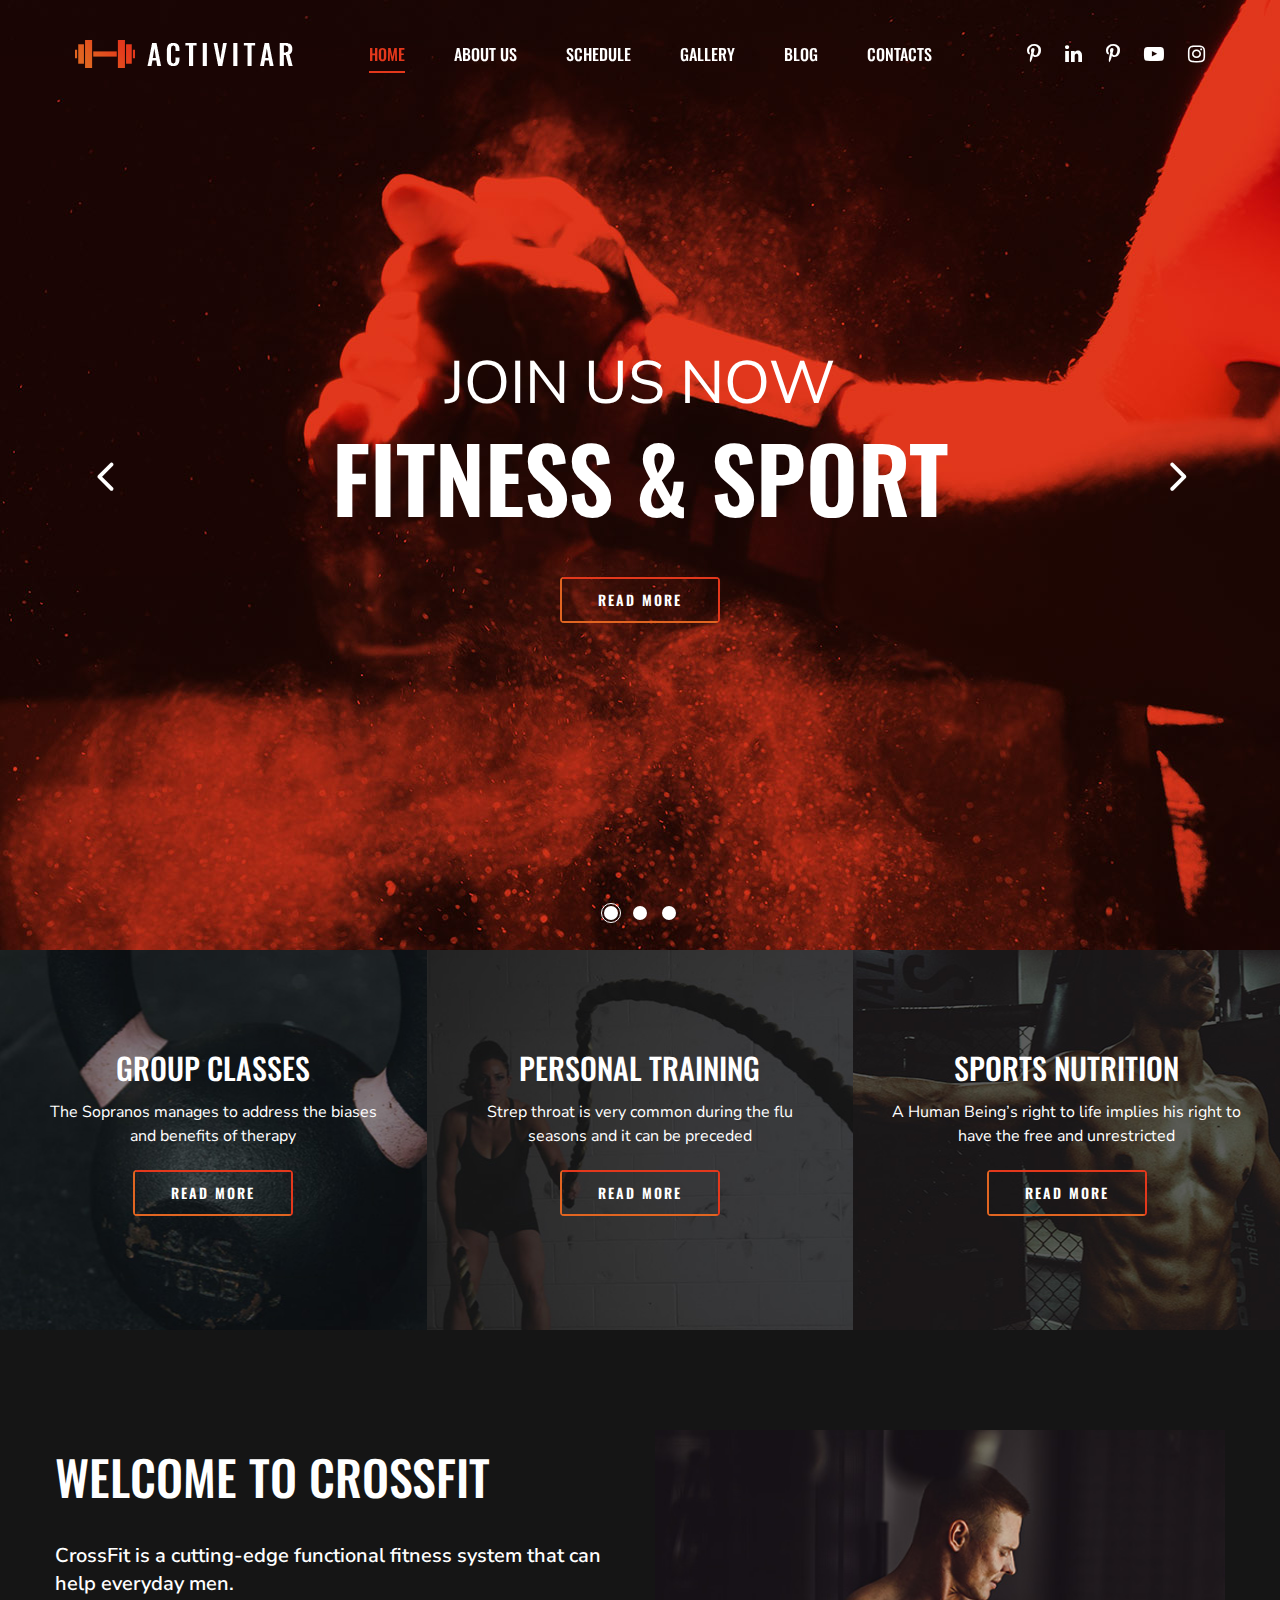
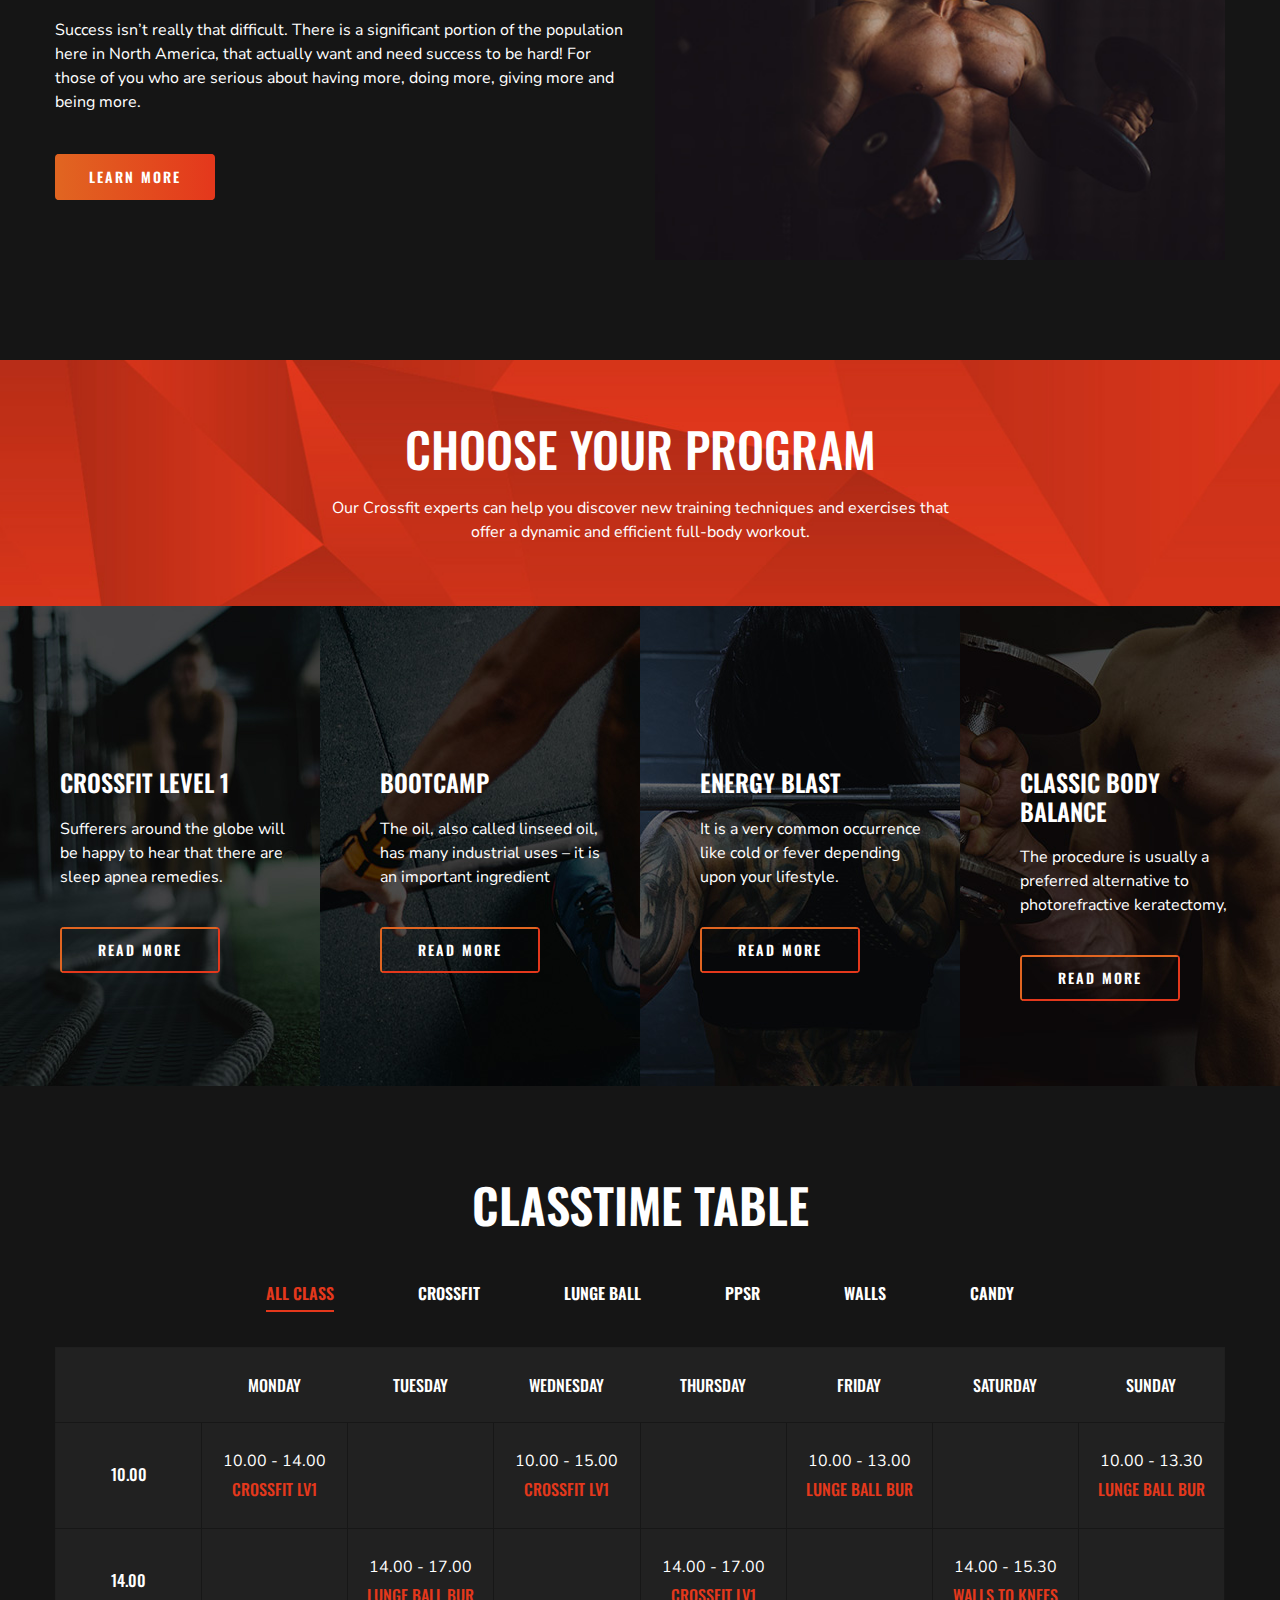
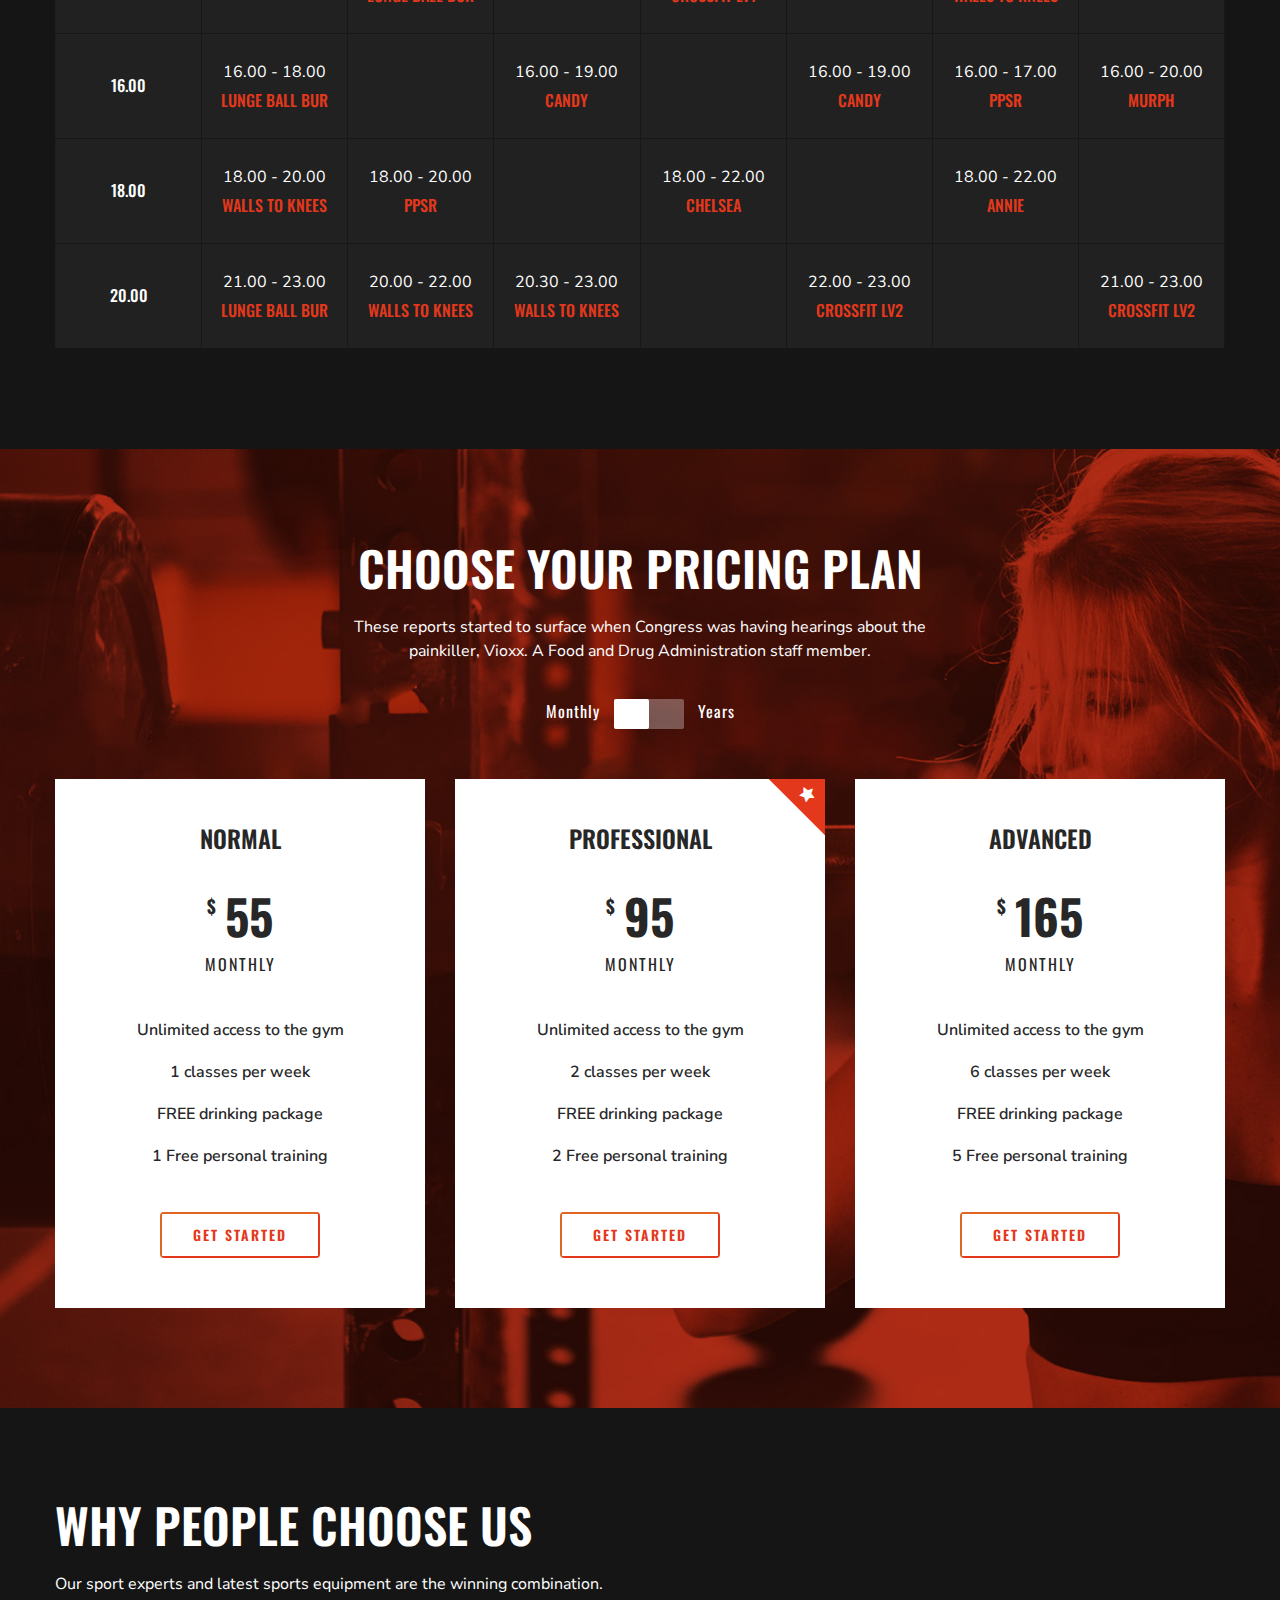
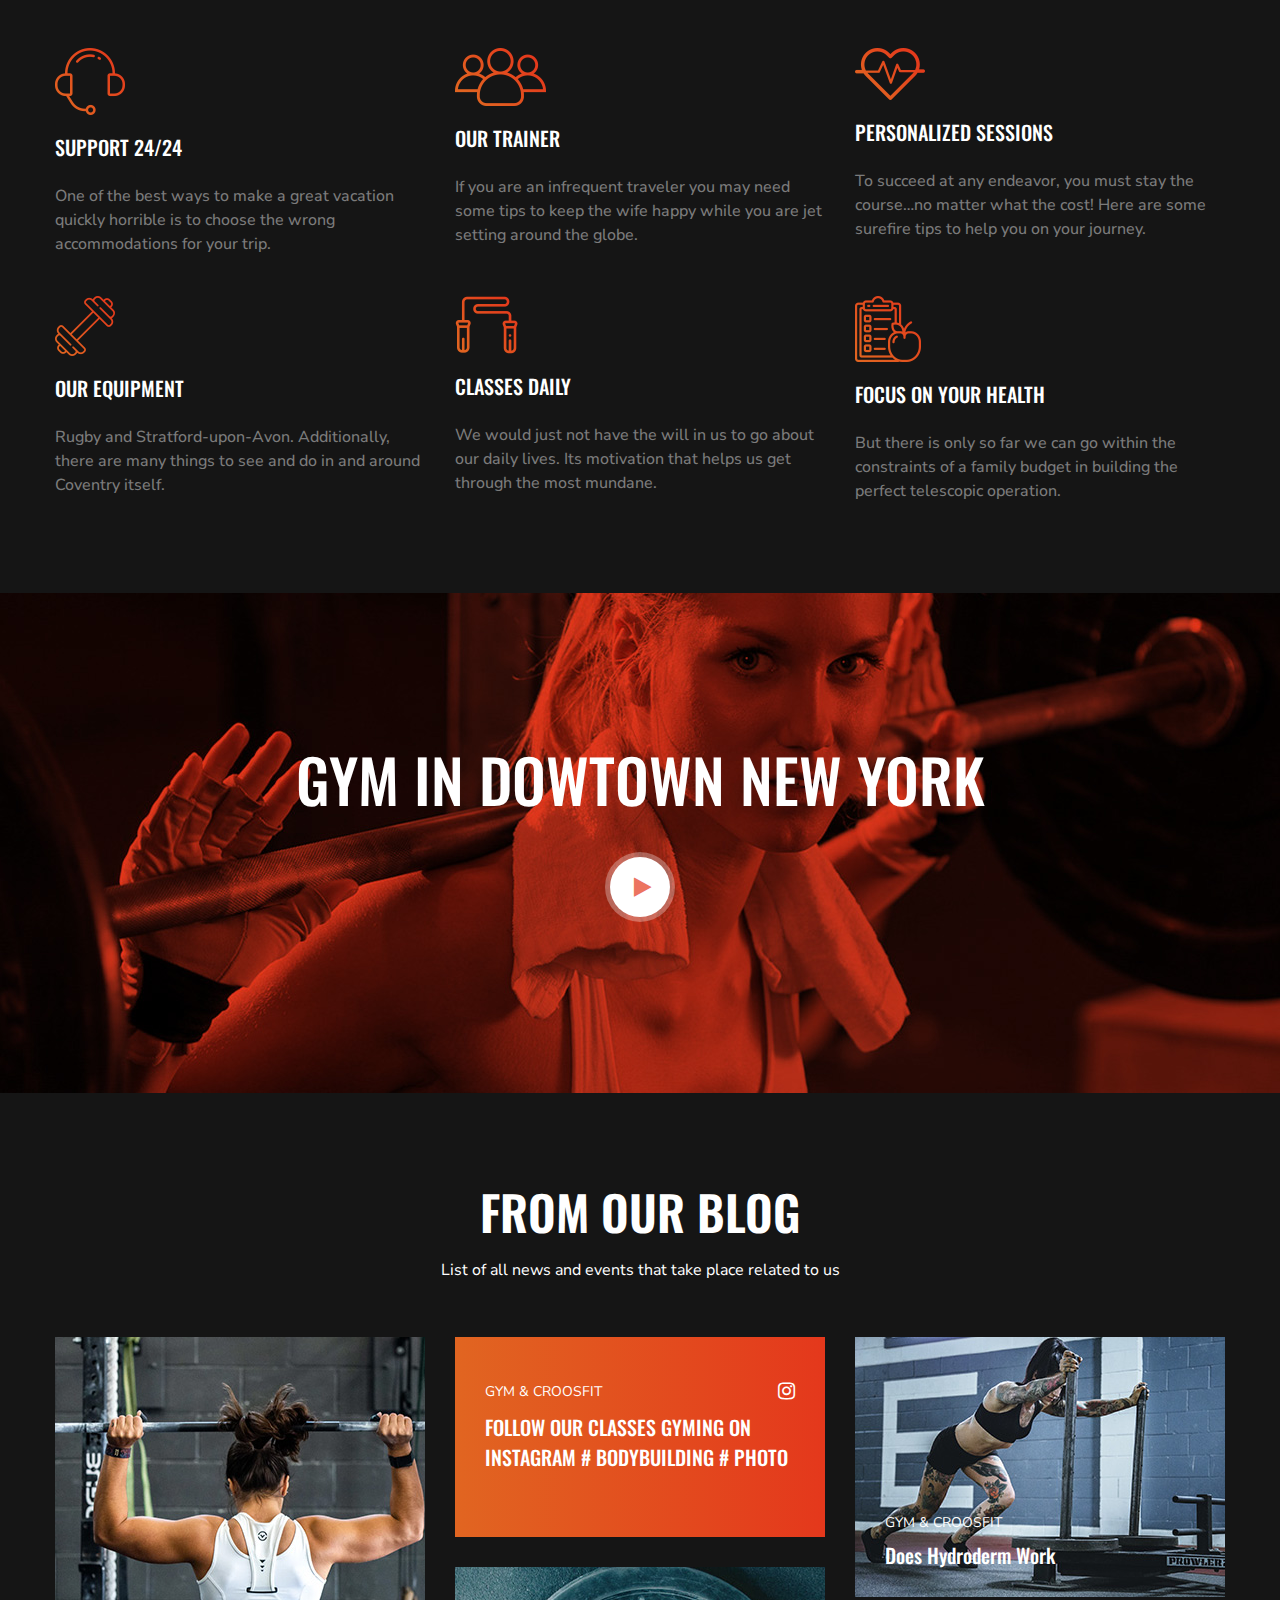
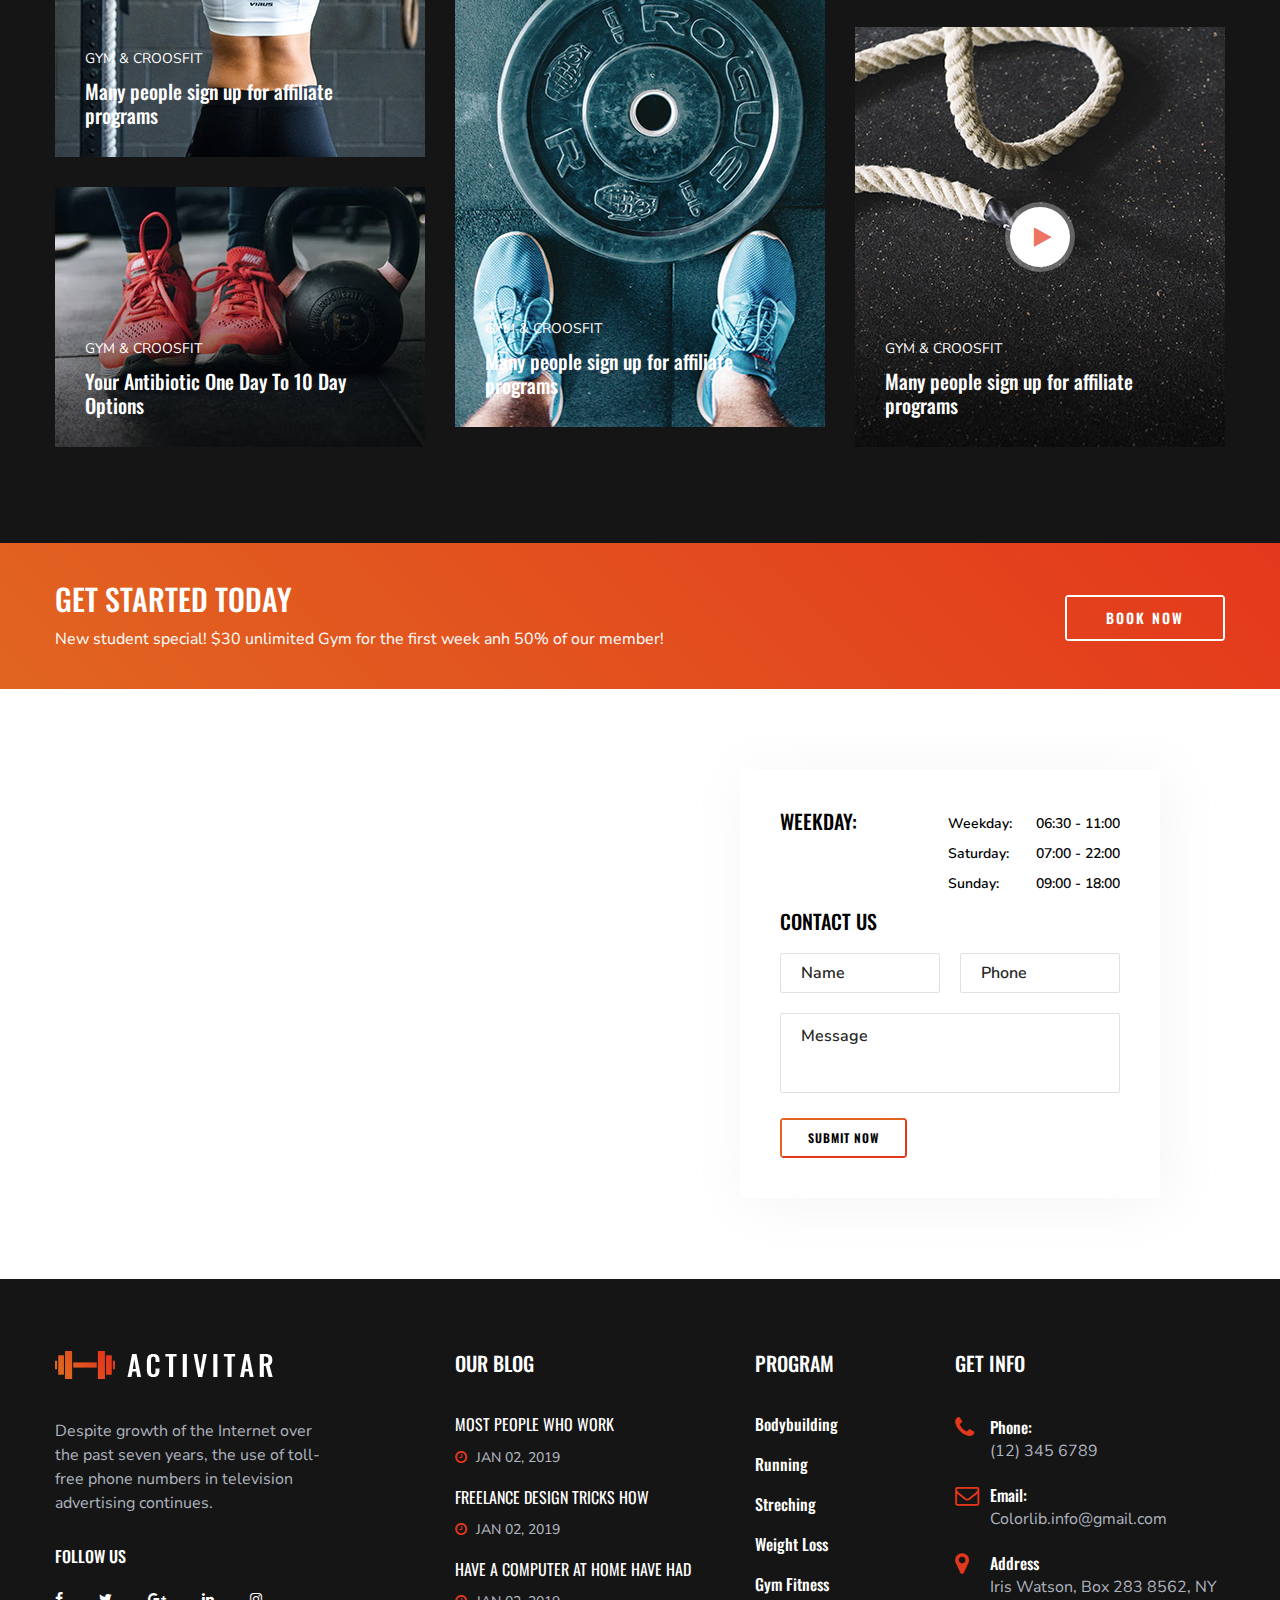
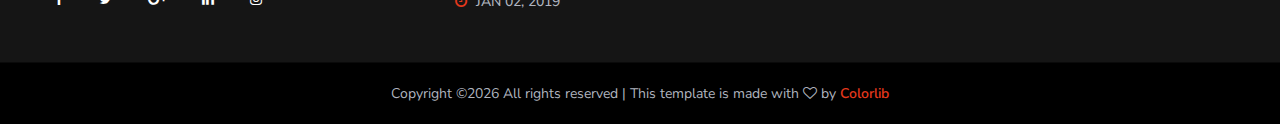
<file: Project Mau/activar/index.html>
<!DOCTYPE html>
<html lang="zxx">

<head>
    <meta charset="UTF-8">
    <meta name="description" content="Activitar Template">
    <meta name="keywords" content="Activitar, unica, creative, html">
    <meta name="viewport" content="width=device-width, initial-scale=1.0">
    <meta http-equiv="X-UA-Compatible" content="ie=edge">
    <title>Activitar | Template</title>

    <!-- Google Font -->
    <link href="https://fonts.googleapis.com/css?family=Nunito+Sans:400,600,700,800,900&display=swap" rel="stylesheet">
    <link href="https://fonts.googleapis.com/css?family=Oswald:300,400,500,600,700&display=swap" rel="stylesheet">

    <!-- Css Styles -->
    <link rel="stylesheet" href="css/bootstrap.min.css" type="text/css">
    <link rel="stylesheet" href="css/font-awesome.min.css" type="text/css">
    <link rel="stylesheet" href="css/elegant-icons.css" type="text/css">
    <link rel="stylesheet" href="css/nice-select.css" type="text/css">
    <link rel="stylesheet" href="css/owl.carousel.min.css" type="text/css">
    <link rel="stylesheet" href="css/magnific-popup.css" type="text/css">
    <link rel="stylesheet" href="css/slicknav.min.css" type="text/css">
    <link rel="stylesheet" href="css/style.css" type="text/css">
</head>

<body>
    <!-- Page Preloder -->
    <div id="preloder">
        <div class="loader"></div>
    </div>

    <!-- Header Section Begin -->
    <header class="header-section">
        <div class="container-fluid">
            <div class="logo">
                <a href="./index.html">
                    <img src="img/logo.png" alt="">
                </a>
            </div>
            <div class="top-social">
                <a href="#"><i class="fa fa-pinterest-p"></i></a>
                <a href="#"><i class="fa fa-linkedin"></i></a>
                <a href="#"><i class="fa fa-pinterest-p"></i></a>
                <a href="#"><i class="fa fa-youtube-play"></i></a>
                <a href="#"><i class="fa fa-instagram"></i></a>
            </div>
            <div class="container">
                <div class="nav-menu">
                    <nav class="mainmenu mobile-menu">
                        <ul>
                            <li class="active"><a href="./index.html">Home</a></li>
                            <li><a href="./about-us.html">About us</a></li>
                            <li><a href="./schedule.html">Schedule</a></li>
                            <li><a href="./gallery.html">Gallery</a></li>
                            <li><a href="./blog.html">Blog</a>
                                <ul class="dropdown">
                                    <li><a href="./about-us.html">About Us</a></li>
                                    <li><a href="./blog-single.html">Blog Details</a></li>
                                </ul>
                            </li>
                            <li><a href="./contact.html">Contacts</a></li>
                        </ul>
                    </nav>
                </div>
            </div>
            <div id="mobile-menu-wrap"></div>
        </div>
    </header>
    <!-- Header End -->

    <!-- Hero Section Begin -->
    <section class="hero-section">
        <div class="hero-items owl-carousel">
            <div class="single-hero-item set-bg" data-setbg="img/hero-slider/hero-1.jpg">
                <div class="container">
                    <div class="row">
                        <div class="col-lg-12">
                            <div class="hero-text">
                                <h2>Join Us Now</h2>
                                <h1>FITNESS & SPORT</h1>
                                <a href="#" class="primary-btn">Read More</a>
                            </div>
                        </div>
                    </div>
                </div>
            </div>
            <div class="single-hero-item set-bg" data-setbg="img/hero-slider/hero-2.jpg">
                <div class="container">
                    <div class="row">
                        <div class="col-lg-12">
                            <div class="hero-text">
                                <h2>Join Us Now</h2>
                                <h1>FITNESS & SPORT</h1>
                                <a href="#" class="primary-btn">Read More</a>
                            </div>
                        </div>
                    </div>
                </div>
            </div>
            <div class="single-hero-item set-bg" data-setbg="img/hero-slider/hero-3.jpg">
                <div class="container">
                    <div class="row">
                        <div class="col-lg-12">
                            <div class="hero-text">
                                <h2>Join Us Now</h2>
                                <h1>FITNESS & SPORT</h1>
                                <a href="#" class="primary-btn">Read More</a>
                            </div>
                        </div>
                    </div>
                </div>
            </div>
        </div>
    </section>
    <!-- Hero End -->

    <!-- Feature Section Begin -->
    <section class="feature-section">
        <div class="container-fluid">
            <div class="row">
                <div class="col-md-4">
                    <div class="feature-item set-bg" data-setbg="img/feature/feature-1.jpg">
                        <h3>GROUP CLASSES</h3>
                        <p>The Sopranos manages to address the biases<br /> and benefits of therapy</p>
                        <a href="#" class="primary-btn f-btn">Read More</a>
                    </div>
                </div>
                <div class="col-md-4">
                    <div class="feature-item set-bg" data-setbg="img/feature/feature-2.jpg">
                        <h3>PERSONAL TRAINING</h3>
                        <p>Strep throat is very common during the flu<br /> seasons and it can be preceded</p>
                        <a href="#" class="primary-btn f-btn">Read More</a>
                    </div>
                </div>
                <div class="col-md-4">
                    <div class="feature-item set-bg" data-setbg="img/feature/feature-3.jpg">
                        <h3>Sports Nutrition</h3>
                        <p>A Human Being’s right to life implies his right to<br /> have the free and unrestricted</p>
                        <a href="#" class="primary-btn f-btn">Read More</a>
                    </div>
                </div>
            </div>
        </div>
    </section>
    <!-- Feature Section End -->

    <!-- About Section Begin -->
    <section class="home-about spad">
        <div class="container">
            <div class="row">
                <div class="col-lg-6">
                    <div class="about-text">
                        <h2>WELCOME TO CROSSFIT</h2>
                        <p class="short-details">CrossFit is a cutting-edge functional fitness system that can help
                            everyday men.</p>
                        <p class="long-details">Success isn’t really that difficult. There is a significant portion of
                            the population here in North America, that actually want and need success to be hard! For
                            those of you who are serious about having more, doing more, giving more and being more.</p>
                        <a href="#" class="primary-btn about-btn">Learn More</a>
                    </div>
                </div>
                <div class="col-lg-6">
                    <div class="about-img">
                        <img src="img/home-about.jpg" alt="">
                    </div>
                </div>
            </div>
        </div>
    </section>
    <!-- About Section End -->

    <!-- Classes Section Begin -->
    <section class="classes-section">
        <div class="class-title set-bg" data-setbg="img/classes-title-bg.jpg">
            <div class="container">
                <div class="row">
                    <div class="col-lg-7 m-auto text-center">
                        <div class="section-title pl-lg-4 pr-lg-4 pl-0 pr-0">
                            <h2>Choose Your Program</h2>
                            <p>Our Crossfit experts can help you discover new training techniques and exercises that offer a dynamic and efficient full-body workout.</p>
                        </div>
                    </div>
                </div>
            </div>
        </div>
        <div class="container-fluid">
            <div class="row">
                <div class="col-lg-3 col-sm-6">
                    <div class="classes-item set-bg" data-setbg="img/classes/class-1.jpg">
                        <h4>Crossfit Level 1</h4>
                        <p>Sufferers around the globe will be happy to hear that there are sleep apnea remedies.</p>
                        <a href="#" class="primary-btn class-btn">Read More</a>
                    </div>
                </div>
                <div class="col-lg-3 col-sm-6">
                    <div class="classes-item set-bg" data-setbg="img/classes/class-2.jpg">
                        <h4>BootCamp</h4>
                        <p>The oil, also called linseed oil, has many industrial uses – it is an important ingredient
                        </p>
                        <a href="#" class="primary-btn class-btn">Read More</a>
                    </div>
                </div>
                <div class="col-lg-3 col-sm-6">
                    <div class="classes-item set-bg" data-setbg="img/classes/class-3.jpg">
                        <h4>Energy Blast</h4>
                        <p>It is a very common occurrence like cold or fever depending upon your lifestyle. </p>
                        <a href="#" class="primary-btn class-btn">Read More</a>
                    </div>
                </div>
                <div class="col-lg-3 col-sm-6">
                    <div class="classes-item set-bg" data-setbg="img/classes/class-4.jpg">
                        <h4>CLASSIC BODY BALANCE</h4>
                        <p>The procedure is usually a preferred alternative to photorefractive keratectomy,</p>
                        <a href="#" class="primary-btn class-btn">Read More</a>
                    </div>
                </div>
            </div>
        </div>
    </section>
    <!-- Classes Section End -->

    <!-- Class Time Section Begin -->
    <section class="classtime-section class-time-table spad">
        <div class="container">
            <div class="row">
                <div class="col-lg-12 text-center">
                    <div class="section-title">
                        <h2>Classtime Table</h2>
                    </div>
                </div>
            </div>
            <div class="row">
                <div class="col-lg-12">
                    <div class="timetable-controls">
                        <ul>
                            <li class="active" data-tsfilter="all">all class</li>
                            <li data-tsfilter="crossfit">crossfit</li>
                            <li data-tsfilter="lunge">lunge ball</li>
                            <li data-tsfilter="ppsr">ppsr</li>
                            <li data-tsfilter="walls">walls</li>
                            <li data-tsfilter="candy">candy</li>
                        </ul>
                    </div>
                </div>
            </div>
            <div class="classtime-table">
                <table>
                    <thead>
                        <tr>
                            <th></th>
                            <th>Monday</th>
                            <th>Tuesday</th>
                            <th>Wednesday</th>
                            <th>Thursday</th>
                            <th>Friday</th>
                            <th>Saturday</th>
                            <th>Sunday</th>
                        </tr>
                    </thead>
                    <tbody>
                        <tr>
                            <td class="workout-time">10.00</td>
                            <td class="hover-bg ts-item" data-tsmeta="crossfit">
                                <span>10.00 - 14.00</span>
                                <h6>Crossfit lv1</h6>
                            </td>
                            <td></td>
                            <td class="hover-bg ts-item" data-tsmeta="crossfit">
                                <span>10.00 - 15.00</span>
                                <h6>Crossfit lv1</h6>
                            </td>
                            <td></td>
                            <td class="hover-bg ts-item" data-tsmeta="lunge">
                                <span>10.00 - 13.00</span>
                                <h6>Lunge Ball Bur</h6>
                            </td>
                            <td></td>
                            <td class="hover-bg ts-item" data-tsmeta="lunge">
                                <span>10.00 - 13.30</span>
                                <h6>Lunge Ball Bur</h6>
                            </td>
                        </tr>
                        <tr>
                            <td class="workout-time">14.00</td>
                            <td></td>
                            <td class="hover-bg ts-item" data-tsmeta="lunge">
                                <span>14.00 - 17.00</span>
                                <h6>Lunge Ball Bur</h6>
                            </td>
                            <td></td>
                            <td class="hover-bg ts-item" data-tsmeta="crossfit">
                                <span>14.00 - 17.00</span>
                                <h6>Crossfit lv1</h6>
                            </td>
                            <td></td>
                            <td class="hover-bg ts-item" data-tsmeta="walls">
                                <span>14.00 - 15.30</span>
                                <h6>Walls to Knees</h6>
                            </td>
                            <td></td>
                        </tr>
                        <tr>
                            <td class="workout-time">16.00</td>
                            <td class="hover-bg ts-item" data-tsmeta="lunge">
                                <span>16.00 - 18.00</span>
                                <h6>Lunge Ball Bur</h6>
                            </td>
                            <td></td>
                            <td class="hover-bg ts-item" data-tsmeta="candy">
                                <span>16.00 - 19.00</span>
                                <h6>Candy</h6>
                            </td>
                            <td></td>
                            <td class="hover-bg ts-item" data-tsmeta="candy">
                                <span>16.00 - 19.00</span>
                                <h6>Candy</h6>
                            </td>
                            <td class="hover-bg ts-item" data-tsmeta="ppsr">
                                <span>16.00 - 17.00</span>
                                <h6>Ppsr</h6>
                            </td>
                            <td class="hover-bg ts-item" data-tsmeta="murph">
                                <span>16.00 - 20.00</span>
                                <h6>murph</h6>
                            </td>
                        </tr>
                        <tr>
                            <td class="workout-time">18.00</td>
                            <td class="hover-bg ts-item" data-tsmeta="walls">
                                <span>18.00 - 20.00</span>
                                <h6>Walls to Knees</h6>
                            </td>
                            <td class="hover-bg ts-item" data-tsmeta="ppsr">
                                <span>18.00 - 20.00</span>
                                <h6>ppsr</h6>
                            </td>
                            <td></td>
                            <td class="hover-bg ts-item" data-tsmeta="chelsea">
                                <span>18.00 - 22.00</span>
                                <h6>Chelsea</h6>
                            </td>
                            <td></td>
                            <td class="hover-bg ts-item" data-tsmeta="annie">
                                <span>18.00 - 22.00</span>
                                <h6>annie</h6>
                            </td>
                            <td></td>
                        </tr>
                        <tr>
                            <td class="workout-time">20.00</td>
                            <td class="hover-bg ts-item" data-tsmeta="lunge">
                                <span>21.00 - 23.00</span>
                                <h6>Lunge Ball Bur</h6>
                            </td>
                            <td class="hover-bg ts-item" data-tsmeta="walls">
                                <span>20.00 - 22.00</span>
                                <h6>Walls to Knees</h6>
                            </td>
                            <td class="hover-bg ts-item" data-tsmeta="walls">
                                <span>20.30 - 23.00</span>
                                <h6>Walls to Knees</h6>
                            </td>
                            <td></td>
                            <td class="hover-bg ts-item" data-tsmeta="crossfit">
                                <span>22.00 - 23.00</span>
                                <h6>Crossfit Lv2</h6>
                            </td>
                            <td></td>
                            <td class="hover-bg ts-item" data-tsmeta="crossfit">
                                <span>21.00 - 23.00</span>
                                <h6>Crossfit Lv2</h6>
                            </td>
                        </tr>
                    </tbody>
                </table>
            </div>
        </div>
    </section>
    <!-- Class Time Section End -->

    <!-- Price Plan Section Begin -->
    <section class="price-section spad set-bg" data-setbg="img/price-bg.jpg">
        <div class="container">
            <div class="row">
                <div class="col-lg-12">
                    <div class="section-title">
                        <h2>CHOOSE YOUR PRICING PLAN</h2>
                        <p>These reports started to surface when Congress was having hearings about the<br />
                            painkiller, Vioxx. A Food and Drug Administration staff member.</p>
                    </div>
                    <div class="toggle-option">
                        <ul>
                            <li>Monthly</li>
                            <li>
                                <label class="switch">
                                    <input type="checkbox" checked>
                                    <span class="slider"></span>
                                </label>
                            </li>
                            <li>Years</li>
                        </ul>
                    </div>
                </div>
            </div>
            <div class="row">
                <div class="col-lg-4">
                    <div class="single-price-plan">
                        <h4>Normal</h4>
                        <div class="price-plan">
                            <h2>55 <span>$</span></h2>
                            <p>Monthly</p>
                        </div>
                        <ul>
                            <li>Unlimited access to the gym</li>
                            <li>1 classes per week</li>
                            <li>FREE drinking package</li>
                            <li>1 Free personal training</li>
                        </ul>
                        <a href="#" class="primary-btn price-btn">Get Started</a>
                    </div>
                </div>
                <div class="col-lg-4">
                    <div class="single-price-plan">
                        <h4>Professional</h4>
                        <div class="price-plan">
                            <h2>95 <span>$</span></h2>
                            <p>Monthly</p>
                        </div>
                        <ul>
                            <li>Unlimited access to the gym</li>
                            <li>2 classes per week</li>
                            <li>FREE drinking package</li>
                            <li>2 Free personal training</li>
                        </ul>
                        <a href="#" class="primary-btn price-btn">Get Started</a>
                        <div class="tic-text">
                            <i class="fa fa-star"></i>
                        </div>
                    </div>
                </div>
                <div class="col-lg-4">
                    <div class="single-price-plan">
                        <h4>Advanced</h4>
                        <div class="price-plan">
                            <h2>165 <span>$</span></h2>
                            <p>Monthly</p>
                        </div>
                        <ul>
                            <li>Unlimited access to the gym</li>
                            <li>6 classes per week</li>
                            <li>FREE drinking package</li>
                            <li>5 Free personal training</li>
                        </ul>
                        <a href="#" class="primary-btn price-btn">Get Started</a>
                    </div>
                </div>
            </div>
        </div>
    </section>
    <!-- Price Plan Section End -->

    <!-- Choseus Section Begin -->
    <section class="chooseus-section spad">
        <div class="container">
            <div class="row">
                <div class="col-lg-12">
                    <div class="section-title">
                        <h2>Why People Choose Us</h2>
                        <p>Our sport experts and latest sports equipment are the winning combination.</p>
                    </div>
                </div>
            </div>
            <div class="row">
                <div class="col-lg-4 col-sm-6">
                    <div class="choose-item">
                        <img src="img/icons/chose-icon-1.png" alt="">
                        <h5>Support 24/24</h5>
                        <p>One of the best ways to make a great vacation quickly horrible is to choose the wrong
                            accommodations for your trip. </p>
                    </div>
                </div>
                <div class="col-lg-4 col-sm-6">
                    <div class="choose-item">
                        <img src="img/icons/chose-icon-2.png" alt="">
                        <h5>Our trainer</h5>
                        <p>If you are an infrequent traveler you may need some tips to keep the wife happy while you are
                            jet setting around the globe.</p>
                    </div>
                </div>
                <div class="col-lg-4 col-sm-6">
                    <div class="choose-item">
                        <img src="img/icons/chose-icon-3.png" alt="">
                        <h5>Personalized sessions</h5>
                        <p>To succeed at any endeavor, you must stay the course…no matter what the cost! Here are some
                            surefire tips to help you on your journey.</p>
                    </div>
                </div>
                <div class="col-lg-4 col-sm-6">
                    <div class="choose-item">
                        <img src="img/icons/chose-icon-4.png" alt="">
                        <h5>Our equipment</h5>
                        <p>Rugby and Stratford-upon-Avon. Additionally, there are many things to see and do in and
                            around Coventry itself.</p>
                    </div>
                </div>
                <div class="col-lg-4 col-sm-6">
                    <div class="choose-item">
                        <img src="img/icons/chose-icon-5.png" alt="">
                        <h5>Classes daily</h5>
                        <p>We would just not have the will in us to go about our daily lives. Its motivation that helps
                            us get through the most mundane.</p>
                    </div>
                </div>
                <div class="col-lg-4 col-sm-6">
                    <div class="choose-item">
                        <img src="img/icons/chose-icon-6.png" alt="">
                        <h5>Focus on your health</h5>
                        <p>But there is only so far we can go within the constraints of a family budget in building the
                            perfect telescopic operation.</p>
                    </div>
                </div>
            </div>
        </div>
    </section>
    <!-- Choseus Section End -->

    <!-- Video Section Begin -->
    <section class="video-section set-bg" data-setbg="img/video-bg.jpg">
        <div class="container">
            <div class="row">
                <div class="col-lg-12">
                    <div class="video-text">
                        <h2>Gym In Dowtown New York</h2>
                        <a href="https://www.youtube.com/watch?v=X_9VoqR5ojM" class="play-btn video-popup">
                            <i class="fa fa-play"></i>
                        </a>
                    </div>
                </div>
            </div>
        </div>
    </section>
    <!-- Video Section End -->

    <!-- Blog Section Begin -->
    <section class="blog-section spad">
        <div class="container">
            <div class="row">
                <div class="col-lg-12 text-center">
                    <div class="section-title">
                        <h2>From Our Blog</h2>
                        <p>List of all news and events that take place related to us</p>
                    </div>
                </div>
            </div>
            <div class="row blog-gird">
                <div class="grid-sizer"></div>
                <div class="col-lg-4 col-md-6 grid-item">
                    <div class="blog-item large-item set-bg" data-setbg="img/blog/blog-1.jpg">
                        <a href="#" class="blog-text">
                            <div class="categories">Gym & Croosfit</div>
                            <h5>Many people sign up for affiliate programs</h5>
                        </a>
                    </div>
                </div>
                <div class="col-lg-4 col-md-6 grid-item">
                    <div class="blog-item instagram-item">
                        <a href="#" class="instagram-text">
                            <div class="categories">Gym & Croosfit <i class="fa fa-instagram"></i></div>
                            <h5>Follow Our Classes Gyming on Instagram # BodyBuilding # photo</h5>
                        </a>
                    </div>
                </div>
                <div class="col-lg-4 col-md-6 grid-item">
                    <div class="blog-item small-item set-bg" data-setbg="img/blog/blog-2.jpg">
                        <a href="#" class="blog-text">
                            <div class="categories">Gym & Croosfit</div>
                            <h5>Does Hydroderm Work</h5>
                        </a>
                    </div>
                </div>
                <div class="col-lg-4 col-md-6 grid-item">
                    <div class="blog-item large-item xls-large set-bg" data-setbg="img/blog/blog-3.jpg">
                        <a href="#" class="blog-text">
                            <div class="categories">Gym & Croosfit</div>
                            <h5>Many people sign up for affiliate programs</h5>
                        </a>
                    </div>
                </div>
                <div class="col-lg-4 col-md-6 grid-item">
                    <div class="blog-item large-item set-bg" data-setbg="img/blog/blog-4.jpg">
                        <a href="#" class="blog-text">
                            <div class="categories">Gym & Croosfit</div>
                            <h5>Many people sign up for affiliate programs</h5>
                        </a>
                        <div class="play-btn">
                            <a href="https://www.youtube.com/watch?v=X_9VoqR5ojM" class="play-in-btn video-popup">
                                <i class="fa fa-play"></i>
                            </a>
                        </div>
                    </div>
                </div>
                <div class="col-lg-4 col-md-6 grid-item">
                    <div class="blog-item small-item set-bg" data-setbg="img/blog/blog-5.jpg">
                        <a href="#" class="blog-text">
                            <div class="categories">Gym & Croosfit</div>
                            <h5>Your Antibiotic One Day To 10 Day Options</h5>
                        </a>
                    </div>
                </div>
            </div>
        </div>
    </section>
    <!-- Blog Section End -->

    <!-- Cta Section Begin -->
    <section class="cta-section">
        <div class="container">
            <div class="row">
                <div class="col-lg-12">
                    <div class="cta-text">
                        <h3>GeT Started Today</h3>
                        <p>New student special! $30 unlimited Gym for the first week anh 50% of our member!</p>
                    </div>
                    <a href="#" class="primary-btn cta-btn">book now</a>
                </div>
            </div>
        </div>
    </section>
    <!-- Cta Section End -->

    <!-- Map Section Begin -->
    <div class="map">
        <iframe
            src="https://www.google.com/maps/embed?pb=!1m10!1m8!1m3!1d188618.51311104256!2d-71.236572!3d42.381647!3m2!1i1024!2i768!4f13.1!5e0!3m2!1sen!2sbd!4v1576756626784!5m2!1sen!2sbd" height="590" style="border: 0" allowfullscreen=""></iframe>
        <div class="map-contact-detalis">
            <div class="open-time">
                <h5>Weekday:</h5>
                <ul>
                    <li>Weekday: <span>06:30 - 11:00</span></li>
                    <li>Saturday: <span>07:00 - 22:00</span></li>
                    <li>Sunday: <span>09:00 - 18:00</span></li>
                </ul>
            </div>
            <div class="map-contact-form">
                <h5>Contact Us</h5>
                <form action="#">
                    <input type="text" placeholder="Name">
                    <input type="text" class="phone" placeholder="Phone">
                    <textarea placeholder="Message"></textarea>
                    <button type="submit" class="site-btn">Submit Now</button>
                </form>
            </div>
        </div>
    </div>
    <!-- Map Section End -->

    <!-- Footer Section Begin -->
    <footer class="footer-section">
        <div class="container">
            <div class="row">
                <div class="col-lg-3">
                    <div class="footer-logo-item">
                        <div class="f-logo">
                            <a href="#"><img src="img/logo.png" alt=""></a>
                        </div>
                        <p>Despite growth of the Internet over the past seven years, the use of toll-free phone numbers
                            in television advertising continues.</p>
                        <div class="social-links">
                            <h6>Follow us</h6>
                            <a href="#"><i class="fa fa-facebook"></i></a>
                            <a href="#"><i class="fa fa-twitter"></i></a>
                            <a href="#"><i class="fa fa-google-plus"></i></a>
                            <a href="#"><i class="fa fa-linkedin"></i></a>
                            <a href="#"><i class="fa fa-instagram"></i></a>
                        </div>
                    </div>
                </div>
                <div class="col-lg-3 offset-lg-1">
                    <div class="footer-widget">
                        <h5>Our Blog</h5>
                        <div class="footer-blog">
                            <a href="#" class="fb-item">
                                <h6>Most people who work</h6>
                                <span class="blog-time"><i class="fa fa-clock-o"></i> Jan 02, 2019</span>
                            </a>
                            <a href="#" class="fb-item">
                                <h6>Freelance Design Tricks How </h6>
                                <span class="blog-time"><i class="fa fa-clock-o"></i> Jan 02, 2019</span>
                            </a>
                            <a href="#" class="fb-item">
                                <h6>have a computer at home have had </h6>
                                <span class="blog-time"><i class="fa fa-clock-o"></i> Jan 02, 2019</span>
                            </a>
                        </div>
                    </div>
                </div>
                <div class="col-lg-2">
                    <div class="footer-widget">
                        <h5>Program</h5>
                        <ul class="workout-program">
                            <li><a href="#">Bodybuilding</a></li>
                            <li><a href="#">Running</a></li>
                            <li><a href="#">Streching</a></li>
                            <li><a href="#">Weight Loss</a></li>
                            <li><a href="#">Gym Fitness</a></li>
                        </ul>
                    </div>
                </div>
                <div class="col-lg-3">
                    <div class="footer-widget">
                        <h5>Get Info</h5>
                        <ul class="footer-info">
                            <li>
                                <i class="fa fa-phone"></i>
                                <span>Phone:</span>
                                (12) 345 6789
                            </li>
                            <li>
                                <i class="fa fa-envelope-o"></i>
                                <span>Email:</span>
                                Colorlib.info@gmail.com
                            </li>
                            <li>
                                <i class="fa fa-map-marker"></i>
                                <span>Address</span>
                                Iris Watson, Box 283 8562, NY
                            </li>
                        </ul>
                    </div>
                </div>
            </div>
        </div>
        <div class="copyright-text">
            <div class="container">
                <div class="row">
                    <div class="col-lg-12 text-center">
                        <div class="ct-inside"><!-- Link back to Colorlib can't be removed. Template is licensed under CC BY 3.0. -->
Copyright &copy;<script>document.write(new Date().getFullYear());</script> All rights reserved | This template is made with <i class="fa fa-heart-o" aria-hidden="true"></i> by <a href="https://colorlib.com" target="_blank">Colorlib</a>
<!-- Link back to Colorlib can't be removed. Template is licensed under CC BY 3.0. --> </div>
                    </div>
                </div>
            </div>
        </div>
    </footer>
    <!-- Footer Section End -->

    <!-- Js Plugins -->
    <script src="js/jquery-3.3.1.min.js"></script>
    <script src="js/bootstrap.min.js"></script>
    <script src="js/jquery.magnific-popup.min.js"></script>
    <script src="js/mixitup.min.js"></script>
    <script src="js/jquery.nice-select.min.js"></script>
    <script src="js/jquery.slicknav.js"></script>
    <script src="js/owl.carousel.min.js"></script>
    <script src="js/masonry.pkgd.min.js"></script>
    <script src="js/main.js"></script>
</body>

</html>
</file>
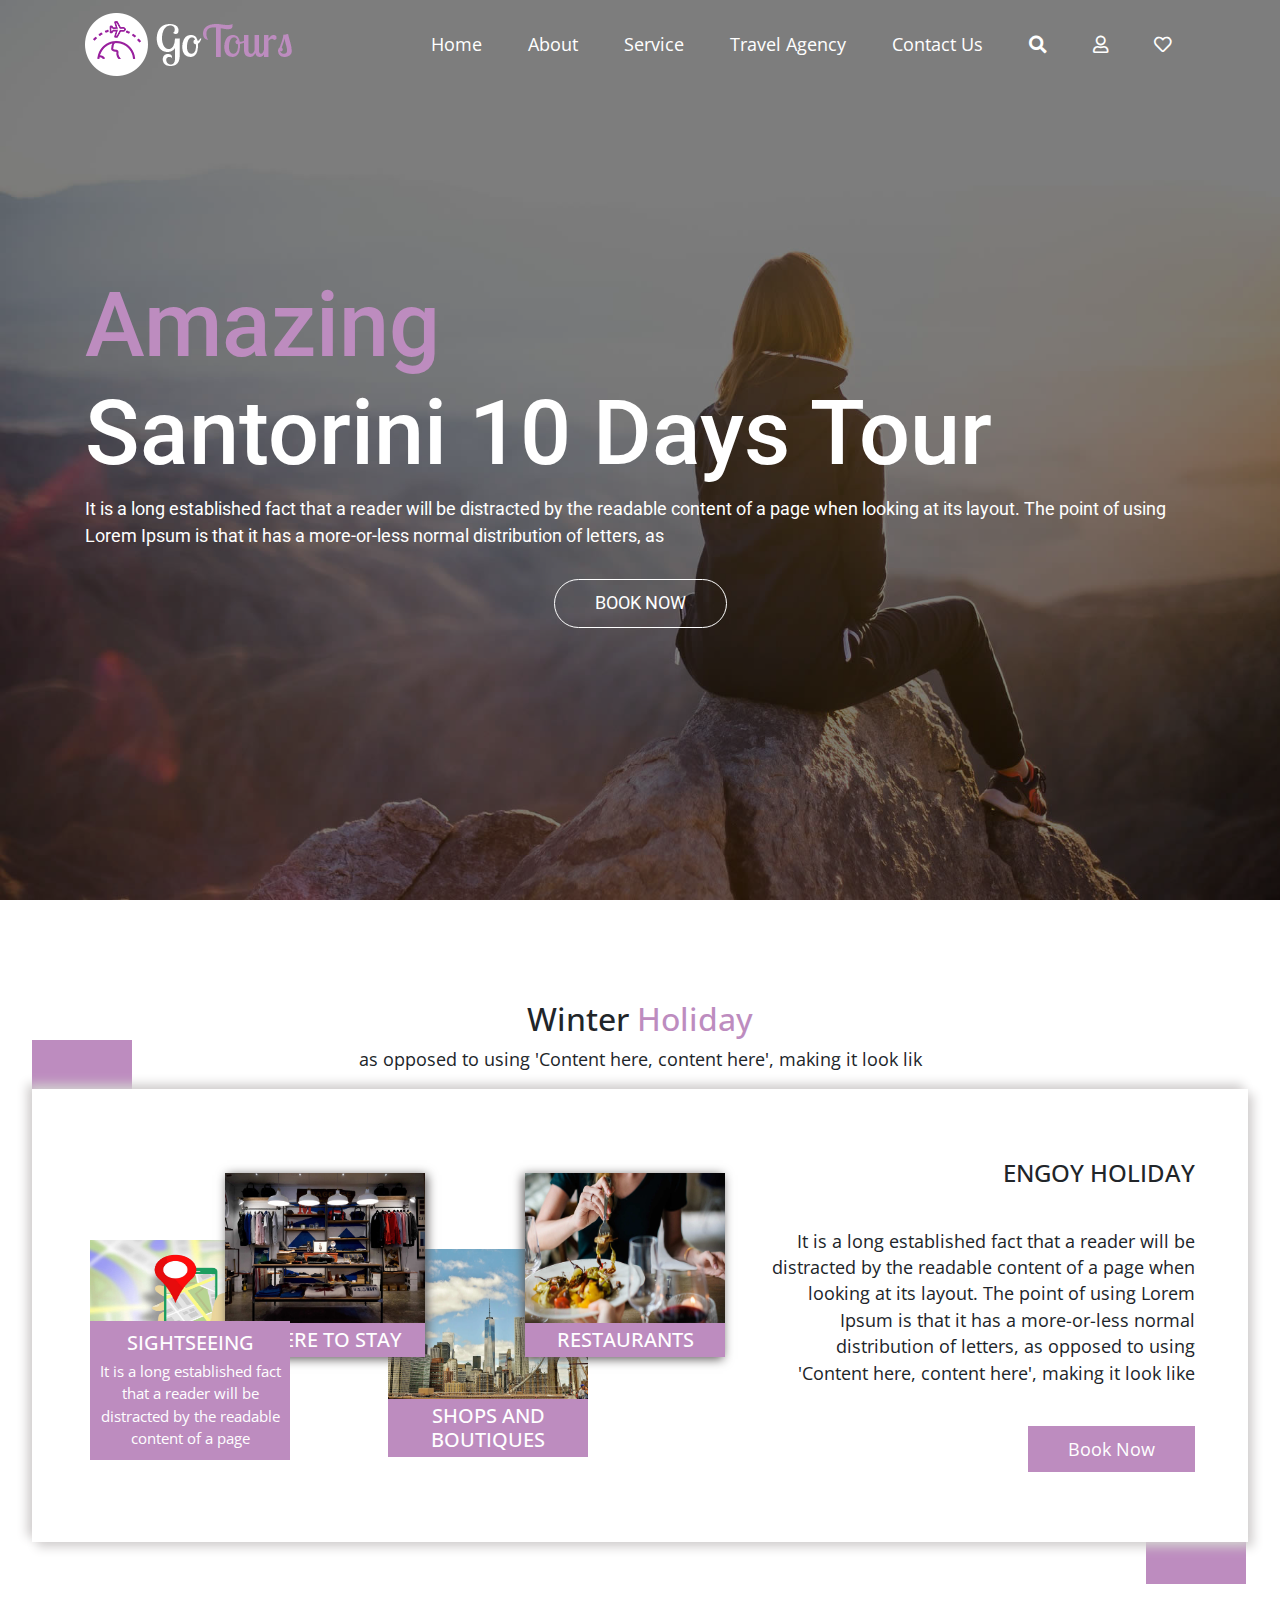
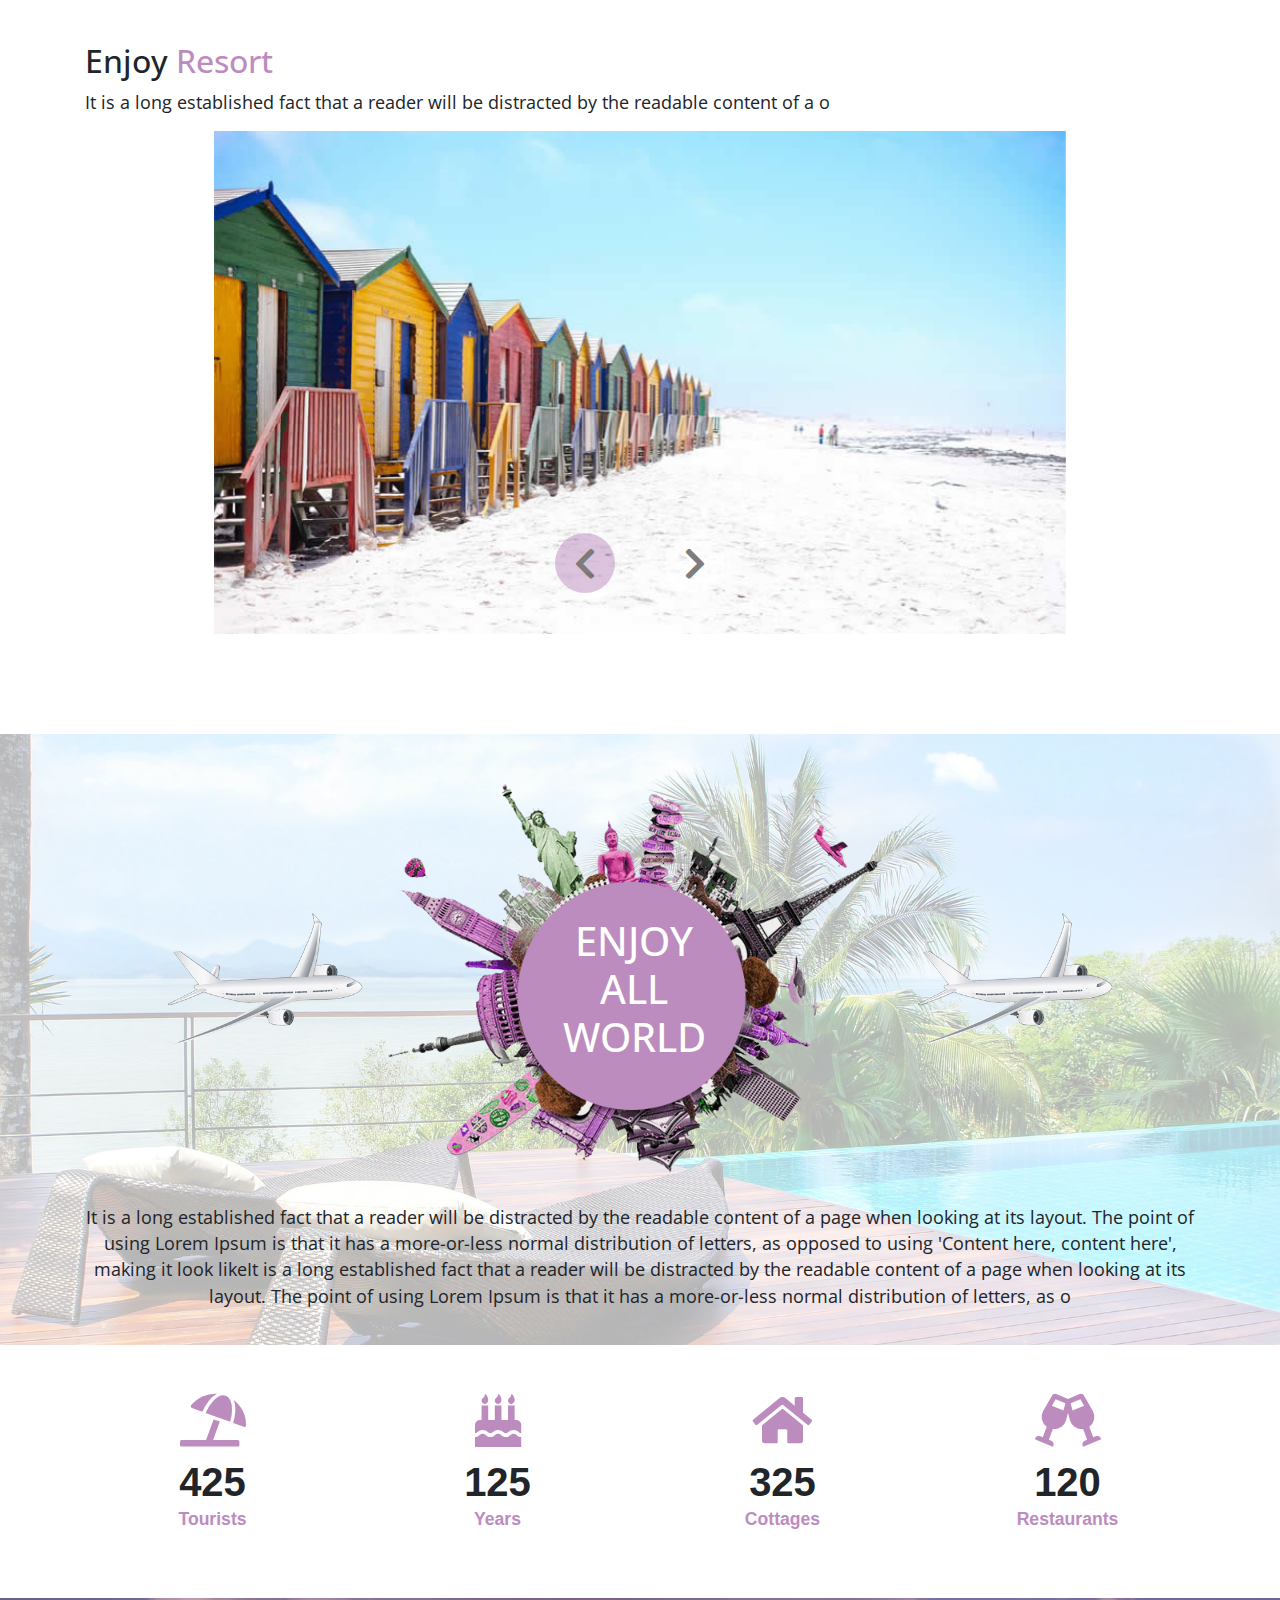
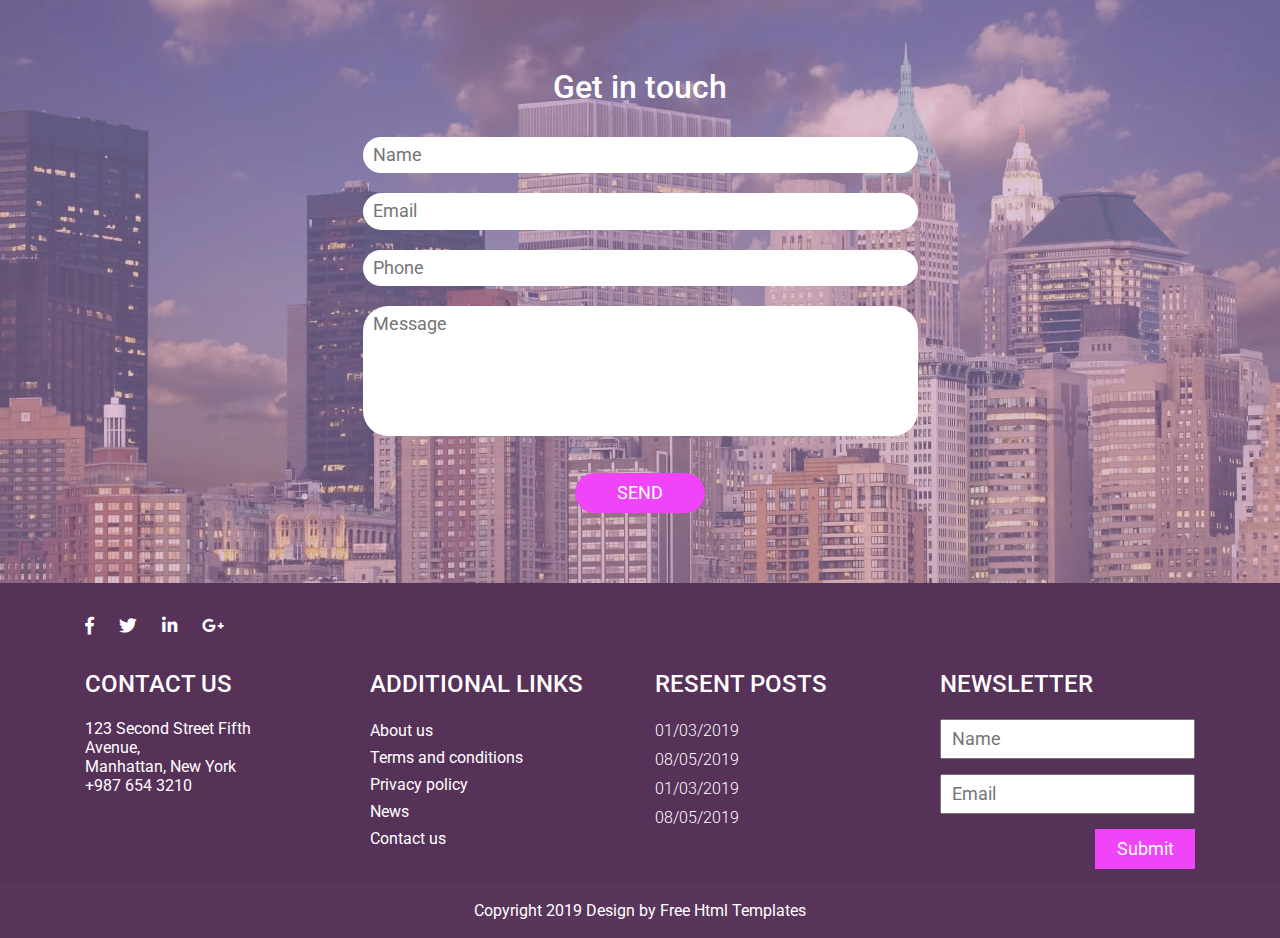
<file: Project Mau/go-tours/index.html>
<!DOCTYPE html>
<html>
    <head>
        <meta charset="utf-8">
        <meta name="viewport" content="width=device-width, initial-scale=1.0">
        <title>Go Tours</title>
        <link rel="stylesheet" href="css/bootstrap.min.css">
        <link rel="stylesheet" href="css/style.css">
        <link rel="stylesheet" href="css/fontawesome.min.css">
        <link href="https://fonts.googleapis.com/css?family=Open+Sans|Roboto" rel="stylesheet">
    </head>
    <body>
        
        <nav class="navbar navbar-expand-lg navbar-light text-capitalize">
            <div class="container">
                <a class="navbar-brand" href="#"><img src="imgs/logo.png" alt="#" /></a>
                <button class="navbar-toggler" type="button" data-toggle="collapse" data-target="#show-menu" aria-controls="navbarSupportedContent" aria-expanded="false" aria-label="Toggle navigation">
                    <span class="navbar-toggler-icon"></span>
                </button>

                <div class="collapse navbar-collapse" id="show-menu">
                    <ul class="navbar-nav ml-auto">
                        <li class="nav-item active">
                            <a class="nav-link" href="#home">Home <span class="sr-only">(current)</span></a>
                        </li>
                        <li class="nav-item">
                            <a class="nav-link" href="#about">about</a>
                        </li>
                        <li class="nav-item">
                            <a class="nav-link" href="#service">Service</a>
                        </li>
                        <li class="nav-item">
                            <a class="nav-link" href="#agency">travel agency</a>
                        </li>
                        <li class="nav-item">
                            <a class="nav-link" href="#contact">contact us</a>
                        </li>
                        <li class="nav-item .search-container">
                            <a class="nav-link search" href="#"><i class="fas fa-search"></i></a>
                            <form>
                                <input type="search">
                            </form>
                        </li>
                        <li class="nav-item">
                            <a class="nav-link" href="#"><i class="far fa-user"></i></a>
                        </li>
                        <li class="nav-item">
                            <a class="nav-link" href="#"><i class="far fa-heart"></i></a>
                        </li>
                    </ul>
                </div>
            </div>
        </nav>
        
        <header id="home">
            <div class="overlay">
                <div class="container">
                    <div>
                        <h1><span>Amazing</span><br>Santorini 10 Days Tour</h1>
                        <p>It is a long established fact that a reader will be distracted by the readable content of a page when looking at its layout. The point of using Lorem Ipsum is that it has a more-or-less normal distribution of letters, as</p>
                        <button><a href="#" class="text-uppercase">book now</a></button>
                    </div>
                </div>
            </div>
        </header>
        
        <div class="about-us" id="about">
            <div class="small-container">
                <h2 class="text-center">Winter <span>Holiday</span></h2>
                <p class="text-center">as opposed to using 'Content here, content here', making it look lik</p>
                <div>
                    <div class="container">
                        <div class="row">
                            <div class="col-lg-6 col-12 text-center">
                                <div class="item">
                                    <img src="imgs/img2.jpg">
                                    <h5 class="text-uppercase">Restaurants</h5>
                                </div>
                                <div class="item">
                                    <img src="imgs/img1.jpg">
                                    <h5 class="text-uppercase">where to stay</h5>
                                </div>
                                <div class="item">
                                    <img src="imgs/img4.jpg">
                                    <div>
                                        <h5 class="text-uppercase">Sightseeing</h5>
                                        <p>It is a long established fact that a reader will be distracted by the readable content of a page</p>
                                    </div>
                                </div>
                                <div class="item">
                                    <img src="imgs/img3.jpg">
                                    <h5 class="text-uppercase">shops and boutiques</h5>
                                </div>
                            </div>
                            <div class="col-lg-6 col-12 text-right">
                                <h4 class="text-uppercase">Engoy <span>holiday</span></h4>
                                <p>It is a long established fact that a reader will be distracted by the readable content of a page when looking at its layout. The point of using Lorem Ipsum is that it has a more-or-less normal distribution of letters, as opposed to using 'Content here, content here', making it look like</p>
                                <button class="text-center"><a href="#" class="text-capitalize">book now</a></button>
                            </div>
                        </div>
                    </div>
                </div>
                <div class="first"></div>
                <div class="second"></div>
            </div>
        </div>
        
        <div class="services" id="service">
            <div class="container">
                <h2 class="text-capitalize">Enjoy <span>Resort</span></h2>
                <p>It is a long established fact that a reader will be distracted by the readable content of a o</p>
            </div>
            <div class="small-container">
                <div id="slideToNext" class="carousel slide" data-ride="carousel">
                  <div class="carousel-inner">
                    <div class="carousel-item active">
                      <img src="imgs/pic4.jpg" class="d-block w-100" alt="...">
                    </div>
                    <div class="carousel-item">
                      <img src="imgs/pic3.jpg" class="d-block w-100" alt="...">
                    </div>
                    <div class="carousel-item">
                      <img src="imgs/pic2.jpg" class="d-block w-100" alt="...">
                    </div>
                  </div>
                  <a class="carousel-control-prev" href="#slideToNext" role="button" data-slide="prev">
                    <i class="fas fa-chevron-left fa-2x"></i>
                    <span class="sr-only">Previous</span>
                  </a>
                  <a class="carousel-control-next" href="#slideToNext" role="button" data-slide="next">
                    <i class="fas fa-chevron-right fa-2x"></i>
                    <span class="sr-only">Next</span>
                  </a>
                </div>
            </div>
        </div>
        
        <div class="agency" id="agency">
            <div class="white-overlay">
                <div class="container">
                    <div>
                        <img src="imgs/airplane.png">
                        <div>
                            <img src="imgs/pic1.png">
                            <h2 class="text-center text-uppercase">Enjoy <br> All <br> World</h2>
                        </div>
                        <img src="imgs/airplane.png">
                    </div>
                    <p class="text-center">It is a long established fact that a reader will be distracted by the readable content of a page when looking at its layout. The point of using Lorem Ipsum is that it has a more-or-less normal distribution of letters, as opposed to using 'Content here, content here', making it look likeIt is a long established fact that a reader will be distracted by the readable content of a page when looking at its layout. The point of using Lorem Ipsum is that it has a more-or-less normal distribution of letters, as o</p>
                </div>
            </div>
        </div>
        
        <div class="statistics text-capitalize text-center font-weight-bold">
            <div class="container">
                <div class="row">
                    <div class="col-lg-3 col-md-6 col-12">
                        <i class="fas fa-umbrella-beach fa-3x"></i>
                        <h3>425</h3>
                        <p>Tourists</p>
                    </div>
                    <div class="col-lg-3 col-md-6 col-12">
                        <i class="fas fa-birthday-cake fa-3x"></i>
                        <h3>125</h3>
                        <p>years</p>
                    </div>
                    <div class="col-lg-3 col-md-6 col-12">
                        <i class="fa fa-home fa-3x"></i>
                        <h3>325</h3>
                        <p>cottages</p>
                    </div>
                    <div class="col-lg-3 col-md-6 col-12">
                        <i class="fas fa-glass-cheers fa-3x"></i>
                        <h3>120</h3>
                        <p>restaurants</p>
                    </div>
                </div>
            </div>
        </div>
        
        <div class="contact" id="contact">
            <div class="violet-overlay">
                <div class="container">
                    <h2 class="text-center">Get in touch</h2>
                    <div class="contact-form">
                        <form>
                            <input type="text" placeholder="Name">
                            <input type="email" placeholder="Email">
                            <input type="text" placeholder="Phone">
                            <textarea placeholder="Message"></textarea>
                            <input type="submit" value="SEND">
                        </form>
                    </div>
                </div>
            </div>
        </div>
        
        <footer>
            <div class="container">
                <ul>
                    <li><a href="#"><i class="fab fa-facebook-f"></i></a></li>
                    <li><a href="#"><i class="fab fa-twitter"></i></a></li>
                    <li><a href="#"><i class="fab fa-linkedin-in"></i></a></li>
                    <li><a href="#"><i class="fab fa-google-plus-g"></i></a></li>
                </ul>
                <div class="row">
                    <div class="col-lg-3 col-md-6 col-12">
                        <div class="item">
                            <h4 class="text-uppercase">Contact us</h4>
                            <p class="address">
                                123 Second Street Fifth <br>
                                Avenue,<br>
                                Manhattan, New York<br>
                                +987 654 3210
                            </p>
                        </div>
                    </div>
                    <div class="col-lg-3 col-md-6 col-12">
                        <div class="item">
                            <h4 class="text-uppercase">additional links</h4>
                            <ul>
                                <li><a href="#">About us</a></li>
                                <li><a href="#">Terms and conditions</a></li>
                                <li><a href="#">Privacy policy</a></li>
                                <li><a href="#">News</a></li>
                                <li><a href="#">Contact us</a></li>
                            </ul>
                        </div>
                    </div>
                    <div class="col-lg-3 col-md-6 col-12">
                        <div class="item date">
                            <h4 class="text-uppercase">resent posts</h4>
                            <p><a href="#">01/03/2019</a></p>
                            <p><a href="#">08/05/2019</a></p>
                            <p><a href="#">01/03/2019</a></p>
                            <p><a href="#">08/05/2019</a></p>
                        </div>
                    </div>
                    <div class="col-lg-3 col-md-6 col-12">
                        <div class="item">
                            <h4 class="text-uppercase">newsletter</h4>
                            <form>
                                <input type="text" placeholder="Name">
                                <input type="email" placeholder="Email">
                                <input type="submit" value="Submit">
                            </form>
                        </div>
                    </div>
                </div>
            </div>
            <div class="copyright text-center">
                <p>Copyright 2019  Design by <a href="https://html.design">Free Html Templates</a></p>
            </div>
        </footer>
        
        <script src="js/jquery-3.3.1.min.js"></script>
        <script src="js/bootstrap.min.js"></script>
        <script>
            $(function () {
                
                'use strict';
                
                var winH = $(window).height();
                
                $('header').height(winH);  
                
                $('header .container > div').css('top', (winH / 2) - ( $('header .container > div').height() / 2));
                
                $('.navbar ul li a.search').on('click', function (e) {
                    e.preventDefault();
                });
                $('.navbar a.search').on('click', function () {
                    $('.navbar form').fadeToggle();
                });
                
                $('.navbar ul.navbar-nav li a').on('click', function (e) {
                    
                    var getAttr = $(this).attr('href');
                    
                    e.preventDefault();
                    $('html').animate({scrollTop: $(getAttr).offset().top}, 1000);
                });
            })
        </script>
    </body>
</html>
</file>
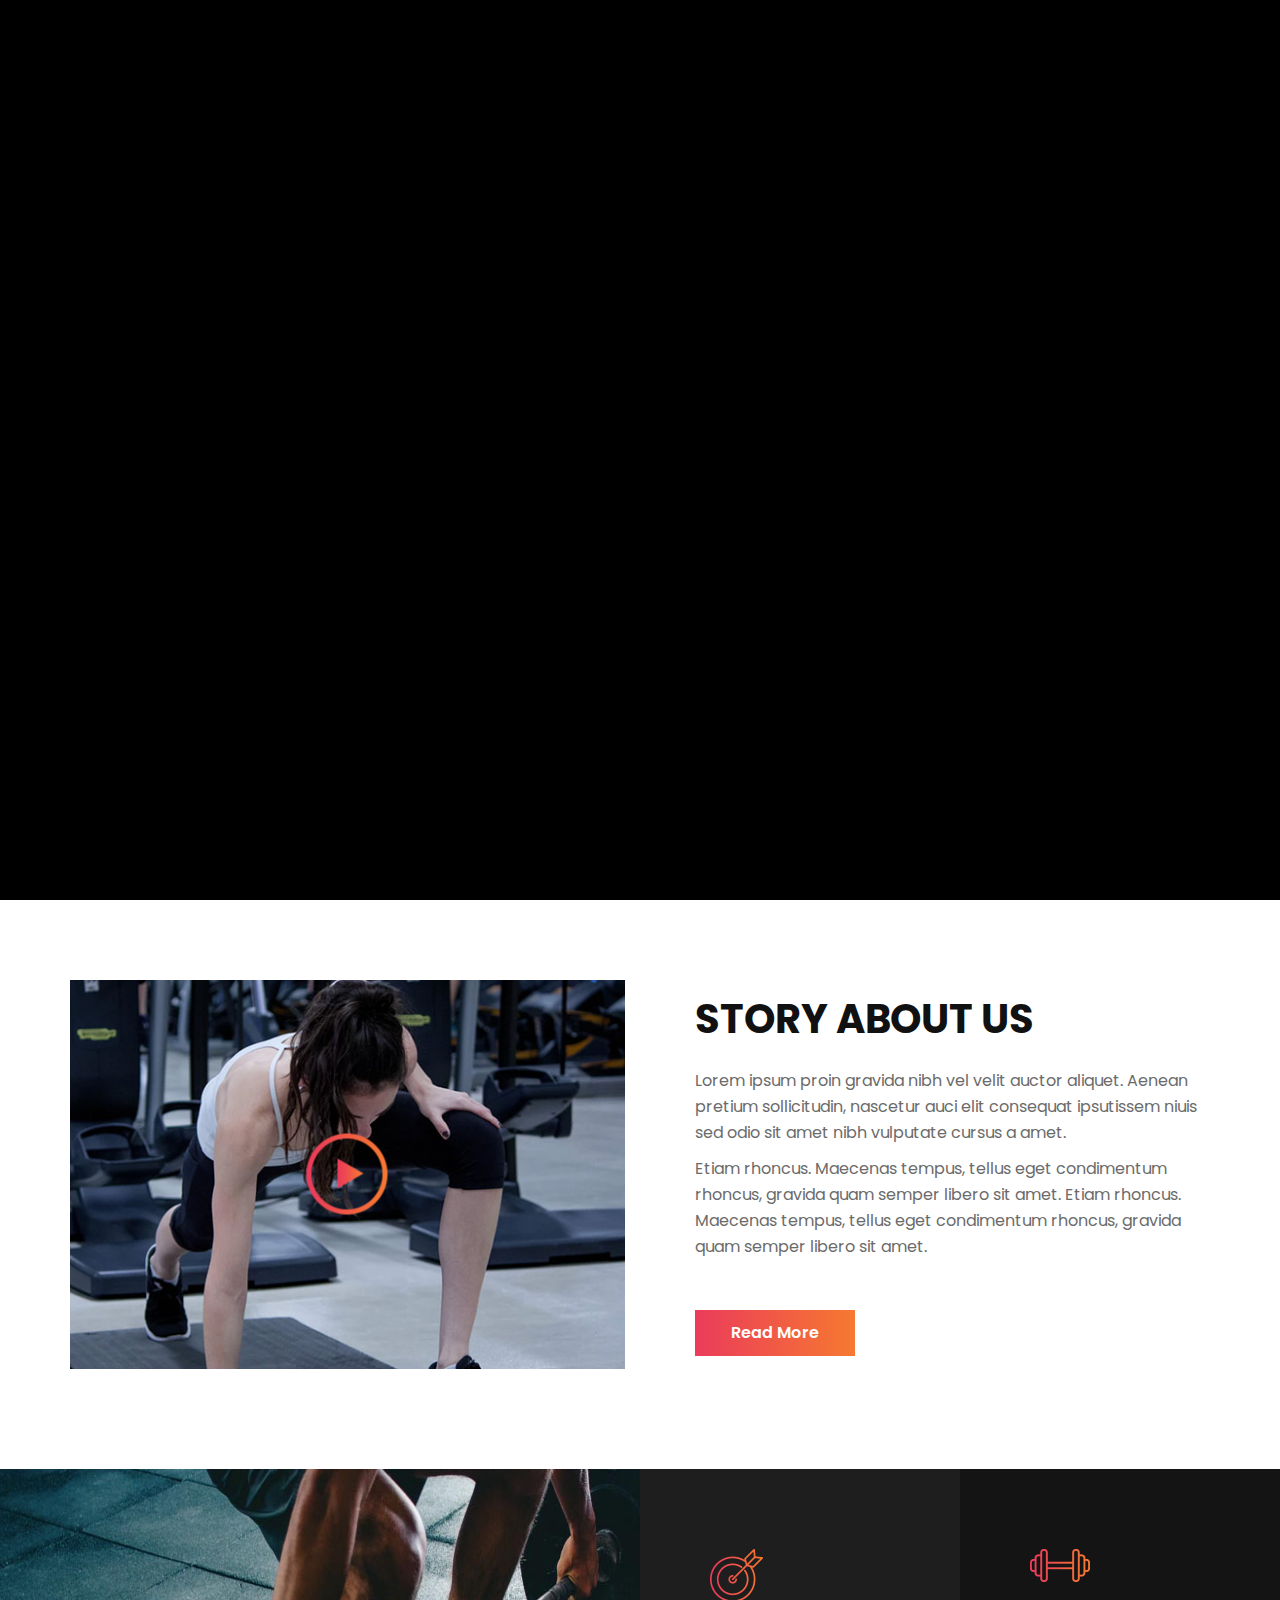
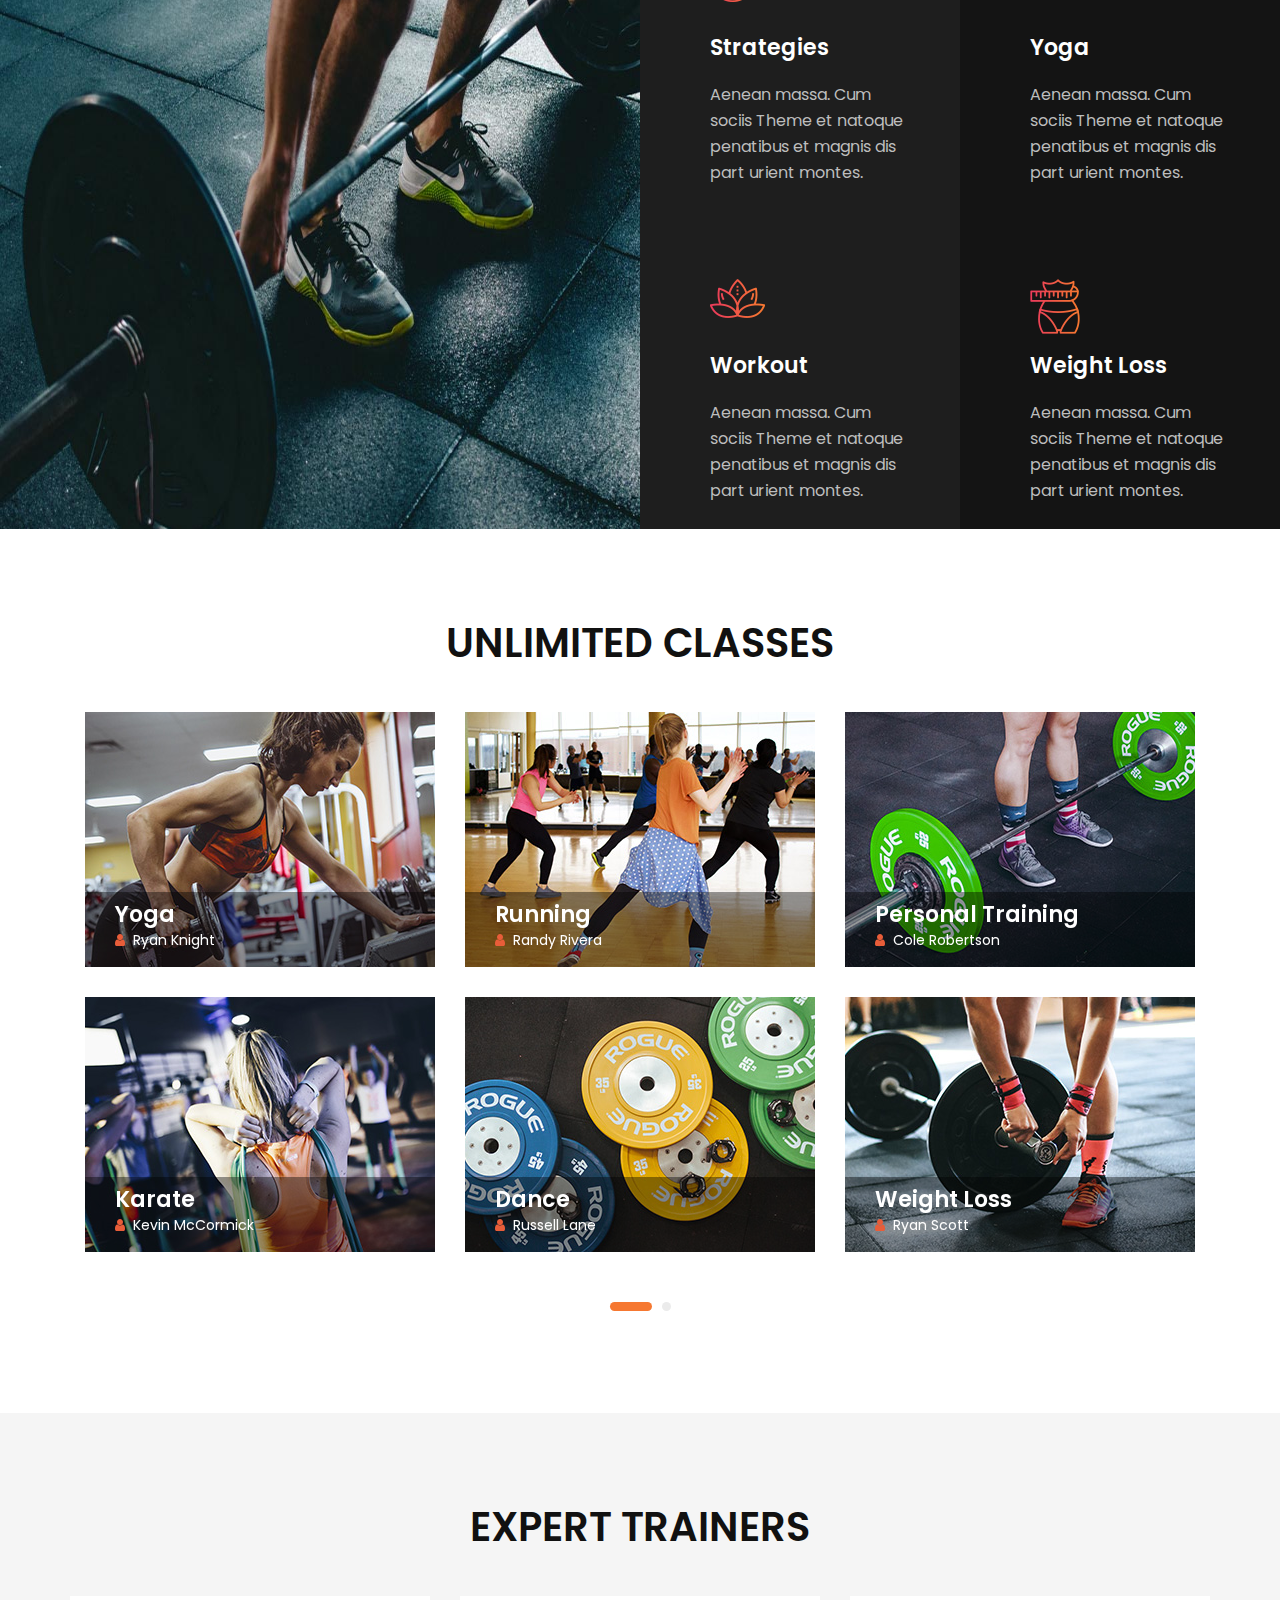
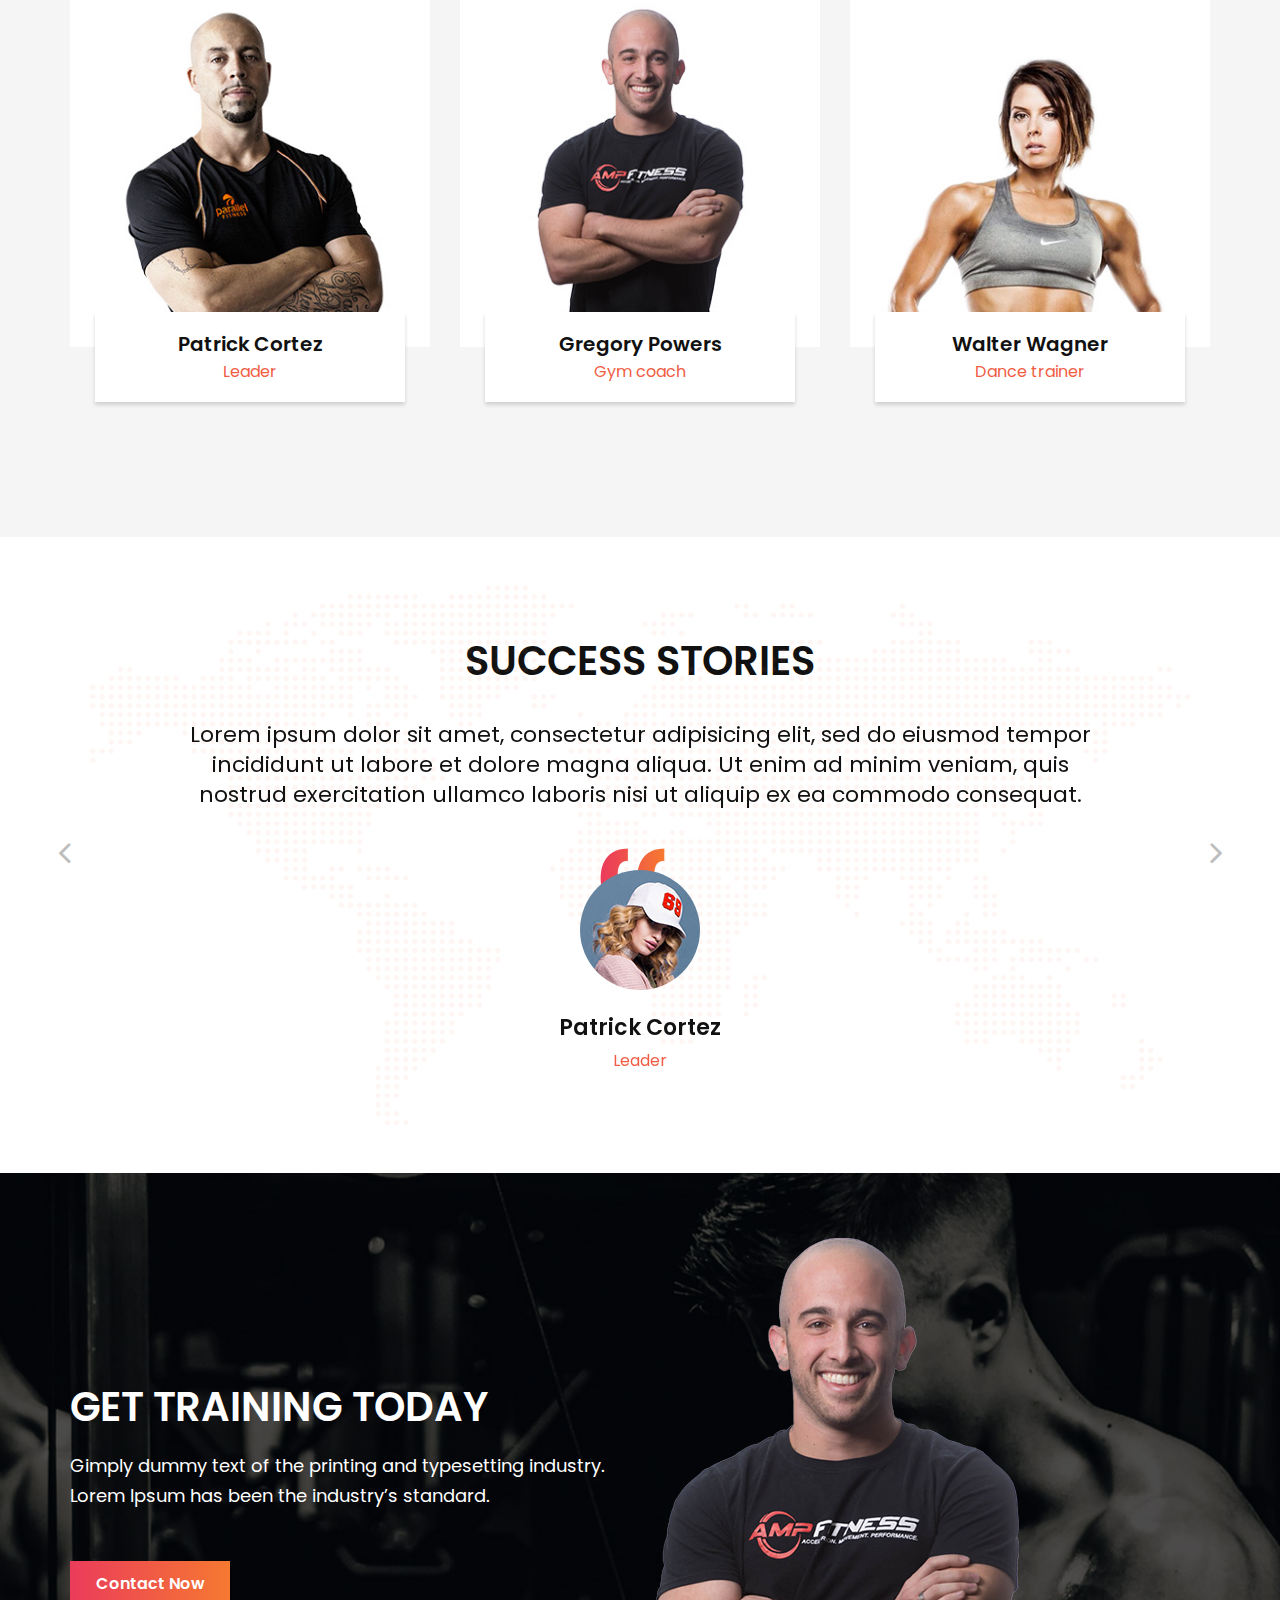
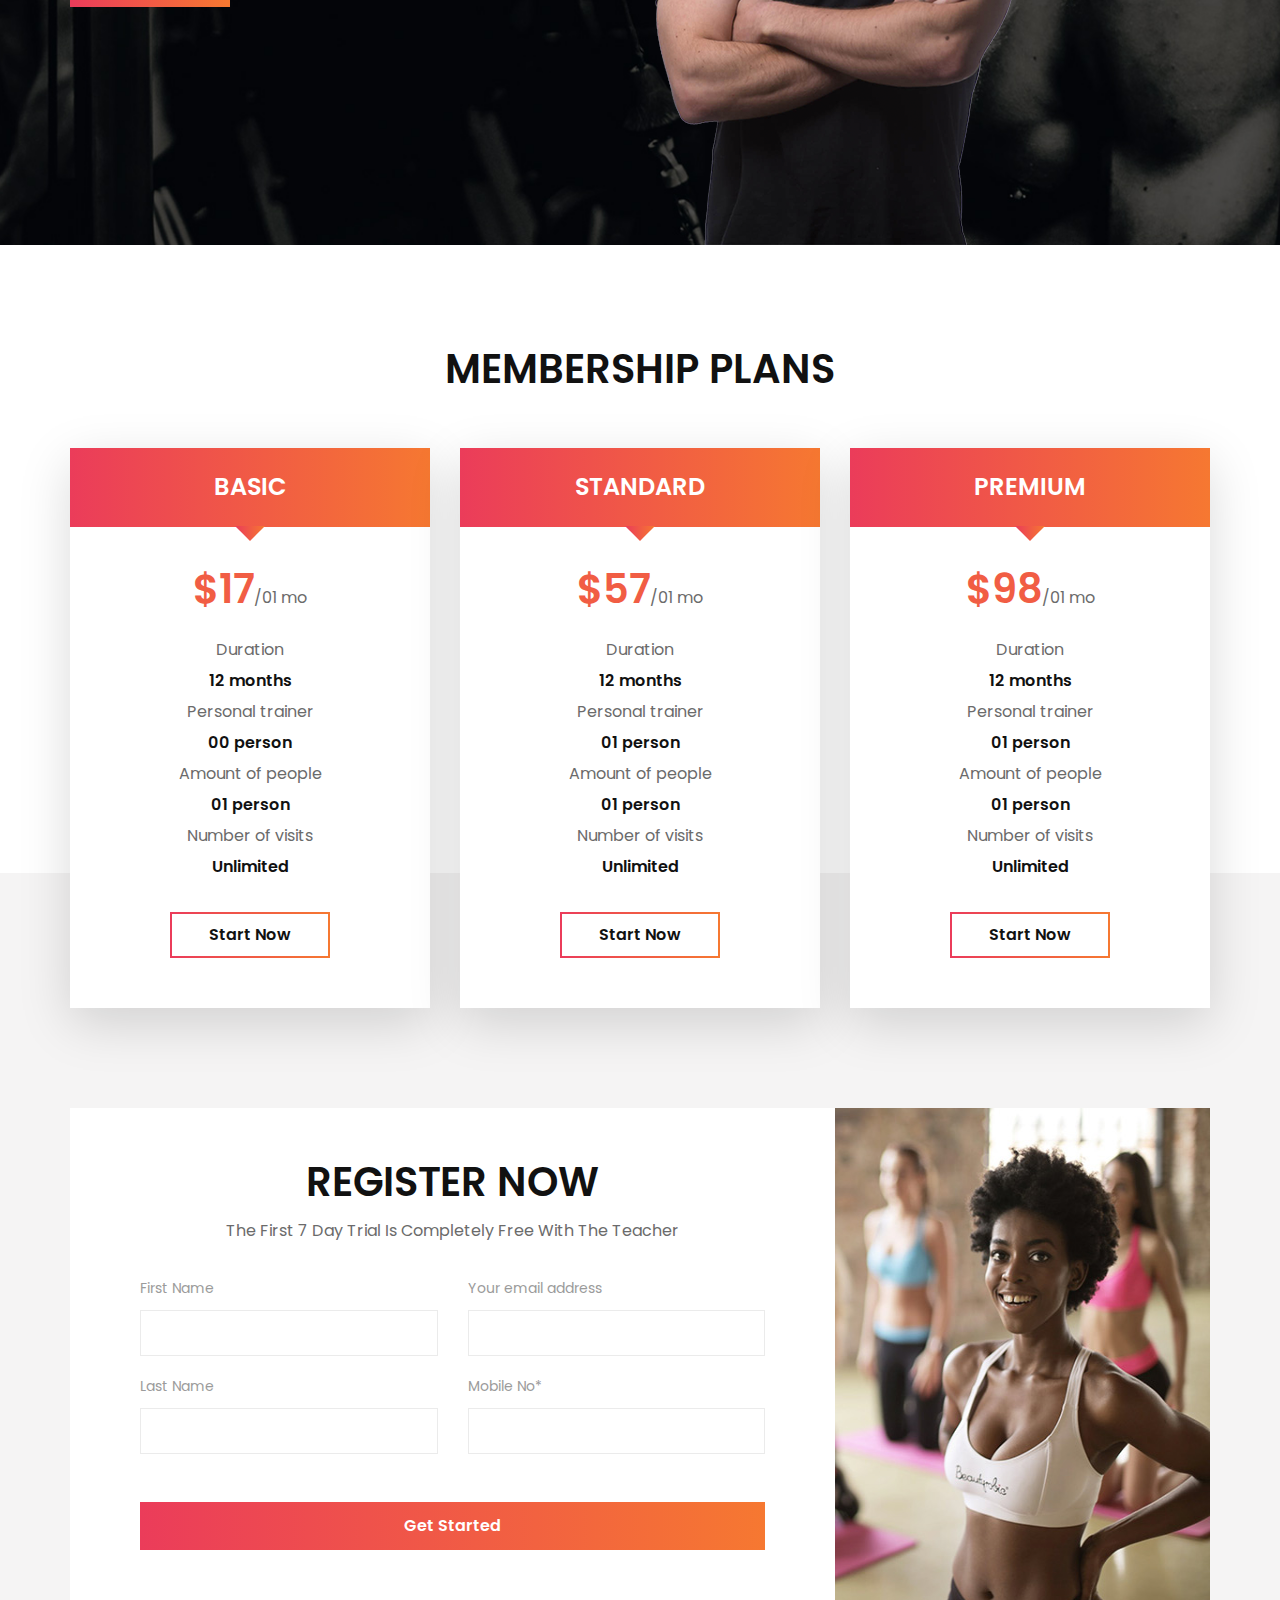
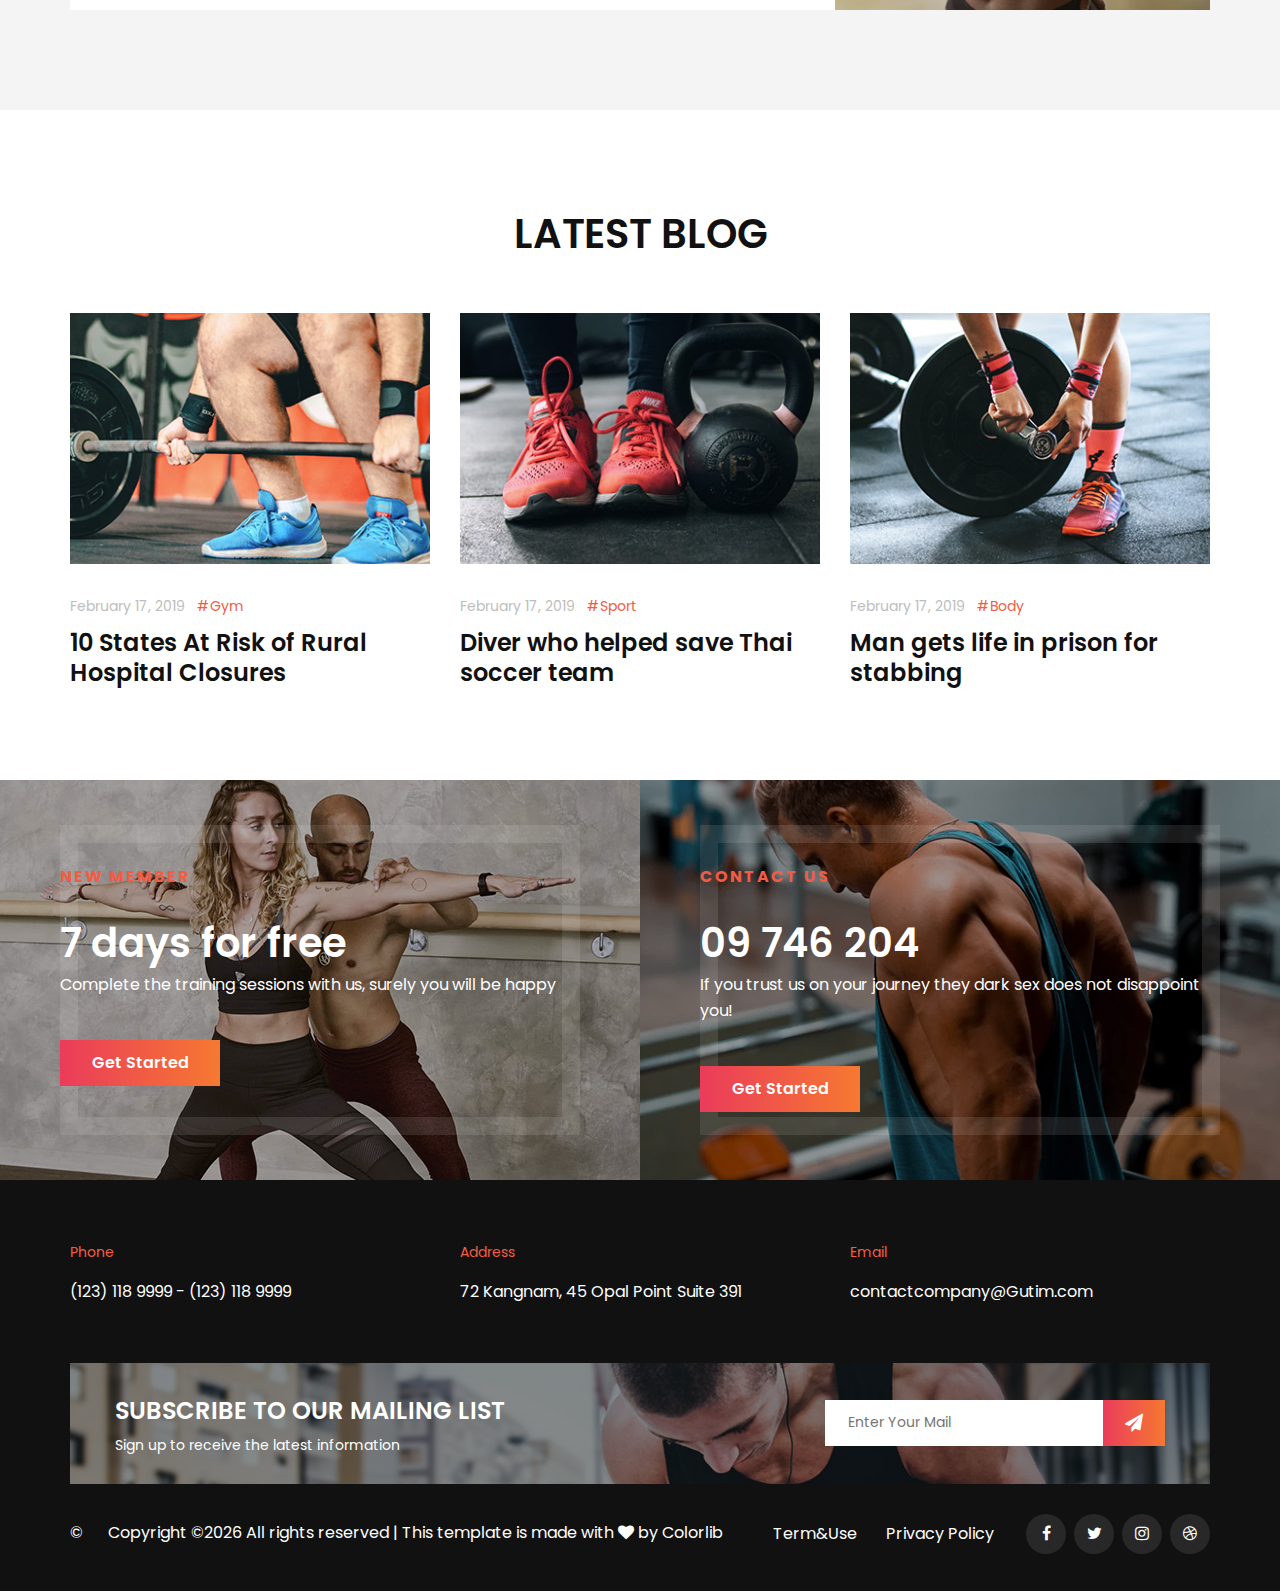
<file: Project Mau/gutim/index.html>
<!DOCTYPE html>
<html lang="zxx">

<head>
    <meta charset="UTF-8">
    <meta name="description" content="Gutim Template">
    <meta name="keywords" content="Gutim, unica, creative, html">
    <meta name="viewport" content="width=device-width, initial-scale=1.0">
    <meta http-equiv="X-UA-Compatible" content="ie=edge">
    <title>Gutim | Template</title>

    <!-- Google Font -->
    <link href="https://fonts.googleapis.com/css?family=Poppins:300,400,500,600,700,800,900&display=swap"
        rel="stylesheet">

    <!-- Css Styles -->
    <link rel="stylesheet" href="css/bootstrap.min.css" type="text/css">
    <link rel="stylesheet" href="css/font-awesome.min.css" type="text/css">
    <link rel="stylesheet" href="css/owl.carousel.min.css" type="text/css">
    <link rel="stylesheet" href="css/magnific-popup.css" type="text/css">
    <link rel="stylesheet" href="css/slicknav.min.css" type="text/css">
    <link rel="stylesheet" href="css/style.css" type="text/css">
</head>

<body>
    <!-- Page Preloder -->
    <div id="preloder">
        <div class="loader"></div>
    </div>

    <!-- Header Section Begin -->
    <header class="header-section">
        <div class="container">
            <div class="logo">
                <a href="./index.html">
                    <img src="img/logo.png" alt="">
                </a>
            </div>
            <div class="nav-menu">
                <nav class="mainmenu mobile-menu">
                    <ul>
                        <li class="active"><a href="./index.html">Home</a></li>
                        <li><a href="./about-us.html">About</a></li>
                        <li><a href="./classes.html">Classes</a></li>
                        <li><a href="./blog.html">Blog</a></li>
                        <li><a href="./gallery.html">Gallery</a></li>
                        <li><a href="./contact.html">Contacts</a></li>
                    </ul>
                </nav>
                <a href="#" class="primary-btn signup-btn">Sign Up Today</a>
            </div>
            <div id="mobile-menu-wrap"></div>
        </div>
    </header>
    <!-- Header End -->

    <!-- Hero Section Begin -->
    <section class="hero-section set-bg" data-setbg="img/hero-bg.jpg">
        <div class="container">
            <div class="row">
                <div class="col-lg-8">
                    <div class="hero-text">
                        <span>FITNESS ELEMENTS</span>
                        <h1>BMI CALCULATOR</h1>
                        <p>Gutim comes packed with the user-friendly BMI Calculator<br /> shortcode which lets</p>
                        <a href="#" class="primary-btn">Read More</a>
                    </div>
                </div>
            </div>
        </div>
    </section>
    <!-- Hero Section End -->

    <!-- About Section Begin -->
    <section class="about-section spad">
        <div class="container">
            <div class="row">
                <div class="col-lg-6">
                    <div class="about-pic">
                        <img src="img/about-pic.jpg" alt="">
                        <a href="https://www.youtube.com/watch?v=SlPhMPnQ58k" class="play-btn video-popup">
                            <img src="img/play.png" alt="">
                        </a>
                    </div>
                </div>
                <div class="col-lg-6">
                    <div class="about-text">
                        <h2>Story About Us</h2>
                        <p class="first-para">Lorem ipsum proin gravida nibh vel velit auctor aliquet. Aenean pretium
                            sollicitudin, nascetur auci elit consequat ipsutissem niuis sed odio sit amet nibh vulputate
                            cursus a amet.</p>
                        <p class="second-para">Etiam rhoncus. Maecenas tempus, tellus eget condimentum rhoncus, gravida
                            quam semper libero sit amet. Etiam rhoncus. Maecenas tempus, tellus eget condimentum
                            rhoncus, gravida quam semper libero sit amet.</p>
                        <a href="#" class="primary-btn">Read More</a>
                    </div>
                </div>
            </div>
        </div>
    </section>
    <!-- About Section End -->

    <!-- Services Section Begin -->
    <section class="services-section">
        <div class="container-fluid">
            <div class="row">
                <div class="col-lg-6">
                    <div class="services-pic">
                        <img src="img/services/service-pic.jpg" alt="">
                    </div>
                </div>
                <div class="col-lg-6">
                    <div class="service-items">
                        <div class="row">
                            <div class="col-md-6">
                                <div class="services-item bg-gray">
                                    <img src="img/services/service-icon-1.png" alt="">
                                    <h4>Strategies</h4>
                                    <p>Aenean massa. Cum sociis Theme et natoque penatibus et magnis dis part urient
                                        montes.</p>
                                </div>
                                <div class="services-item bg-gray pd-b">
                                    <img src="img/services/service-icon-3.png" alt="">
                                    <h4>Workout</h4>
                                    <p>Aenean massa. Cum sociis Theme et natoque penatibus et magnis dis part urient
                                        montes.</p>
                                </div>
                            </div>
                            <div class="col-md-6">
                                <div class="services-item">
                                    <img src="img/services/service-icon-2.png" alt="">
                                    <h4>Yoga</h4>
                                    <p>Aenean massa. Cum sociis Theme et natoque penatibus et magnis dis part urient
                                        montes.</p>
                                </div>
                                <div class="services-item pd-b">
                                    <img src="img/services/service-icon-4.png" alt="">
                                    <h4>Weight Loss</h4>
                                    <p>Aenean massa. Cum sociis Theme et natoque penatibus et magnis dis part urient
                                        montes.</p>
                                </div>
                            </div>
                        </div>
                    </div>
                </div>
            </div>
        </div>
    </section>
    <!-- Services Section End -->

    <!-- Classes Section Begin -->
    <section class="classes-section spad">
        <div class="container">
            <div class="row">
                <div class="col-lg-12">
                    <div class="section-title">
                        <h2>UNLIMITED CLASSES</h2>
                    </div>
                </div>
            </div>
            <div class="row classes-slider owl-carousel">
                <div class="col-lg-4">
                    <div class="single-class-item set-bg" data-setbg="img/classes/classes-1.jpg">
                        <div class="si-text">
                            <h4>Yoga</h4>
                            <span><i class="fa fa-user"></i> Ryan Knight</span>
                        </div>
                    </div>
                    <div class="single-class-item set-bg" data-setbg="img/classes/classes-4.jpg">
                        <div class="si-text">
                            <h4>Karate</h4>
                            <span><i class="fa fa-user"></i> Kevin McCormick</span>
                        </div>
                    </div>
                </div>
                <div class="col-lg-4">
                    <div class="single-class-item set-bg" data-setbg="img/classes/classes-2.jpg">
                        <div class="si-text">
                            <h4>Running</h4>
                            <span><i class="fa fa-user"></i> Randy Rivera</span>
                        </div>
                    </div>
                    <div class="single-class-item set-bg" data-setbg="img/classes/classes-5.jpg">
                        <div class="si-text">
                            <h4>Dance</h4>
                            <span><i class="fa fa-user"></i> Russell Lane</span>
                        </div>
                    </div>
                </div>
                <div class="col-lg-4">
                    <div class="single-class-item set-bg" data-setbg="img/classes/classes-3.jpg">
                        <div class="si-text">
                            <h4>Personal Training</h4>
                            <span><i class="fa fa-user"></i> Cole Robertson</span>
                        </div>
                    </div>
                    <div class="single-class-item set-bg" data-setbg="img/classes/classes-6.jpg">
                        <div class="si-text">
                            <h4>Weight Loss</h4>
                            <span><i class="fa fa-user"></i> Ryan Scott</span>
                        </div>
                    </div>
                </div>
                <div class="col-lg-4">
                    <div class="single-class-item set-bg" data-setbg="img/classes/classes-7.jpg">
                        <div class="si-text">
                            <h4>Personal Training</h4>
                            <span><i class="fa fa-user"></i> Cole Robertson</span>
                        </div>
                    </div>
                    <div class="single-class-item set-bg" data-setbg="img/classes/classes-8.jpg">
                        <div class="si-text">
                            <h4>Weight Loss</h4>
                            <span><i class="fa fa-user"></i> Ryan Scott</span>
                        </div>
                    </div>
                </div>
            </div>
        </div>
    </section>
    <!-- Classes Section End -->

    <!-- Trainer Section Begin -->
    <section class="trainer-section spad">
        <div class="container">
            <div class="row">
                <div class="col-lg-12">
                    <div class="section-title">
                        <h2>EXPERT TRAINERS</h2>
                    </div>
                </div>
            </div>
            <div class="row">
                <div class="col-lg-4 col-md-6">
                    <div class="single-trainer-item">
                        <img src="img/trainer/trainer-1.jpg" alt="">
                        <div class="trainer-text">
                            <h5>Patrick Cortez</h5>
                            <span>Leader</span>
                            <p>non numquam eius modi tempora incidunt ut labore et dolore magnam aliquam quaerat
                                voluptatem.</p>
                            <div class="trainer-social">
                                <a href="#"><i class="fa fa-facebook"></i></a>
                                <a href="#"><i class="fa fa-instagram"></i></a>
                                <a href="#"><i class="fa fa-twitter"></i></a>
                                <a href="#"><i class="fa fa-pinterest"></i></a>
                            </div>
                        </div>
                    </div>
                </div>
                <div class="col-lg-4 col-md-6">
                    <div class="single-trainer-item">
                        <img src="img/trainer/trainer-2.jpg" alt="">
                        <div class="trainer-text">
                            <h5>Gregory Powers</h5>
                            <span>Gym coach</span>
                            <p>non numquam eius modi tempora incidunt ut labore et dolore magnam aliquam quaerat
                                voluptatem.</p>
                            <div class="trainer-social">
                                <a href="#"><i class="fa fa-facebook"></i></a>
                                <a href="#"><i class="fa fa-instagram"></i></a>
                                <a href="#"><i class="fa fa-twitter"></i></a>
                                <a href="#"><i class="fa fa-pinterest"></i></a>
                            </div>
                        </div>
                    </div>
                </div>
                <div class="col-lg-4 col-md-6">
                    <div class="single-trainer-item">
                        <img src="img/trainer/trainer-3.jpg" alt="">
                        <div class="trainer-text">
                            <h5>Walter Wagner</h5>
                            <span>Dance trainer</span>
                            <p>non numquam eius modi tempora incidunt ut labore et dolore magnam aliquam quaerat
                                voluptatem.</p>
                            <div class="trainer-social">
                                <a href="#"><i class="fa fa-facebook"></i></a>
                                <a href="#"><i class="fa fa-instagram"></i></a>
                                <a href="#"><i class="fa fa-twitter"></i></a>
                                <a href="#"><i class="fa fa-pinterest"></i></a>
                            </div>
                        </div>
                    </div>
                </div>
            </div>
        </div>
    </section>
    <!-- Trainer Section End -->

    <!-- Testimonial Section Begin -->
    <section class="testimonial-section spad">
        <div class="container">
            <div class="row">
                <div class="col-lg-12">
                    <div class="section-title">
                        <h2>success stories</h2>
                    </div>
                </div>
            </div>
            <div class="row">
                <div class="col-lg-10 offset-lg-1">
                    <div class="testimonial-slider owl-carousel">
                        <div class="testimonial-item">
                            <p>Lorem ipsum dolor sit amet, consectetur adipisicing elit, sed do eiusmod tempor
                                incididunt ut labore et dolore magna aliqua. Ut enim ad minim veniam, quis nostrud
                                exercitation ullamco laboris nisi ut aliquip ex ea commodo consequat. </p>
                            <div class="ti-pic">
                                <img src="img/testimonial/testimonial-1.jpg" alt="">
                                <div class="quote">
                                    <img src="img/testimonial/quote-left.png" alt="">
                                </div>
                            </div>
                            <div class="ti-author">
                                <h4>Patrick Cortez</h4>
                                <span>Leader</span>
                            </div>
                        </div>
                        <div class="testimonial-item">
                            <p>Lorem ipsum dolor sit amet, consectetur adipisicing elit, sed do eiusmod tempor
                                incididunt ut labore et dolore magna aliqua. Ut enim ad minim veniam, quis nostrud
                                exercitation ullamco laboris nisi ut aliquip ex ea commodo consequat. </p>
                            <div class="ti-pic">
                                <img src="img/testimonial/testimonial-1.jpg" alt="">
                                <div class="quote">
                                    <img src="img/testimonial/quote-left.png" alt="">
                                </div>
                            </div>
                            <div class="ti-author">
                                <h4>Patrick Cortez</h4>
                                <span>Leader</span>
                            </div>
                        </div>
                    </div>
                </div>
            </div>
        </div>
    </section>
    <!-- Testimonial Section End -->

    <!-- Banner Section Begin -->
    <section class="banner-section set-bg" data-setbg="img/banner-bg.jpg">
        <div class="container">
            <div class="row">
                <div class="col-lg-6">
                    <div class="banner-text">
                        <h2>Get training today</h2>
                        <p>Gimply dummy text of the printing and typesetting industry. Lorem Ipsum has been the
                            industry’s standard.</p>
                        <a href="#" class="primary-btn banner-btn">Contact Now</a>
                    </div>
                </div>
                <div class="col-lg-5">
                    <img src="img/banner-person.png" alt="">
                </div>
            </div>
        </div>
    </section>
    <!-- Banner Section End -->

    <!-- Membership Section Begin -->
    <section class="membership-section spad">
        <div class="container">
            <div class="row">
                <div class="col-lg-12">
                    <div class="section-title">
                        <h2>MEMBERSHIP PLANS</h2>
                    </div>
                </div>
            </div>
            <div class="row">
                <div class="col-lg-4">
                    <div class="membership-item">
                        <div class="mi-title">
                            <h4>Basic</h4>
                            <div class="triangle"></div>
                        </div>
                        <h2 class="mi-price">$17<span>/01 mo</span></h2>
                        <ul>
                            <li>
                                <p>Duration</p>
                                <span>12 months</span>
                            </li>
                            <li>
                                <p>Personal trainer</p>
                                <span>00 person</span>
                            </li>
                            <li>
                                <p>Amount of people</p>
                                <span>01 person</span>
                            </li>
                            <li>
                                <p>Number of visits</p>
                                <span>Unlimited</span>
                            </li>
                        </ul>
                        <a href="#" class="primary-btn membership-btn">Start Now</a>
                    </div>
                </div>
                <div class="col-lg-4">
                    <div class="membership-item">
                        <div class="mi-title">
                            <h4>Standard</h4>
                            <div class="triangle"></div>
                        </div>
                        <h2 class="mi-price">$57<span>/01 mo</span></h2>
                        <ul>
                            <li>
                                <p>Duration</p>
                                <span>12 months</span>
                            </li>
                            <li>
                                <p>Personal trainer</p>
                                <span>01 person</span>
                            </li>
                            <li>
                                <p>Amount of people</p>
                                <span>01 person</span>
                            </li>
                            <li>
                                <p>Number of visits</p>
                                <span>Unlimited</span>
                            </li>
                        </ul>
                        <a href="#" class="primary-btn membership-btn">Start Now</a>
                    </div>
                </div>
                <div class="col-lg-4">
                    <div class="membership-item">
                        <div class="mi-title">
                            <h4>Premium</h4>
                            <div class="triangle"></div>
                        </div>
                        <h2 class="mi-price">$98<span>/01 mo</span></h2>
                        <ul>
                            <li>
                                <p>Duration</p>
                                <span>12 months</span>
                            </li>
                            <li>
                                <p>Personal trainer</p>
                                <span>01 person</span>
                            </li>
                            <li>
                                <p>Amount of people</p>
                                <span>01 person</span>
                            </li>
                            <li>
                                <p>Number of visits</p>
                                <span>Unlimited</span>
                            </li>
                        </ul>
                        <a href="#" class="primary-btn membership-btn">Start Now</a>
                    </div>
                </div>
            </div>
        </div>
    </section>
    <!-- Membership Section End -->

    <!-- Register Section Begin -->
    <section class="register-section spad">
        <div class="container">
            <div class="row">
                <div class="col-lg-8">
                    <div class="register-text">
                        <div class="section-title">
                            <h2>Register Now</h2>
                            <p>The First 7 Day Trial Is Completely Free With The Teacher</p>
                        </div>
                        <form action="#" class="register-form">
                            <div class="row">
                                <div class="col-lg-6">
                                    <label for="name">First Name</label>
                                    <input type="text" id="name">
                                </div>
                                <div class="col-lg-6">
                                    <label for="email">Your email address</label>
                                    <input type="text" id="email">
                                </div>
                                <div class="col-lg-6">
                                    <label for="last-name">Last Name</label>
                                    <input type="text" id="last-name">
                                </div>
                                <div class="col-lg-6">
                                    <label for="mobile">Mobile No*</label>
                                    <input type="text" id="mobile">
                                </div>
                            </div>
                            <button type="submit" class="register-btn">Get Started</button>
                        </form>
                    </div>
                </div>
                <div class="col-lg-4">
                    <div class="register-pic">
                        <img src="img/register-pic.jpg" alt="">
                    </div>
                </div>
            </div>
        </div>
    </section>
    <!-- Register Section End -->

    <!-- Latest Blog Section Begin -->
    <section class="latest-blog-section spad">
        <div class="container">
            <div class="row">
                <div class="col-lg-12">
                    <div class="section-title">
                        <h2>Latest Blog</h2>
                    </div>
                </div>
            </div>
            <div class="row">
                <div class="col-lg-4 col-md-6">
                    <div class="single-blog-item">
                        <img src="img/blog/blog-1.jpg" alt="">
                        <div class="blog-widget">
                            <div class="bw-date">February 17, 2019</div>
                            <a href="#" class="tag">#Gym</a>
                        </div>
                        <h4><a href="#">10 States At Risk of Rural Hospital Closures</a></h4>
                    </div>
                </div>
                <div class="col-lg-4 col-md-6">
                    <div class="single-blog-item">
                        <img src="img/blog/blog-2.jpg" alt="">
                        <div class="blog-widget">
                            <div class="bw-date">February 17, 2019</div>
                            <a href="#" class="tag">#Sport</a>
                        </div>
                        <h4><a href="#">Diver who helped save Thai soccer team</a></h4>
                    </div>
                </div>
                <div class="col-lg-4 col-md-6">
                    <div class="single-blog-item">
                        <img src="img/blog/blog-3.jpg" alt="">
                        <div class="blog-widget">
                            <div class="bw-date">February 17, 2019</div>
                            <a href="#" class="tag">#Body</a>
                        </div>
                        <h4><a href="#">Man gets life in prison for stabbing</a></h4>
                    </div>
                </div>
            </div>
        </div>
    </section>
    <!-- Latest Blog Section End -->

    <!-- Footer Banner Section Begin -->
    <section class="footer-banner">
        <div class="container-fluid">
            <div class="row">
                <div class="col-lg-6">
                    <div class="footer-banner-item set-bg" data-setbg="img/footer-banner/footer-banner-1.jpg">
                        <span>New member</span>
                        <h2>7 days for free</h2>
                        <p>Complete the training sessions with us, surely you will be happy</p>
                        <a href="#" class="primary-btn">Get Started</a>
                    </div>
                </div>
                <div class="col-lg-6">
                    <div class="footer-banner-item set-bg" data-setbg="img/footer-banner/footer-banner-2.jpg">
                        <span>contact us</span>
                        <h2>09 746 204</h2>
                        <p>If you trust us on your journey they dark sex does not disappoint you!</p>
                        <a href="#" class="primary-btn">Get Started</a>
                    </div>
                </div>
            </div>
        </div>
    </section>
    <!-- Footer Banner Section End -->

    <!-- Footer Section Begin -->
    <footer class="footer-section">
        <div class="container">
            <div class="row">
                <div class="col-md-4">
                    <div class="contact-option">
                        <span>Phone</span>
                        <p>(123) 118 9999 - (123) 118 9999</p>
                    </div>
                </div>
                <div class="col-md-4">
                    <div class="contact-option">
                        <span>Address</span>
                        <p>72 Kangnam, 45 Opal Point Suite 391</p>
                    </div>
                </div>
                <div class="col-md-4">
                    <div class="contact-option">
                        <span>Email</span>
                        <p>contactcompany@Gutim.com</p>
                    </div>
                </div>
            </div>
            <div class="subscribe-option set-bg" data-setbg="img/footer-signup.jpg">
                <div class="so-text">
                    <h4>Subscribe To Our Mailing List</h4>
                    <p>Sign up to receive the latest information </p>
                </div>
                <form action="#" class="subscribe-form">
                    <input type="text" placeholder="Enter Your Mail">
                    <button type="submit"><i class="fa fa-send"></i></button>
                </form>
            </div>
            <div class="copyright-text">
                <ul>
                    <li><a href="#">Term&Use</a></li>
                    <li><a href="#">Privacy Policy</a></li>
                </ul>
                <p>&copy;<p><!-- Link back to Colorlib can't be removed. Template is licensed under CC BY 3.0. -->
  Copyright &copy;<script>document.write(new Date().getFullYear());</script> All rights reserved | This template is made with <i class="fa fa-heart" aria-hidden="true"></i> by <a href="https://colorlib.com" target="_blank">Colorlib</a>
  <!-- Link back to Colorlib can't be removed. Template is licensed under CC BY 3.0. --></p></p>
                <div class="footer-social">
                    <a href="#"><i class="fa fa-facebook"></i></a>
                    <a href="#"><i class="fa fa-twitter"></i></a>
                    <a href="#"><i class="fa fa-instagram"></i></a>
                    <a href="#"><i class="fa fa-dribbble"></i></a>
                </div>
            </div>
        </div>
    </footer>
    <!-- Footer Section End -->

    <!-- Js Plugins -->
    <script src="js/jquery-3.3.1.min.js"></script>
    <script src="js/bootstrap.min.js"></script>
    <script src="js/jquery.magnific-popup.min.js"></script>
    <script src="js/mixitup.min.js"></script>
    <script src="js/jquery.slicknav.js"></script>
    <script src="js/owl.carousel.min.js"></script>
    <script src="js/main.js"></script>
</body>

</html>
</file>
<file: Project Mau/activar/css/elegant-icons.css>
@font-face {
	font-family: 'ElegantIcons';
	src:url('../fonts/ElegantIcons.eot');
	src:url('../fonts/ElegantIcons.eot?#iefix') format('embedded-opentype'),
		url('../fonts/ElegantIcons.woff') format('woff'),
		url('../fonts/ElegantIcons.ttf') format('truetype'),
		url('../fonts/ElegantIcons.svg#ElegantIcons') format('svg');
	font-weight: normal;
	font-style: normal;
}

/* Use the following CSS code if you want to use data attributes for inserting your icons */
[data-icon]:before {
	font-family: 'ElegantIcons';
	content: attr(data-icon);
	speak: none;
	font-weight: normal;
	font-variant: normal;
	text-transform: none;
	line-height: 1;
	-webkit-font-smoothing: antialiased;
	-moz-osx-font-smoothing: grayscale;
}

/* Use the following CSS code if you want to have a class per icon */
/*
Instead of a list of all class selectors,
you can use the generic selector below, but it's slower:
[class*="your-class-prefix"] {
*/
.arrow_up, .arrow_down, .arrow_left, .arrow_right, .arrow_left-up, .arrow_right-up, .arrow_right-down, .arrow_left-down, .arrow-up-down, .arrow_up-down_alt, .arrow_left-right_alt, .arrow_left-right, .arrow_expand_alt2, .arrow_expand_alt, .arrow_condense, .arrow_expand, .arrow_move, .arrow_carrot-up, .arrow_carrot-down, .arrow_carrot-left, .arrow_carrot-right, .arrow_carrot-2up, .arrow_carrot-2down, .arrow_carrot-2left, .arrow_carrot-2right, .arrow_carrot-up_alt2, .arrow_carrot-down_alt2, .arrow_carrot-left_alt2, .arrow_carrot-right_alt2, .arrow_carrot-2up_alt2, .arrow_carrot-2down_alt2, .arrow_carrot-2left_alt2, .arrow_carrot-2right_alt2, .arrow_triangle-up, .arrow_triangle-down, .arrow_triangle-left, .arrow_triangle-right, .arrow_triangle-up_alt2, .arrow_triangle-down_alt2, .arrow_triangle-left_alt2, .arrow_triangle-right_alt2, .arrow_back, .icon_minus-06, .icon_plus, .icon_close, .icon_check, .icon_minus_alt2, .icon_plus_alt2, .icon_close_alt2, .icon_check_alt2, .icon_zoom-out_alt, .icon_zoom-in_alt, .icon_search, .icon_box-empty, .icon_box-selected, .icon_minus-box, .icon_plus-box, .icon_box-checked, .icon_circle-empty, .icon_circle-slelected, .icon_stop_alt2, .icon_stop, .icon_pause_alt2, .icon_pause, .icon_menu, .icon_menu-square_alt2, .icon_menu-circle_alt2, .icon_ul, .icon_ol, .icon_adjust-horiz, .icon_adjust-vert, .icon_document_alt, .icon_documents_alt, .icon_pencil, .icon_pencil-edit_alt, .icon_pencil-edit, .icon_folder-alt, .icon_folder-open_alt, .icon_folder-add_alt, .icon_info_alt, .icon_error-oct_alt, .icon_error-circle_alt, .icon_error-triangle_alt, .icon_question_alt2, .icon_question, .icon_comment_alt, .icon_chat_alt, .icon_vol-mute_alt, .icon_volume-low_alt, .icon_volume-high_alt, .icon_quotations, .icon_quotations_alt2, .icon_clock_alt, .icon_lock_alt, .icon_lock-open_alt, .icon_key_alt, .icon_cloud_alt, .icon_cloud-upload_alt, .icon_cloud-download_alt, .icon_image, .icon_images, .icon_lightbulb_alt, .icon_gift_alt, .icon_house_alt, .icon_genius, .icon_mobile, .icon_tablet, .icon_laptop, .icon_desktop, .icon_camera_alt, .icon_mail_alt, .icon_cone_alt, .icon_ribbon_alt, .icon_bag_alt, .icon_creditcard, .icon_cart_alt, .icon_paperclip, .icon_tag_alt, .icon_tags_alt, .icon_trash_alt, .icon_cursor_alt, .icon_mic_alt, .icon_compass_alt, .icon_pin_alt, .icon_pushpin_alt, .icon_map_alt, .icon_drawer_alt, .icon_toolbox_alt, .icon_book_alt, .icon_calendar, .icon_film, .icon_table, .icon_contacts_alt, .icon_headphones, .icon_lifesaver, .icon_piechart, .icon_refresh, .icon_link_alt, .icon_link, .icon_loading, .icon_blocked, .icon_archive_alt, .icon_heart_alt, .icon_star_alt, .icon_star-half_alt, .icon_star, .icon_star-half, .icon_tools, .icon_tool, .icon_cog, .icon_cogs, .arrow_up_alt, .arrow_down_alt, .arrow_left_alt, .arrow_right_alt, .arrow_left-up_alt, .arrow_right-up_alt, .arrow_right-down_alt, .arrow_left-down_alt, .arrow_condense_alt, .arrow_expand_alt3, .arrow_carrot_up_alt, .arrow_carrot-down_alt, .arrow_carrot-left_alt, .arrow_carrot-right_alt, .arrow_carrot-2up_alt, .arrow_carrot-2dwnn_alt, .arrow_carrot-2left_alt, .arrow_carrot-2right_alt, .arrow_triangle-up_alt, .arrow_triangle-down_alt, .arrow_triangle-left_alt, .arrow_triangle-right_alt, .icon_minus_alt, .icon_plus_alt, .icon_close_alt, .icon_check_alt, .icon_zoom-out, .icon_zoom-in, .icon_stop_alt, .icon_menu-square_alt, .icon_menu-circle_alt, .icon_document, .icon_documents, .icon_pencil_alt, .icon_folder, .icon_folder-open, .icon_folder-add, .icon_folder_upload, .icon_folder_download, .icon_info, .icon_error-circle, .icon_error-oct, .icon_error-triangle, .icon_question_alt, .icon_comment, .icon_chat, .icon_vol-mute, .icon_volume-low, .icon_volume-high, .icon_quotations_alt, .icon_clock, .icon_lock, .icon_lock-open, .icon_key, .icon_cloud, .icon_cloud-upload, .icon_cloud-download, .icon_lightbulb, .icon_gift, .icon_house, .icon_camera, .icon_mail, .icon_cone, .icon_ribbon, .icon_bag, .icon_cart, .icon_tag, .icon_tags, .icon_trash, .icon_cursor, .icon_mic, .icon_compass, .icon_pin, .icon_pushpin, .icon_map, .icon_drawer, .icon_toolbox, .icon_book, .icon_contacts, .icon_archive, .icon_heart, .icon_profile, .icon_group, .icon_grid-2x2, .icon_grid-3x3, .icon_music, .icon_pause_alt, .icon_phone, .icon_upload, .icon_download, .social_facebook, .social_twitter, .social_pinterest, .social_googleplus, .social_tumblr, .social_tumbleupon, .social_wordpress, .social_instagram, .social_dribbble, .social_vimeo, .social_linkedin, .social_rss, .social_deviantart, .social_share, .social_myspace, .social_skype, .social_youtube, .social_picassa, .social_googledrive, .social_flickr, .social_blogger, .social_spotify, .social_delicious, .social_facebook_circle, .social_twitter_circle, .social_pinterest_circle, .social_googleplus_circle, .social_tumblr_circle, .social_stumbleupon_circle, .social_wordpress_circle, .social_instagram_circle, .social_dribbble_circle, .social_vimeo_circle, .social_linkedin_circle, .social_rss_circle, .social_deviantart_circle, .social_share_circle, .social_myspace_circle, .social_skype_circle, .social_youtube_circle, .social_picassa_circle, .social_googledrive_alt2, .social_flickr_circle, .social_blogger_circle, .social_spotify_circle, .social_delicious_circle, .social_facebook_square, .social_twitter_square, .social_pinterest_square, .social_googleplus_square, .social_tumblr_square, .social_stumbleupon_square, .social_wordpress_square, .social_instagram_square, .social_dribbble_square, .social_vimeo_square, .social_linkedin_square, .social_rss_square, .social_deviantart_square, .social_share_square, .social_myspace_square, .social_skype_square, .social_youtube_square, .social_picassa_square, .social_googledrive_square, .social_flickr_square, .social_blogger_square, .social_spotify_square, .social_delicious_square, .icon_printer, .icon_calulator, .icon_building, .icon_floppy, .icon_drive, .icon_search-2, .icon_id, .icon_id-2, .icon_puzzle, .icon_like, .icon_dislike, .icon_mug, .icon_currency, .icon_wallet, .icon_pens, .icon_easel, .icon_flowchart, .icon_datareport, .icon_briefcase, .icon_shield, .icon_percent, .icon_globe, .icon_globe-2, .icon_target, .icon_hourglass, .icon_balance, .icon_rook, .icon_printer-alt, .icon_calculator_alt, .icon_building_alt, .icon_floppy_alt, .icon_drive_alt, .icon_search_alt, .icon_id_alt, .icon_id-2_alt, .icon_puzzle_alt, .icon_like_alt, .icon_dislike_alt, .icon_mug_alt, .icon_currency_alt, .icon_wallet_alt, .icon_pens_alt, .icon_easel_alt, .icon_flowchart_alt, .icon_datareport_alt, .icon_briefcase_alt, .icon_shield_alt, .icon_percent_alt, .icon_globe_alt, .icon_clipboard {
	font-family: 'ElegantIcons';
	speak: none;
	font-style: normal;
	font-weight: normal;
	font-variant: normal;
	text-transform: none;
	line-height: 1;
	-webkit-font-smoothing: antialiased;
}
.arrow_up:before {
	content: "\21";
}
.arrow_down:before {
	content: "\22";
}
.arrow_left:before {
	content: "\23";
}
.arrow_right:before {
	content: "\24";
}
.arrow_left-up:before {
	content: "\25";
}
.arrow_right-up:before {
	content: "\26";
}
.arrow_right-down:before {
	content: "\27";
}
.arrow_left-down:before {
	content: "\28";
}
.arrow-up-down:before {
	content: "\29";
}
.arrow_up-down_alt:before {
	content: "\2a";
}
.arrow_left-right_alt:before {
	content: "\2b";
}
.arrow_left-right:before {
	content: "\2c";
}
.arrow_expand_alt2:before {
	content: "\2d";
}
.arrow_expand_alt:before {
	content: "\2e";
}
.arrow_condense:before {
	content: "\2f";
}
.arrow_expand:before {
	content: "\30";
}
.arrow_move:before {
	content: "\31";
}
.arrow_carrot-up:before {
	content: "\32";
}
.arrow_carrot-down:before {
	content: "\33";
}
.arrow_carrot-left:before {
	content: "\34";
}
.arrow_carrot-right:before {
	content: "\35";
}
.arrow_carrot-2up:before {
	content: "\36";
}
.arrow_carrot-2down:before {
	content: "\37";
}
.arrow_carrot-2left:before {
	content: "\38";
}
.arrow_carrot-2right:before {
	content: "\39";
}
.arrow_carrot-up_alt2:before {
	content: "\3a";
}
.arrow_carrot-down_alt2:before {
	content: "\3b";
}
.arrow_carrot-left_alt2:before {
	content: "\3c";
}
.arrow_carrot-right_alt2:before {
	content: "\3d";
}
.arrow_carrot-2up_alt2:before {
	content: "\3e";
}
.arrow_carrot-2down_alt2:before {
	content: "\3f";
}
.arrow_carrot-2left_alt2:before {
	content: "\40";
}
.arrow_carrot-2right_alt2:before {
	content: "\41";
}
.arrow_triangle-up:before {
	content: "\42";
}
.arrow_triangle-down:before {
	content: "\43";
}
.arrow_triangle-left:before {
	content: "\44";
}
.arrow_triangle-right:before {
	content: "\45";
}
.arrow_triangle-up_alt2:before {
	content: "\46";
}
.arrow_triangle-down_alt2:before {
	content: "\47";
}
.arrow_triangle-left_alt2:before {
	content: "\48";
}
.arrow_triangle-right_alt2:before {
	content: "\49";
}
.arrow_back:before {
	content: "\4a";
}
.icon_minus-06:before {
	content: "\4b";
}
.icon_plus:before {
	content: "\4c";
}
.icon_close:before {
	content: "\4d";
}
.icon_check:before {
	content: "\4e";
}
.icon_minus_alt2:before {
	content: "\4f";
}
.icon_plus_alt2:before {
	content: "\50";
}
.icon_close_alt2:before {
	content: "\51";
}
.icon_check_alt2:before {
	content: "\52";
}
.icon_zoom-out_alt:before {
	content: "\53";
}
.icon_zoom-in_alt:before {
	content: "\54";
}
.icon_search:before {
	content: "\55";
}
.icon_box-empty:before {
	content: "\56";
}
.icon_box-selected:before {
	content: "\57";
}
.icon_minus-box:before {
	content: "\58";
}
.icon_plus-box:before {
	content: "\59";
}
.icon_box-checked:before {
	content: "\5a";
}
.icon_circle-empty:before {
	content: "\5b";
}
.icon_circle-slelected:before {
	content: "\5c";
}
.icon_stop_alt2:before {
	content: "\5d";
}
.icon_stop:before {
	content: "\5e";
}
.icon_pause_alt2:before {
	content: "\5f";
}
.icon_pause:before {
	content: "\60";
}
.icon_menu:before {
	content: "\61";
}
.icon_menu-square_alt2:before {
	content: "\62";
}
.icon_menu-circle_alt2:before {
	content: "\63";
}
.icon_ul:before {
	content: "\64";
}
.icon_ol:before {
	content: "\65";
}
.icon_adjust-horiz:before {
	content: "\66";
}
.icon_adjust-vert:before {
	content: "\67";
}
.icon_document_alt:before {
	content: "\68";
}
.icon_documents_alt:before {
	content: "\69";
}
.icon_pencil:before {
	content: "\6a";
}
.icon_pencil-edit_alt:before {
	content: "\6b";
}
.icon_pencil-edit:before {
	content: "\6c";
}
.icon_folder-alt:before {
	content: "\6d";
}
.icon_folder-open_alt:before {
	content: "\6e";
}
.icon_folder-add_alt:before {
	content: "\6f";
}
.icon_info_alt:before {
	content: "\70";
}
.icon_error-oct_alt:before {
	content: "\71";
}
.icon_error-circle_alt:before {
	content: "\72";
}
.icon_error-triangle_alt:before {
	content: "\73";
}
.icon_question_alt2:before {
	content: "\74";
}
.icon_question:before {
	content: "\75";
}
.icon_comment_alt:before {
	content: "\76";
}
.icon_chat_alt:before {
	content: "\77";
}
.icon_vol-mute_alt:before {
	content: "\78";
}
.icon_volume-low_alt:before {
	content: "\79";
}
.icon_volume-high_alt:before {
	content: "\7a";
}
.icon_quotations:before {
	content: "\7b";
}
.icon_quotations_alt2:before {
	content: "\7c";
}
.icon_clock_alt:before {
	content: "\7d";
}
.icon_lock_alt:before {
	content: "\7e";
}
.icon_lock-open_alt:before {
	content: "\e000";
}
.icon_key_alt:before {
	content: "\e001";
}
.icon_cloud_alt:before {
	content: "\e002";
}
.icon_cloud-upload_alt:before {
	content: "\e003";
}
.icon_cloud-download_alt:before {
	content: "\e004";
}
.icon_image:before {
	content: "\e005";
}
.icon_images:before {
	content: "\e006";
}
.icon_lightbulb_alt:before {
	content: "\e007";
}
.icon_gift_alt:before {
	content: "\e008";
}
.icon_house_alt:before {
	content: "\e009";
}
.icon_genius:before {
	content: "\e00a";
}
.icon_mobile:before {
	content: "\e00b";
}
.icon_tablet:before {
	content: "\e00c";
}
.icon_laptop:before {
	content: "\e00d";
}
.icon_desktop:before {
	content: "\e00e";
}
.icon_camera_alt:before {
	content: "\e00f";
}
.icon_mail_alt:before {
	content: "\e010";
}
.icon_cone_alt:before {
	content: "\e011";
}
.icon_ribbon_alt:before {
	content: "\e012";
}
.icon_bag_alt:before {
	content: "\e013";
}
.icon_creditcard:before {
	content: "\e014";
}
.icon_cart_alt:before {
	content: "\e015";
}
.icon_paperclip:before {
	content: "\e016";
}
.icon_tag_alt:before {
	content: "\e017";
}
.icon_tags_alt:before {
	content: "\e018";
}
.icon_trash_alt:before {
	content: "\e019";
}
.icon_cursor_alt:before {
	content: "\e01a";
}
.icon_mic_alt:before {
	content: "\e01b";
}
.icon_compass_alt:before {
	content: "\e01c";
}
.icon_pin_alt:before {
	content: "\e01d";
}
.icon_pushpin_alt:before {
	content: "\e01e";
}
.icon_map_alt:before {
	content: "\e01f";
}
.icon_drawer_alt:before {
	content: "\e020";
}
.icon_toolbox_alt:before {
	content: "\e021";
}
.icon_book_alt:before {
	content: "\e022";
}
.icon_calendar:before {
	content: "\e023";
}
.icon_film:before {
	content: "\e024";
}
.icon_table:before {
	content: "\e025";
}
.icon_contacts_alt:before {
	content: "\e026";
}
.icon_headphones:before {
	content: "\e027";
}
.icon_lifesaver:before {
	content: "\e028";
}
.icon_piechart:before {
	content: "\e029";
}
.icon_refresh:before {
	content: "\e02a";
}
.icon_link_alt:before {
	content: "\e02b";
}
.icon_link:before {
	content: "\e02c";
}
.icon_loading:before {
	content: "\e02d";
}
.icon_blocked:before {
	content: "\e02e";
}
.icon_archive_alt:before {
	content: "\e02f";
}
.icon_heart_alt:before {
	content: "\e030";
}
.icon_star_alt:before {
	content: "\e031";
}
.icon_star-half_alt:before {
	content: "\e032";
}
.icon_star:before {
	content: "\e033";
}
.icon_star-half:before {
	content: "\e034";
}
.icon_tools:before {
	content: "\e035";
}
.icon_tool:before {
	content: "\e036";
}
.icon_cog:before {
	content: "\e037";
}
.icon_cogs:before {
	content: "\e038";
}
.arrow_up_alt:before {
	content: "\e039";
}
.arrow_down_alt:before {
	content: "\e03a";
}
.arrow_left_alt:before {
	content: "\e03b";
}
.arrow_right_alt:before {
	content: "\e03c";
}
.arrow_left-up_alt:before {
	content: "\e03d";
}
.arrow_right-up_alt:before {
	content: "\e03e";
}
.arrow_right-down_alt:before {
	content: "\e03f";
}
.arrow_left-down_alt:before {
	content: "\e040";
}
.arrow_condense_alt:before {
	content: "\e041";
}
.arrow_expand_alt3:before {
	content: "\e042";
}
.arrow_carrot_up_alt:before {
	content: "\e043";
}
.arrow_carrot-down_alt:before {
	content: "\e044";
}
.arrow_carrot-left_alt:before {
	content: "\e045";
}
.arrow_carrot-right_alt:before {
	content: "\e046";
}
.arrow_carrot-2up_alt:before {
	content: "\e047";
}
.arrow_carrot-2dwnn_alt:before {
	content: "\e048";
}
.arrow_carrot-2left_alt:before {
	content: "\e049";
}
.arrow_carrot-2right_alt:before {
	content: "\e04a";
}
.arrow_triangle-up_alt:before {
	content: "\e04b";
}
.arrow_triangle-down_alt:before {
	content: "\e04c";
}
.arrow_triangle-left_alt:before {
	content: "\e04d";
}
.arrow_triangle-right_alt:before {
	content: "\e04e";
}
.icon_minus_alt:before {
	content: "\e04f";
}
.icon_plus_alt:before {
	content: "\e050";
}
.icon_close_alt:before {
	content: "\e051";
}
.icon_check_alt:before {
	content: "\e052";
}
.icon_zoom-out:before {
	content: "\e053";
}
.icon_zoom-in:before {
	content: "\e054";
}
.icon_stop_alt:before {
	content: "\e055";
}
.icon_menu-square_alt:before {
	content: "\e056";
}
.icon_menu-circle_alt:before {
	content: "\e057";
}
.icon_document:before {
	content: "\e058";
}
.icon_documents:before {
	content: "\e059";
}
.icon_pencil_alt:before {
	content: "\e05a";
}
.icon_folder:before {
	content: "\e05b";
}
.icon_folder-open:before {
	content: "\e05c";
}
.icon_folder-add:before {
	content: "\e05d";
}
.icon_folder_upload:before {
	content: "\e05e";
}
.icon_folder_download:before {
	content: "\e05f";
}
.icon_info:before {
	content: "\e060";
}
.icon_error-circle:before {
	content: "\e061";
}
.icon_error-oct:before {
	content: "\e062";
}
.icon_error-triangle:before {
	content: "\e063";
}
.icon_question_alt:before {
	content: "\e064";
}
.icon_comment:before {
	content: "\e065";
}
.icon_chat:before {
	content: "\e066";
}
.icon_vol-mute:before {
	content: "\e067";
}
.icon_volume-low:before {
	content: "\e068";
}
.icon_volume-high:before {
	content: "\e069";
}
.icon_quotations_alt:before {
	content: "\e06a";
}
.icon_clock:before {
	content: "\e06b";
}
.icon_lock:before {
	content: "\e06c";
}
.icon_lock-open:before {
	content: "\e06d";
}
.icon_key:before {
	content: "\e06e";
}
.icon_cloud:before {
	content: "\e06f";
}
.icon_cloud-upload:before {
	content: "\e070";
}
.icon_cloud-download:before {
	content: "\e071";
}
.icon_lightbulb:before {
	content: "\e072";
}
.icon_gift:before {
	content: "\e073";
}
.icon_house:before {
	content: "\e074";
}
.icon_camera:before {
	content: "\e075";
}
.icon_mail:before {
	content: "\e076";
}
.icon_cone:before {
	content: "\e077";
}
.icon_ribbon:before {
	content: "\e078";
}
.icon_bag:before {
	content: "\e079";
}
.icon_cart:before {
	content: "\e07a";
}
.icon_tag:before {
	content: "\e07b";
}
.icon_tags:before {
	content: "\e07c";
}
.icon_trash:before {
	content: "\e07d";
}
.icon_cursor:before {
	content: "\e07e";
}
.icon_mic:before {
	content: "\e07f";
}
.icon_compass:before {
	content: "\e080";
}
.icon_pin:before {
	content: "\e081";
}
.icon_pushpin:before {
	content: "\e082";
}
.icon_map:before {
	content: "\e083";
}
.icon_drawer:before {
	content: "\e084";
}
.icon_toolbox:before {
	content: "\e085";
}
.icon_book:before {
	content: "\e086";
}
.icon_contacts:before {
	content: "\e087";
}
.icon_archive:before {
	content: "\e088";
}
.icon_heart:before {
	content: "\e089";
}
.icon_profile:before {
	content: "\e08a";
}
.icon_group:before {
	content: "\e08b";
}
.icon_grid-2x2:before {
	content: "\e08c";
}
.icon_grid-3x3:before {
	content: "\e08d";
}
.icon_music:before {
	content: "\e08e";
}
.icon_pause_alt:before {
	content: "\e08f";
}
.icon_phone:before {
	content: "\e090";
}
.icon_upload:before {
	content: "\e091";
}
.icon_download:before {
	content: "\e092";
}
.social_facebook:before {
	content: "\e093";
}
.social_twitter:before {
	content: "\e094";
}
.social_pinterest:before {
	content: "\e095";
}
.social_googleplus:before {
	content: "\e096";
}
.social_tumblr:before {
	content: "\e097";
}
.social_tumbleupon:before {
	content: "\e098";
}
.social_wordpress:before {
	content: "\e099";
}
.social_instagram:before {
	content: "\e09a";
}
.social_dribbble:before {
	content: "\e09b";
}
.social_vimeo:before {
	content: "\e09c";
}
.social_linkedin:before {
	content: "\e09d";
}
.social_rss:before {
	content: "\e09e";
}
.social_deviantart:before {
	content: "\e09f";
}
.social_share:before {
	content: "\e0a0";
}
.social_myspace:before {
	content: "\e0a1";
}
.social_skype:before {
	content: "\e0a2";
}
.social_youtube:before {
	content: "\e0a3";
}
.social_picassa:before {
	content: "\e0a4";
}
.social_googledrive:before {
	content: "\e0a5";
}
.social_flickr:before {
	content: "\e0a6";
}
.social_blogger:before {
	content: "\e0a7";
}
.social_spotify:before {
	content: "\e0a8";
}
.social_delicious:before {
	content: "\e0a9";
}
.social_facebook_circle:before {
	content: "\e0aa";
}
.social_twitter_circle:before {
	content: "\e0ab";
}
.social_pinterest_circle:before {
	content: "\e0ac";
}
.social_googleplus_circle:before {
	content: "\e0ad";
}
.social_tumblr_circle:before {
	content: "\e0ae";
}
.social_stumbleupon_circle:before {
	content: "\e0af";
}
.social_wordpress_circle:before {
	content: "\e0b0";
}
.social_instagram_circle:before {
	content: "\e0b1";
}
.social_dribbble_circle:before {
	content: "\e0b2";
}
.social_vimeo_circle:before {
	content: "\e0b3";
}
.social_linkedin_circle:before {
	content: "\e0b4";
}
.social_rss_circle:before {
	content: "\e0b5";
}
.social_deviantart_circle:before {
	content: "\e0b6";
}
.social_share_circle:before {
	content: "\e0b7";
}
.social_myspace_circle:before {
	content: "\e0b8";
}
.social_skype_circle:before {
	content: "\e0b9";
}
.social_youtube_circle:before {
	content: "\e0ba";
}
.social_picassa_circle:before {
	content: "\e0bb";
}
.social_googledrive_alt2:before {
	content: "\e0bc";
}
.social_flickr_circle:before {
	content: "\e0bd";
}
.social_blogger_circle:before {
	content: "\e0be";
}
.social_spotify_circle:before {
	content: "\e0bf";
}
.social_delicious_circle:before {
	content: "\e0c0";
}
.social_facebook_square:before {
	content: "\e0c1";
}
.social_twitter_square:before {
	content: "\e0c2";
}
.social_pinterest_square:before {
	content: "\e0c3";
}
.social_googleplus_square:before {
	content: "\e0c4";
}
.social_tumblr_square:before {
	content: "\e0c5";
}
.social_stumbleupon_square:before {
	content: "\e0c6";
}
.social_wordpress_square:before {
	content: "\e0c7";
}
.social_instagram_square:before {
	content: "\e0c8";
}
.social_dribbble_square:before {
	content: "\e0c9";
}
.social_vimeo_square:before {
	content: "\e0ca";
}
.social_linkedin_square:before {
	content: "\e0cb";
}
.social_rss_square:before {
	content: "\e0cc";
}
.social_deviantart_square:before {
	content: "\e0cd";
}
.social_share_square:before {
	content: "\e0ce";
}
.social_myspace_square:before {
	content: "\e0cf";
}
.social_skype_square:before {
	content: "\e0d0";
}
.social_youtube_square:before {
	content: "\e0d1";
}
.social_picassa_square:before {
	content: "\e0d2";
}
.social_googledrive_square:before {
	content: "\e0d3";
}
.social_flickr_square:before {
	content: "\e0d4";
}
.social_blogger_square:before {
	content: "\e0d5";
}
.social_spotify_square:before {
	content: "\e0d6";
}
.social_delicious_square:before {
	content: "\e0d7";
}
.icon_printer:before {
	content: "\e103";
}
.icon_calulator:before {
	content: "\e0ee";
}
.icon_building:before {
	content: "\e0ef";
}
.icon_floppy:before {
	content: "\e0e8";
}
.icon_drive:before {
	content: "\e0ea";
}
.icon_search-2:before {
	content: "\e101";
}
.icon_id:before {
	content: "\e107";
}
.icon_id-2:before {
	content: "\e108";
}
.icon_puzzle:before {
	content: "\e102";
}
.icon_like:before {
	content: "\e106";
}
.icon_dislike:before {
	content: "\e0eb";
}
.icon_mug:before {
	content: "\e105";
}
.icon_currency:before {
	content: "\e0ed";
}
.icon_wallet:before {
	content: "\e100";
}
.icon_pens:before {
	content: "\e104";
}
.icon_easel:before {
	content: "\e0e9";
}
.icon_flowchart:before {
	content: "\e109";
}
.icon_datareport:before {
	content: "\e0ec";
}
.icon_briefcase:before {
	content: "\e0fe";
}
.icon_shield:before {
	content: "\e0f6";
}
.icon_percent:before {
	content: "\e0fb";
}
.icon_globe:before {
	content: "\e0e2";
}
.icon_globe-2:before {
	content: "\e0e3";
}
.icon_target:before {
	content: "\e0f5";
}
.icon_hourglass:before {
	content: "\e0e1";
}
.icon_balance:before {
	content: "\e0ff";
}
.icon_rook:before {
	content: "\e0f8";
}
.icon_printer-alt:before {
	content: "\e0fa";
}
.icon_calculator_alt:before {
	content: "\e0e7";
}
.icon_building_alt:before {
	content: "\e0fd";
}
.icon_floppy_alt:before {
	content: "\e0e4";
}
.icon_drive_alt:before {
	content: "\e0e5";
}
.icon_search_alt:before {
	content: "\e0f7";
}
.icon_id_alt:before {
	content: "\e0e0";
}
.icon_id-2_alt:before {
	content: "\e0fc";
}
.icon_puzzle_alt:before {
	content: "\e0f9";
}
.icon_like_alt:before {
	content: "\e0dd";
}
.icon_dislike_alt:before {
	content: "\e0f1";
}
.icon_mug_alt:before {
	content: "\e0dc";
}
.icon_currency_alt:before {
	content: "\e0f3";
}
.icon_wallet_alt:before {
	content: "\e0d8";
}
.icon_pens_alt:before {
	content: "\e0db";
}
.icon_easel_alt:before {
	content: "\e0f0";
}
.icon_flowchart_alt:before {
	content: "\e0df";
}
.icon_datareport_alt:before {
	content: "\e0f2";
}
.icon_briefcase_alt:before {
	content: "\e0f4";
}
.icon_shield_alt:before {
	content: "\e0d9";
}
.icon_percent_alt:before {
	content: "\e0da";
}
.icon_globe_alt:before {
	content: "\e0de";
}
.icon_clipboard:before {
	content: "\e0e6";
}


	.glyph {
		float: left;
		text-align: center;
		padding: .75em;
		margin: .4em 1.5em .75em 0;
		width: 6em;
text-shadow: none;
	}
        .glyph_big {
        font-size: 128px;
        color: #59c5dc;
        float: left;
        margin-right: 20px;
        }

        .glyph div { padding-bottom: 10px;}

	.glyph input {
		font-family: consolas, monospace;
		font-size: 12px;
		width: 100%;
		text-align: center;
		border: 0;
		box-shadow: 0 0 0 1px #ccc;
		padding: .2em;
                -moz-border-radius: 5px;
                -webkit-border-radius: 5px;
	}
	.centered {
		margin-left: auto;
		margin-right: auto;
	}
	.glyph .fs1 {
		font-size: 2em;
	}
</file>
<file: Project Mau/activar/css/nice-select.css>
.nice-select {
  -webkit-tap-highlight-color: transparent;
  background-color: #fff;
  border-radius: 5px;
  border: solid 1px #e8e8e8;
  box-sizing: border-box;
  clear: both;
  cursor: pointer;
  display: block;
  float: left;
  font-family: inherit;
  font-size: 14px;
  font-weight: normal;
  height: 42px;
  line-height: 40px;
  outline: none;
  padding-left: 18px;
  padding-right: 30px;
  position: relative;
  text-align: left !important;
  -webkit-transition: all 0.2s ease-in-out;
  transition: all 0.2s ease-in-out;
  -webkit-user-select: none;
     -moz-user-select: none;
      -ms-user-select: none;
          user-select: none;
  white-space: nowrap;
  width: auto; }
  .nice-select:hover {
    border-color: #dbdbdb; }
  .nice-select:active, .nice-select.open, .nice-select:focus {
    border-color: #999; }
  .nice-select:after {
    border-bottom: 2px solid #999;
    border-right: 2px solid #999;
    content: '';
    display: block;
    height: 5px;
    margin-top: -4px;
    pointer-events: none;
    position: absolute;
    right: 12px;
    top: 50%;
    -webkit-transform-origin: 66% 66%;
        -ms-transform-origin: 66% 66%;
            transform-origin: 66% 66%;
    -webkit-transform: rotate(45deg);
        -ms-transform: rotate(45deg);
            transform: rotate(45deg);
    -webkit-transition: all 0.15s ease-in-out;
    transition: all 0.15s ease-in-out;
    width: 5px; }
  .nice-select.open:after {
    -webkit-transform: rotate(-135deg);
        -ms-transform: rotate(-135deg);
            transform: rotate(-135deg); }
  .nice-select.open .list {
    opacity: 1;
    pointer-events: auto;
    -webkit-transform: scale(1) translateY(0);
        -ms-transform: scale(1) translateY(0);
            transform: scale(1) translateY(0); }
  .nice-select.disabled {
    border-color: #ededed;
    color: #999;
    pointer-events: none; }
    .nice-select.disabled:after {
      border-color: #cccccc; }
  .nice-select.wide {
    width: 100%; }
    .nice-select.wide .list {
      left: 0 !important;
      right: 0 !important; }
  .nice-select.right {
    float: right; }
    .nice-select.right .list {
      left: auto;
      right: 0; }
  .nice-select.small {
    font-size: 12px;
    height: 36px;
    line-height: 34px; }
    .nice-select.small:after {
      height: 4px;
      width: 4px; }
    .nice-select.small .option {
      line-height: 34px;
      min-height: 34px; }
  .nice-select .list {
    background-color: #fff;
    border-radius: 5px;
    box-shadow: 0 0 0 1px rgba(68, 68, 68, 0.11);
    box-sizing: border-box;
    margin-top: 4px;
    opacity: 0;
    overflow: hidden;
    padding: 0;
    pointer-events: none;
    position: absolute;
    top: 100%;
    left: 0;
    -webkit-transform-origin: 50% 0;
        -ms-transform-origin: 50% 0;
            transform-origin: 50% 0;
    -webkit-transform: scale(0.75) translateY(-21px);
        -ms-transform: scale(0.75) translateY(-21px);
            transform: scale(0.75) translateY(-21px);
    -webkit-transition: all 0.2s cubic-bezier(0.5, 0, 0, 1.25), opacity 0.15s ease-out;
    transition: all 0.2s cubic-bezier(0.5, 0, 0, 1.25), opacity 0.15s ease-out;
    z-index: 9; }
    .nice-select .list:hover .option:not(:hover) {
      background-color: transparent !important; }
  .nice-select .option {
    cursor: pointer;
    font-weight: 400;
    line-height: 40px;
    list-style: none;
    min-height: 40px;
    outline: none;
    padding-left: 18px;
    padding-right: 29px;
    text-align: left;
    -webkit-transition: all 0.2s;
    transition: all 0.2s; }
    .nice-select .option:hover, .nice-select .option.focus, .nice-select .option.selected.focus {
      background-color: #f6f6f6; }
    .nice-select .option.selected {
      font-weight: bold; }
    .nice-select .option.disabled {
      background-color: transparent;
      color: #999;
      cursor: default; }

.no-csspointerevents .nice-select .list {
  display: none; }

.no-csspointerevents .nice-select.open .list {
  display: block; }
</file>
<file: Project Mau/activar/css/style.css>
/******************************************************************
  Template Name: Activitar
  Description:  Activitar Fitness HTML Template
  Author: Colorlib
  Author URI: https://colorlib.com
  Version: 1.0
  Created: Colorlib
******************************************************************/

/*------------------------------------------------------------------
[Table of contents]

1.  Template default CSS
	1.1	Variables
	1.2	Mixins
	1.3	Flexbox
	1.4	Reset
2.  Helper Css
3.  Header Section
4.  Hero Section
5.  Feature Section
6.  Class Section
7.  Class Time Section
8.  Price Plan Section
9.  Contact
10.  Footer Style

-------------------------------------------------------------------*/

/*----------------------------------------*/

/* Template default CSS
/*----------------------------------------*/

html,
body {
	height: 100%;
	font-family: "Nunito Sans", sans-serif;
	-webkit-font-smoothing: antialiased;
	font-smoothing: antialiased;
}

h1,
h2,
h3,
h4,
h5,
h6 {
	margin: 0;
	color: #111111;
	font-weight: 400;
	font-family: "Oswald", sans-serif;
}

h1 {
	font-size: 70px;
}

h2 {
	font-size: 36px;
}

h3 {
	font-size: 30px;
}

h4 {
	font-size: 24px;
}

h5 {
	font-size: 18px;
}

h6 {
	font-size: 16px;
}

p {
	font-size: 16px;
	font-family: "Nunito Sans", sans-serif;
	color: #8f8fa8;
	font-weight: 400;
	line-height: 24px;
	margin: 0 0 15px 0;
}

img {
	max-width: 100%;
}

input:focus,
select:focus,
button:focus,
textarea:focus {
	outline: none;
}

a:hover,
a:focus {
	text-decoration: none;
	outline: none;
	color: #fff;
}

ul,
ol {
	padding: 0;
	margin: 0;
}

/*---------------------
  Helper CSS
-----------------------*/

.section-title h2 {
	color: #ffffff;
	font-size: 48px;
	font-weight: 600;
	margin-bottom: 18px;
	text-transform: uppercase;
}

.section-title p {
	color: #ffffff;
	margin-bottom: 0;
}

.set-bg {
	background-repeat: no-repeat;
	background-size: cover;
	background-position: top center;
}

.spad {
	padding-top: 100px;
	padding-bottom: 100px;
}

.spad-2 {
	padding-top: 50px;
	padding-bottom: 70px;
}

.text-white h1,
.text-white h2,
.text-white h3,
.text-white h4,
.text-white h5,
.text-white h6,
.text-white p,
.text-white span,
.text-white li,
.text-white a {
	color: #fff;
}

/* buttons */

.primary-btn {
	display: inline-block;
	font-size: 14px;
	font-family: "Oswald", sans-serif;
	font-weight: 600;
	padding: 0 12px;
	color: #ffffff;
	letter-spacing: 2px;
	text-transform: uppercase;
	text-align: center;
	width: 160px;
	height: 46px;
	border-left: 2px solid #e16521;
	border-right: 2px solid #e4381C;
	-webkit-box-sizing: border-box;
	box-sizing: border-box;
	background-position: 0 0, 0 100%;
	background-repeat: no-repeat;
	background-size: 100% 2px;
	background-image: -webkit-gradient(linear, left top, right top, color-stop(100%, #e4381C), to(#e16521)), -webkit-gradient(linear, left top, right top, from(#e4381C), color-stop(0%, #e16521));
	background-image: -o-linear-gradient(left, #e4381C 100%, #e16521 100%), -o-linear-gradient(left, #e4381C 0%, #e16521 0%);
	background-image: linear-gradient(to right, #e4381C 100%, #e16521 100%), linear-gradient(to right, #e4381C 0%, #e16521 0%);
	-webkit-transition-duration: 1000ms;
	-o-transition-duration: 1000ms;
	transition-duration: 1000ms;
	line-height: 45px;
	position: relative;
	z-index: 1;
	border-radius: 4px;
}

.primary-btn:after {
	color: #fff;
	-webkit-transition-duration: 500ms;
	-o-transition-duration: 500ms;
	transition-duration: 500ms;
	background: #e16521;
	background: -webkit-gradient(linear, left top, right top, from(#e16521), to(#e4381C));
	background: -o-linear-gradient(left, #e16521, #e4381C);
	background: linear-gradient(to right, #e16521, #e4381C);
	content: "";
	position: absolute;
	width: 100%;
	height: 100%;
	top: 0;
	left: 0;
	z-index: -1;
	border-radius: 2px;
	opacity: 0;
}

.site-btn {
	display: inline-block;
	font-size: 12px;
	font-family: "Oswald", sans-serif;
	font-weight: 600;
	padding: 0 12px;
	color: #000000;
	letter-spacing: 1px;
	text-transform: uppercase;
	text-align: center;
	background: none;
	width: 127px;
	height: 40px;
	border-left: 2px solid #e16521;
	border-right: 2px solid #e4381C;
	border-top: none;
	border-bottom: none;
	-webkit-box-sizing: border-box;
	box-sizing: border-box;
	background-position: 0 0, 0 100%;
	background-repeat: no-repeat;
	background-size: 100% 2px;
	background-image: -webkit-gradient(linear, left top, right top, color-stop(100%, #e16521), color-stop(0%, #e4381C)), -webkit-gradient(linear, left top, right top, from(#e16521), color-stop(0%, #e4381C));
	background-image: -o-linear-gradient(left, #e16521 100%, #e4381C 0%), -o-linear-gradient(left, #e16521 0%, #e4381C 0%);
	background-image: linear-gradient(to right, #e16521 100%, #e4381C 0%), linear-gradient(to right, #e16521 0%, #e4381C 0%);
	-webkit-transition-duration: 1000ms;
	-o-transition-duration: 1000ms;
	transition-duration: 1000ms;
	line-height: 38px;
	position: relative;
	z-index: 1;
	border-radius: 4px;
}

.site-btn:after {
	color: #fff;
	-webkit-transition-duration: 500ms;
	-o-transition-duration: 500ms;
	transition-duration: 500ms;
	background: #e16521;
	background: -webkit-gradient(linear, left top, right top, from(#e16521), to(#e4381C));
	background: -o-linear-gradient(left, #e16521, #e4381C);
	background: linear-gradient(to right, #e16521, #e4381C);
	content: "";
	position: absolute;
	width: 100%;
	height: 100%;
	top: 0;
	left: 0;
	z-index: -1;
	border-radius: 2px;
	opacity: 0;
}

/* Preloder */

#preloder {
	position: fixed;
	width: 100%;
	height: 100%;
	top: 0;
	left: 0;
	z-index: 999999;
	background: #000;
}

.loader {
	width: 40px;
	height: 40px;
	position: absolute;
	top: 50%;
	left: 50%;
	margin-top: -13px;
	margin-left: -13px;
	border-radius: 60px;
	animation: loader 0.8s linear infinite;
	-webkit-animation: loader 0.8s linear infinite;
}

@keyframes loader {
	0% {
		-webkit-transform: rotate(0deg);
		transform: rotate(0deg);
		border: 4px solid #f44336;
		border-left-color: transparent;
	}
	50% {
		-webkit-transform: rotate(180deg);
		transform: rotate(180deg);
		border: 4px solid #673ab7;
		border-left-color: transparent;
	}
	100% {
		-webkit-transform: rotate(360deg);
		transform: rotate(360deg);
		border: 4px solid #f44336;
		border-left-color: transparent;
	}
}

@-webkit-keyframes loader {
	0% {
		-webkit-transform: rotate(0deg);
		border: 4px solid #f44336;
		border-left-color: transparent;
	}
	50% {
		-webkit-transform: rotate(180deg);
		border: 4px solid #673ab7;
		border-left-color: transparent;
	}
	100% {
		-webkit-transform: rotate(360deg);
		border: 4px solid #f44336;
		border-left-color: transparent;
	}
}

/*---------------------
  Header
-----------------------*/

.header-section {
	padding-top: 40px;
	position: absolute;
	left: 0;
	top: 0;
	width: 100%;
	z-index: 99;
	padding-left: 60px;
	padding-right: 60px;
}

.header-section.header-normal {
	position: relative;
	display: -webkit-box;
	display: -ms-flexbox;
	display: flex;
	background: #151515;
	padding-top: 0;
}

.header-section.header-normal .logo {
	padding: 40px 0;
}

.header-section.header-normal .nav-menu .mainmenu ul li a {
	padding: 40px 0;
}

.header-section.header-normal .nav-menu .mainmenu ul li a:after {
	bottom: 35px;
}

.header-section.header-normal .nav-menu .mainmenu ul li:hover .dropdown {
	top: 107px;
}

.header-section.header-normal .nav-menu .mainmenu ul li .dropdown {
	top: 128px;
}

.header-section.header-normal .nav-menu .mainmenu ul li .dropdown li a {
	padding: 14px 22px;
}

.header-section.header-normal .top-social {
	padding: 39px 0;
}

.logo {
	float: left;
}

.logo a {
	display: inline-block;
}

.nav-menu {
	text-align: center;
}

.nav-menu .mainmenu {
	display: inline-block;
}

.nav-menu .mainmenu ul li {
	display: inline-block;
	list-style: none;
	margin-right: 45px;
	position: relative;
}

.nav-menu .mainmenu ul li:last-child {
	margin-right: 0;
}

.nav-menu .mainmenu ul li.active a {
	color: #e4381C;
}

.nav-menu .mainmenu ul li.active a:after {
	opacity: 1;
}

.nav-menu .mainmenu ul li a {
	color: #ffffff;
	font-size: 16px;
	text-transform: uppercase;
	font-weight: 500;
	line-height: 28px;
	-webkit-transition: 0.3s;
	-o-transition: 0.3s;
	transition: 0.3s;
	display: block;
	font-family: "Oswald", sans-serif;
	-webkit-transition: all 0.3s;
	-o-transition: all 0.3s;
	transition: all 0.3s;
}

.nav-menu .mainmenu ul li a:after {
	position: absolute;
	left: 0;
	bottom: -5px;
	width: 100%;
	height: 2px;
	background: #e4381C;
	content: "";
	opacity: 0;
	-webkit-transition: all 0.3s;
	-o-transition: all 0.3s;
	transition: all 0.3s;
}

.nav-menu .mainmenu ul li:hover .dropdown {
	opacity: 1;
	visibility: visible;
	top: 40px;
}

.nav-menu .mainmenu ul li:hover>a {
	color: #e4381C;
}

.nav-menu .mainmenu ul li:hover>a:after {
	opacity: 1;
}

.nav-menu .mainmenu ul li .dropdown {
	position: absolute;
	left: 0;
	top: 70px;
	width: 180px;
	background: #e4381C;
	opacity: 0;
	visibility: hidden;
	-webkit-transition: all 0.3s;
	-o-transition: all 0.3s;
	transition: all 0.3s;
	z-index: 99;
}

.nav-menu .mainmenu ul li .dropdown li {
	display: block;
	margin-right: 0;
}

.nav-menu .mainmenu ul li .dropdown li a {
	text-align: left;
	text-transform: capitalize;
	padding: 10px 20px;
	color: #ffffff;
}

.nav-menu .mainmenu ul li .dropdown li a:hover {
	color: #151515;
}

.nav-menu .mainmenu ul li .dropdown li a:hover:after {
	display: none;
}

.top-social {
	float: right;
}

.top-social a {
	display: inline-block;
	font-size: 20px;
	color: #ffffff;
	margin-left: 20px;
}

.slicknav_menu {
	display: none;
}

/*---------------------
  Hero Section
-----------------------*/

.hero-items .owl-item.active .single-hero-item .hero-text h2,
.hero-items .owl-item.active .single-hero-item .hero-text h1,
.hero-items .owl-item.active .single-hero-item .hero-text .primary-btn {
	top: 0;
	opacity: 1;
}

.hero-items .owl-item.active .single-hero-item .hero-text h2 {
	-webkit-transition: all 0.2s ease 0.2s;
	-o-transition: all 0.2s ease 0.2s;
	transition: all 0.2s ease 0.2s;
}

.hero-items .owl-item.active .single-hero-item .hero-text h1 {
	-webkit-transition: all 0.4s ease 0.4s;
	-o-transition: all 0.4s ease 0.4s;
	transition: all 0.4s ease 0.4s;
}

.hero-items .owl-item.active .single-hero-item .hero-text .primary-btn {
	-webkit-transition: all 0.6s ease 0.6s;
	-o-transition: all 0.6s ease 0.6s;
	transition: all 0.6s ease 0.6s;
}

.hero-items .owl-nav button[type=button] {
	position: absolute;
	left: 75px;
	top: 50%;
	-webkit-transform: translateY(-30px);
	-ms-transform: translateY(-30px);
	transform: translateY(-30px);
	line-height: 30px;
	font-size: 60px;
	color: #ffffff;
}

.hero-items .owl-nav button[type=button].owl-next {
	left: auto;
	right: 75px;
}

.hero-items .owl-dots {
	position: absolute;
	left: 0;
	bottom: 23px;
	width: 100%;
	text-align: center;
}

.hero-items .owl-dots button.owl-dot {
	height: 14px;
	width: 14px;
	background: #ffffff;
	border-radius: 50%;
	margin-right: 15px;
	position: relative;
}

.hero-items .owl-dots button.owl-dot.active:after {
	opacity: 1;
}

.hero-items .owl-dots button.owl-dot:after {
	position: absolute;
	left: -3px;
	top: -3px;
	height: 20px;
	width: 20px;
	border: 1px solid #ffffff;
	content: "";
	border-radius: 50%;
	opacity: 0;
	-webkit-transition: all 0.3s;
	-o-transition: all 0.3s;
	transition: all 0.3s;
}

.hero-items .owl-dots button.owl-dot:last-child {
	margin-right: 0;
}

.single-hero-item {
	height: 950px;
	padding-top: 20px;
	display: -webkit-box;
	display: -ms-flexbox;
	display: flex;
	-webkit-box-align: center;
	-ms-flex-align: center;
	align-items: center;
	-webkit-box-pack: center;
	-ms-flex-pack: center;
	justify-content: center;
}

.single-hero-item .hero-text {
	text-align: center;
}

.single-hero-item .hero-text h2 {
	color: #ffffff;
	text-transform: uppercase;
	font-family: "Nunito Sans", sans-serif;
	font-size: 60px;
	margin-bottom: 4px;
	position: relative;
	top: 50px;
	opacity: 0;
}

.single-hero-item .hero-text h1 {
	color: #ffffff;
	font-size: 90px;
	font-weight: 600;
	text-transform: uppercase;
	margin-bottom: 46px;
	position: relative;
	top: 50px;
	opacity: 0;
}

.single-hero-item .hero-text .primary-btn {
	position: relative;
	top: 50px;
	opacity: 0;
}

.single-hero-item .hero-text .primary-btn:hover:after {
	opacity: 1;
}

/*---------------------
  Feature Item
-----------------------*/

.feature-item {
	text-align: center;
	height: 380px;
	margin-left: -15px;
	margin-right: -15px;
	padding: 100px 15px 15px;
	position: relative;
}

.feature-item:hover:before {
	opacity: 1;
}

.feature-item:before {
	position: absolute;
	left: 0;
	bottom: 0;
	width: 100%;
	height: 5px;
	background: #e4381C;
	content: "";
	opacity: 0;
	-webkit-transition: all 0.3s;
	-o-transition: all 0.3s;
	transition: all 0.3s;
}

.feature-item h3 {
	color: #ffffff;
	font-weight: 500;
	text-transform: uppercase;
	margin-bottom: 14px;
}

.feature-item p {
	color: #ffffff;
	margin-bottom: 22px;
}

.feature-item .primary-btn.f-btn:hover:after {
	opacity: 1;
}

/*---------------------
  Home About
-----------------------*/

.home-about {
	background: #151515;
}

.about-text {
	padding-top: 18px;
}

.about-text h2 {
	font-size: 48px;
	font-weight: 500;
	color: #ffffff;
	text-transform: uppercase;
	margin-bottom: 36px;
}

.about-text p.short-details {
	font-size: 20px;
	font-weight: 600;
	color: #ffffff;
	line-height: 28px;
	margin-bottom: 20px;
}

.about-text p.long-details {
	color: #ffffff;
	margin-bottom: 40px;
}

.about-text .primary-btn.about-btn:after {
	opacity: 1;
}

.about-img img {
	min-width: 100%;
}

/*---------------------
  Classes Section
-----------------------*/

.classes-section {
	background: #151515;
}

.classes-section.schedule-page .class-title {
	padding: 0;
}

.classes-section.schedule-page .class-title .section-title {
	margin-bottom: 65px;
}

.class-title {
	padding-top: 60px;
	padding-bottom: 62px;
}

.class-title .section-title h2 {
	font-weight: 500;
}

.classes-item {
	height: 480px;
	margin-left: -15px;
	margin-right: -15px;
	padding-left: 60px;
	padding-top: 162px;
	padding-right: 35px;
}

.classes-item:hover:before {
	opacity: 1;
}

.classes-item:before {
	position: absolute;
	left: 0;
	bottom: 0;
	width: 100%;
	height: 5px;
	background: #e4381C;
	content: "";
	opacity: 0;
	-webkit-transition: all 0.3s;
	-o-transition: all 0.3s;
	transition: all 0.3s;
}

.classes-item h4 {
	font-weight: 600;
	color: #ffffff;
	text-transform: uppercase;
	margin-bottom: 20px;
}

.classes-item p {
	color: #ffffff;
	margin-bottom: 38px;
}

.classes-item .primary-btn.class-btn {
	background-image: -webkit-gradient(linear, left top, right top, color-stop(100%, #e16521), color-stop(0%, #e4381C)), -webkit-gradient(linear, left top, right top, color-stop(100%, #e4381C), color-stop(0%, #e16521));
	background-image: -o-linear-gradient(left, #e16521 100%, #e4381C 0%), -o-linear-gradient(left, #e4381C 100%, #e16521 0%);
	background-image: linear-gradient(to right, #e16521 100%, #e4381C 0%), linear-gradient(to right, #e4381C 100%, #e16521 0%);
}

.classes-item .primary-btn.class-btn:hover:after {
	opacity: 1;
}

/*---------------------
  Classes Time Table Section
-----------------------*/

.classtime-section {
	background: #151515;
	padding-top: 90px;
}

.classtime-section .section-title {
	margin-bottom: 48px;
}

.timetable-controls {
	text-align: center;
	margin-bottom: 40px;
}

.timetable-controls ul li {
	list-style: none;
	font-size: 16px;
	font-weight: 600;
	font-family: "Oswald", sans-serif;
	text-transform: uppercase;
	color: #ffffff;
	display: inline-block;
	margin-right: 80px;
	cursor: pointer;
	position: relative;
}

.timetable-controls ul li.active {
	color: #e4381C;
}

.timetable-controls ul li.active:after {
	opacity: 1;
}

.timetable-controls ul li:after {
	position: absolute;
	left: 0;
	bottom: -7px;
	width: 100%;
	height: 2px;
	background: #e4381C;
	content: "";
	opacity: 0;
}

.timetable-controls ul li:last-child {
	margin-right: 0;
}

.classtime-table .ts-item {
	-webkit-transition: all 0.4s;
	-o-transition: all 0.4s;
	transition: all 0.4s;
}

.classtime-table.filtering .ts-item {
	opacity: 0;
}

.classtime-table.filtering .ts-item.show {
	opacity: 1;
}

.classtime-table table {
	width: 100%;
	border: 1px solid #1f1f1f;
	background: #212121;
	text-align: center;
}

.classtime-table table thead tr th {
	font-size: 16px;
	color: #ffffff;
	font-weight: 500;
	text-transform: uppercase;
	font-family: "Oswald", sans-serif;
	padding: 25px 5px;
}

.classtime-table table tbody {
	border-top: 1px solid #171717;
}

.classtime-table table tbody tr td {
	text-align: center;
	border-right: 1px solid #171717;
	border-bottom: 1px solid #171717;
	width: 146px;
	padding: 26px 10px 28px;
	position: relative;
	z-index: 1;
}

.classtime-table table tbody tr td:after {
	position: absolute;
	left: 0;
	top: 0;
	width: 100%;
	height: 100%;
	background: -webkit-gradient(linear, left top, right top, from(#e16521), to(#e4381C));
	background: -o-linear-gradient(left, #e16521, #e4381C);
	background: linear-gradient(to right, #e16521, #e4381C);
	content: "";
	opacity: 0;
	z-index: -1;
	-webkit-transition: all 0.3s;
	-o-transition: all 0.3s;
	transition: all 0.3s;
}

.classtime-table table tbody tr td.hover-bg:hover:after {
	opacity: 1;
}

.classtime-table table tbody tr td.hover-bg:hover h6 {
	color: #ffffff;
}

.classtime-table table tbody tr td.workout-time {
	font-size: 16px;
	color: #ffffff;
	font-weight: 500;
	font-family: "Oswald", sans-serif;
}

.classtime-table table tbody tr td span {
	font-size: 16px;
	color: #ffffff;
	display: block;
	margin-bottom: 7px;
}

.classtime-table table tbody tr td h6 {
	color: #e4381C;
	font-weight: 500;
	text-transform: uppercase;
	-webkit-transition: all 0.3s;
	-o-transition: all 0.3s;
	transition: all 0.3s;
}

/*---------------------
  Price Section
-----------------------*/

.price-section {
	padding-top: 90px;
	padding-bottom: 70px;
}

.price-section .section-title {
	text-align: center;
	margin-bottom: 36px;
}

.price-section .section-title p {
	color: #ffffff;
}

.price-section .toggle-option {
	text-align: center;
	margin-bottom: 50px;
}

.price-section .toggle-option li {
	list-style: none;
	display: inline-block;
	font-size: 16px;
	font-family: "Oswald", sans-serif;
	color: #ffffff;
	letter-spacing: 1px;
	margin-right: 10px;
}

.price-section .toggle-option li:last-child {
	margin-right: 0;
}

.price-section .toggle-option li .switch {
	position: relative;
	display: inline-block;
	width: 70px;
	height: 30px;
	margin-bottom: 0;
}

.price-section .toggle-option li .switch input {
	opacity: 0;
	width: 0;
	height: 0;
}

.price-section .toggle-option li .switch .slider {
	position: absolute;
	cursor: pointer;
	top: 0;
	left: 0;
	right: 0;
	bottom: 0;
	background: rgba(255, 255, 255, 0.3);
	border-radius: 2px;
	-webkit-transition: 0.4s;
	-o-transition: 0.4s;
	transition: 0.4s;
}

.price-section .toggle-option li .switch .slider::before {
	position: absolute;
	content: "";
	height: 30px;
	width: 35px;
	right: 0;
	bottom: 0;
	background-color: white;
	-webkit-transition: 0.4s;
	-o-transition: 0.4s;
	transition: 0.4s;
	border-radius: 2px;
}

.price-section .toggle-option li .switch input:checked+.slider:before {
	-webkit-transform: translateX(-35px);
	-ms-transform: translateX(-35px);
	transform: translateX(-35px);
}

.single-price-plan {
	background: #ffffff;
	text-align: center;
	padding: 45px 0 50px;
	position: relative;
	overflow: hidden;
	margin-bottom: 30px;
}

.single-price-plan h4 {
	color: #272727;
	font-weight: 600;
	text-transform: uppercase;
	margin-bottom: 34px;
}

.single-price-plan .price-plan {
	margin-bottom: 35px;
}

.single-price-plan .price-plan h2 {
	color: #272727;
	font-size: 48px;
	font-weight: 700;
	position: relative;
	padding-left: 18px;
	margin-bottom: 10px;
	display: inline-block;
}

.single-price-plan .price-plan h2 span {
	color: #272727;
	font-size: 18px;
	font-weight: 700;
	position: absolute;
	left: 0;
	top: 9px;
}

.single-price-plan .price-plan p {
	font-size: 16px;
	line-height: 20px;
	color: #272727;
	font-family: "Oswald", sans-serif;
	text-transform: uppercase;
	letter-spacing: 2px;
}

.single-price-plan ul {
	margin-bottom: 35px;
}

.single-price-plan ul li {
	list-style: none;
	font-size: 16px;
	font-weight: 600;
	color: #272727;
	line-height: 42px;
}

.single-price-plan .primary-btn.price-btn {
	background-image: -webkit-gradient(linear, left top, right top, color-stop(100%, #e16521), color-stop(0%, #e4381C)), -webkit-gradient(linear, left top, right top, color-stop(100%, #e4381C), color-stop(0%, #e16521));
	background-image: -o-linear-gradient(left, #e16521 100%, #e4381C 0%), -o-linear-gradient(left, #e4381C 100%, #e16521 0%);
	background-image: linear-gradient(to right, #e16521 100%, #e4381C 0%), linear-gradient(to right, #e4381C 100%, #e16521 0%);
	color: #e4381C;
}

.single-price-plan .primary-btn.price-btn:hover {
	color: #ffffff;
}

.single-price-plan .primary-btn.price-btn:hover:after {
	opacity: 1;
}

.single-price-plan .tic-text {
	width: 160px;
	height: 40px;
	background: #e4381C;
	position: absolute;
	right: -67px;
	top: -5px;
	-webkit-transform: rotate(45deg);
	-ms-transform: rotate(45deg);
	transform: rotate(45deg);
}

.single-price-plan .tic-text i {
	position: absolute;
	left: 69px;
	top: 15px;
	color: #ffffff;
}

/*---------------------
  Choseup Section
-----------------------*/

.chooseus-section {
	background: #151515;
	padding-top: 88px;
	padding-bottom: 50px;
}

.chooseus-section.schedule-page .section-title {
	text-align: center;
}

.chooseus-section.schedule-page .choose-item {
	text-align: center;
}

.chooseus-section .section-title {
	margin-bottom: 52px;
}

.choose-item {
	margin-bottom: 40px;
}

.choose-item h5 {
	font-size: 20px;
	color: #ffffff;
	font-weight: 500;
	text-transform: uppercase;
	margin-top: 20px;
	margin-bottom: 25px;
}

.choose-item p {
	color: #7b7b7b;
	font-weight: 500;
}

/*---------------------
  Video Section
-----------------------*/

.video-section {
	text-align: center;
	height: 500px;
}

.video-section .video-text {
	text-align: center;
	padding-top: 150px;
}

.video-section .video-text h2 {
	font-size: 60px;
	color: #ffffff;
	font-weight: 500;
	text-transform: uppercase;
	margin-bottom: 42px;
}

.video-section .video-text .play-btn {
	display: inline-block;
	height: 60px;
	width: 60px;
	font-size: 22px;
	background: #ffffff;
	text-align: center;
	line-height: 62px;
	color: #e4381C;
	border-radius: 50%;
	position: relative;
	padding-left: 5px;
}

.video-section .video-text .play-btn:after {
	position: absolute;
	left: -5px;
	top: -5px;
	width: 70px;
	height: 70px;
	background: #ffffff;
	opacity: 0.3;
	border-radius: 50%;
	content: "";
}

/*---------------------
  Blog Section
-----------------------*/

.blog-section {
	background: #151515;
	padding-top: 90px;
	padding-bottom: 66px;
}

.blog-section .section-title {
	margin-bottom: 55px;
}

.blog-item {
	position: relative;
	margin-bottom: 30px;
}

.blog-item:hover .play-btn {
	opacity: 1;
	visibility: visible;
}

.blog-item.large-item {
	height: 420px;
}

.blog-item.large-item.xl-large {
	height: 440px;
}

.blog-item.large-item.xls-large {
	height: 460px;
}

.blog-item.large-item.m-item {
	height: 400px;
}

.blog-item.small-item {
	height: 260px;
}

.blog-item.sm-item {
	height: 330px;
}

.blog-item.sms-item {
	height: 320px;
}

.blog-item .blog-text {
	position: absolute;
	left: 0;
	bottom: 0;
	width: 100%;
	padding-left: 30px;
	padding-bottom: 30px;
	padding-right: 30px;
}

.blog-item .blog-text .categories {
	font-size: 14px;
	color: #ffffff;
	text-transform: uppercase;
}

.blog-item .blog-text h5 {
	font-size: 20px;
	color: #ffffff;
	font-weight: 500;
	margin-top: 10px;
}

.blog-item.instagram-item {
	background: -webkit-gradient(linear, left top, right top, from(#e16521), to(#e4381C));
	background: -o-linear-gradient(left, #e16521, #e4381C);
	background: linear-gradient(to right, #e16521, #e4381C);
	padding: 44px 30px 65px;
}

.blog-item.instagram-item .instagram-text {
	display: block;
}

.blog-item.instagram-item .instagram-text .categories {
	font-size: 14px;
	color: #ffffff;
	text-transform: uppercase;
	position: relative;
}

.blog-item.instagram-item .instagram-text .categories i {
	font-size: 20px;
	position: absolute;
	right: 0;
	top: 0;
}

.blog-item.instagram-item .instagram-text h5 {
	font-size: 20px;
	color: #ffffff;
	font-weight: 500;
	margin-top: 10px;
	text-transform: uppercase;
	line-height: 1.5;
}

.blog-item .play-btn {
	display: -webkit-box;
	display: -ms-flexbox;
	display: flex;
	-webkit-box-pack: center;
	-ms-flex-pack: center;
	justify-content: center;
	-webkit-box-align: center;
	-ms-flex-align: center;
	align-items: center;
	height: 100%;
}

.blog-item .play-btn .play-in-btn {
	display: inline-block;
	height: 60px;
	width: 60px;
	font-size: 22px;
	background: #ffffff;
	text-align: center;
	line-height: 62px;
	color: #e4381C;
	border-radius: 50%;
	position: relative;
	padding-left: 5px;
}

.blog-item .play-btn .play-in-btn:after {
	position: absolute;
	left: -5px;
	top: -5px;
	width: 70px;
	height: 70px;
	background: #ffffff;
	opacity: 0.3;
	border-radius: 50%;
	content: "";
}

/*---------------------
  Cta Section
-----------------------*/

.cta-section {
	background: -o-linear-gradient(45deg, #e16521, #e4381C);
	background: linear-gradient(45deg, #e16521, #e4381C);
	padding: 38px 0;
}

.cta-section .cta-text {
	float: left;
}

.cta-section .cta-text h3 {
	color: #ffffff;
	font-weight: 500;
	text-transform: uppercase;
	margin-bottom: 10px;
}

.cta-section .cta-text p {
	color: #ffffff;
	margin-bottom: 0;
}

.cta-section .primary-btn.cta-btn {
	float: right;
	border-color: #ffffff;
	background-image: -webkit-gradient(linear, left top, right top, color-stop(100%, #ffffff), to(#ffffff)), -webkit-gradient(linear, left top, right top, from(#ffffff), color-stop(0%, #ffffff));
	background-image: -o-linear-gradient(left, #ffffff 100%, #ffffff 100%), -o-linear-gradient(left, #ffffff 0%, #ffffff 0%);
	background-image: linear-gradient(to right, #ffffff 100%, #ffffff 100%), linear-gradient(to right, #ffffff 0%, #ffffff 0%);
	margin-top: 14px;
}

/*---------------------
  Map Section
-----------------------*/

.map {
	height: 590px;
	position: relative;
}

.map iframe {
	width: 100%;
}

.map-contact-detalis {
	width: 420px;
	padding: 40px;
	background: #ffffff;
	position: absolute;
	right: 120px;
	top: 80px;
	-webkit-box-shadow: 6px 6px 50px rgba(198, 198, 198, 0.2);
	box-shadow: 6px 6px 50px rgba(198, 198, 198, 0.2);
}

.map-contact-detalis .open-time {
	overflow: hidden;
	margin-bottom: 10px;
}

.map-contact-detalis .open-time h5 {
	font-size: 20px;
	color: #000000;
	font-weight: 500;
	text-transform: uppercase;
	float: left;
}

.map-contact-detalis .open-time ul {
	float: right;
}

.map-contact-detalis .open-time ul li {
	font-size: 14px;
	color: #000000;
	list-style: none;
	font-weight: 600;
	line-height: 30px;
	position: relative;
	padding-right: 108px;
}

.map-contact-detalis .open-time ul li span {
	position: absolute;
	right: 0;
	top: 0;
}

.map-contact-detalis .map-contact-form h5 {
	font-size: 20px;
	color: #000000;
	font-weight: 500;
	text-transform: uppercase;
	margin-bottom: 20px;
}

.map-contact-detalis .map-contact-form form input {
	width: calc(53% - 20px);
	margin-right: 20px;
	float: left;
	height: 40px;
	margin-bottom: 20px;
	font-size: 16px;
	color: #272727;
	border: 1px solid #e1e1e1;
	padding-left: 20px;
	border-radius: 2px;
}

.map-contact-detalis .map-contact-form form input.phone {
	width: 47%;
	margin-right: 0;
}

.map-contact-detalis .map-contact-form form input::-webkit-input-placeholder {
	color: #272727;
	font-weight: 600;
}

.map-contact-detalis .map-contact-form form input::-moz-placeholder {
	color: #272727;
	font-weight: 600;
}

.map-contact-detalis .map-contact-form form input:-ms-input-placeholder {
	color: #272727;
	font-weight: 600;
}

.map-contact-detalis .map-contact-form form input::-ms-input-placeholder {
	color: #272727;
	font-weight: 600;
}

.map-contact-detalis .map-contact-form form input::placeholder {
	color: #272727;
	font-weight: 600;
}

.map-contact-detalis .map-contact-form form textarea {
	width: 100%;
	height: 80px;
	resize: none;
	font-size: 16px;
	color: #272727;
	border: 1px solid #e1e1e1;
	border-radius: 2px;
	padding-left: 20px;
	padding-top: 10px;
	margin-bottom: 18px;
}

.map-contact-detalis .map-contact-form form textarea::-webkit-input-placeholder {
	color: #272727;
	font-weight: 600;
}

.map-contact-detalis .map-contact-form form textarea::-moz-placeholder {
	color: #272727;
	font-weight: 600;
}

.map-contact-detalis .map-contact-form form textarea:-ms-input-placeholder {
	color: #272727;
	font-weight: 600;
}

.map-contact-detalis .map-contact-form form textarea::-ms-input-placeholder {
	color: #272727;
	font-weight: 600;
}

.map-contact-detalis .map-contact-form form textarea::placeholder {
	color: #272727;
	font-weight: 600;
}

/*---------------------
  Footer Section
-----------------------*/

.footer-section {
	background: #151515;
	padding-top: 72px;
}

.footer-logo-item {
	margin-bottom: 30px;
}

.footer-logo-item .f-logo {
	margin-bottom: 40px;
}

.footer-logo-item .f-logo a {
	display: inline-block;
}

.footer-logo-item p {
	color: #afb4bf;
	margin-bottom: 32px;
}

.footer-logo-item .social-links h6 {
	color: #ffffff;
	font-weight: 500;
	text-transform: uppercase;
	margin-bottom: 20px;
}

.footer-logo-item .social-links a {
	color: #ffffff;
	display: inline-block;
	font-size: 14px;
	margin-right: 32px;
}

.footer-logo-item .social-links a:last-child {
	margin-right: 0;
}

.footer-widget {
	margin-bottom: 30px;
}

.footer-widget h5 {
	font-size: 20px;
	font-weight: 500;
	color: #ffffff;
	text-transform: uppercase;
	margin-bottom: 40px;
}

.footer-widget .footer-blog .fb-item {
	display: block;
	margin-bottom: 20px;
}

.footer-widget .footer-blog .fb-item:hover h6 {
	color: #e4381C;
}

.footer-widget .footer-blog .fb-item h6 {
	color: #ffffff;
	text-transform: uppercase;
	margin-bottom: 12px;
	-webkit-transition: all 0.3s;
	-o-transition: all 0.3s;
	transition: all 0.3s;
}

.footer-widget .footer-blog .fb-item span {
	font-size: 14px;
	text-transform: uppercase;
	font-weight: 500;
	display: block;
	color: #afb4bf;
}

.footer-widget .footer-blog .fb-item span i {
	color: #e4381C;
	margin-right: 5px;
}

.footer-widget .workout-program li {
	list-style: none;
}

.footer-widget .workout-program li a {
	display: block;
	font-size: 16px;
	font-family: "Oswald", sans-serif;
	font-weight: 500;
	color: #ffffff;
	line-height: 18px;
	margin-bottom: 22px;
}

.footer-widget .footer-info li {
	list-style: none;
	font-size: 16px;
	color: #afb4bf;
	position: relative;
	padding-left: 35px;
	margin-bottom: 20px;
}

.footer-widget .footer-info li i {
	position: absolute;
	left: 0;
	top: 0;
	font-size: 24px;
	color: #e4381C;
}

.footer-widget .footer-info li span {
	color: #ffffff;
	display: block;
	font-family: "Oswald", sans-serif;
	font-weight: 500;
}

.copyright-text {
	background: #000000;
	border-top: 1px solid #0a0a0a;
	padding: 20px 0;
	margin-top: 20px;
}

.copyright-text .ct-inside {
	font-size: 14px;
	color: #afb4bf;
}

.copyright-text .ct-inside a {
	font-weight: 600;
	color: #e4381C;
}

/* ----------------------------------- Other Pages Styles ------------------------------*/

/*---------------------
  Breadcrumb Section
-----------------------*/

.breadcrumb-section {
	padding-bottom: 105px;
}

.breadcrumb-text {
	text-align: center;
}

.breadcrumb-text h2 {
	font-size: 48px;
	font-weight: 500;
	color: #ffffff;
	text-transform: uppercase;
	margin-bottom: 14px;
}

.breadcrumb-text .breadcrumb-controls a {
	font-size: 16px;
	color: #ffffff;
	margin-right: 15px;
	position: relative;
}

.breadcrumb-text .breadcrumb-controls a:after {
	position: absolute;
	right: -13px;
	top: -2px;
	content: "";
	font-family: "FontAwesome";
	font-size: 16px;
	color: #ffffff;
}

.breadcrumb-text .breadcrumb-controls a i {
	margin-right: 2px;
}

.breadcrumb-text .breadcrumb-controls span {
	font-size: 16px;
	color: #ffffff;
}

/*---------------------
  AboutUs Section
-----------------------*/

.aboutus-section {
	background: #151515;
	padding-top: 90px;
	padding-bottom: 80px;
}

.aboutus-page-text .section-title {
	text-align: center;
	margin-bottom: 45px;
}

.aboutus-page-text img {
	margin-bottom: 54px;
}

.aboutus-page-text .about-us h4 {
	color: #ffffff;
	font-weight: 500;
	text-transform: uppercase;
	margin-bottom: 30px;
}

.aboutus-page-text .about-us p {
	color: #ffffff;
	line-height: 26px;
}

.aboutus-page-text .about-quality h4 {
	color: #ffffff;
	font-weight: 500;
	text-transform: uppercase;
	margin-bottom: 30px;
}

.aboutus-page-text .about-quality p {
	color: #ffffff;
	line-height: 22px;
}

.aboutus-page-text .about-quality ul li {
	list-style: none;
	font-size: 16px;
	color: #ffffff;
	line-height: 26px;
	margin-bottom: 10px;
}

.aboutus-page-text .about-quality ul li i {
	color: #e4381C;
	display: inline-block;
	margin-right: 9px;
}

/*---------------------
  Testimonial Section
-----------------------*/

.testimonial-section {
	padding-bottom: 130px;
}

.testimonial-slider .ts-item {
	text-align: center;
}

.testimonial-slider .ts-item .rating {
	margin-bottom: 16px;
}

.testimonial-slider .ts-item .rating i {
	font-size: 20px;
	color: #ffca04;
	display: inline-block;
}

.testimonial-slider .ts-item h4 {
	color: #ffffff;
	line-height: 34px;
	font-family: "Nunito Sans", sans-serif;
	margin-bottom: 20px;
}

.testimonial-slider .ts-item .author-name {
	margin-bottom: 28px;
}

.testimonial-slider .ts-item .author-name h5 {
	color: #ffffff;
	font-weight: 500;
	margin-bottom: 4px;
}

.testimonial-slider .ts-item .author-name span {
	display: inline-block;
	color: #ffffff;
}

.testimonial-slider .ts-item .author-pic img {
	height: 60px;
	width: 60px;
	border-radius: 50%;
	margin: 0 auto;
}

.testimonial-slider .owl-dots {
	text-align: center;
	position: absolute;
	left: 0;
	bottom: -41px;
	width: 100%;
}

.testimonial-slider .owl-dots button.owl-dot {
	height: 4px;
	width: 20px;
	background: #ffffff;
	border-radius: 50px;
	margin-right: 10px;
}

.testimonial-slider .owl-dots button.owl-dot.active {
	background: #e4381C;
}

.testimonial-slider .owl-dots button.owl-dot:last-child {
	margin-right: 0;
}

/*---------------------
  Trainer Section
-----------------------*/

.trainer-section {
	background: #151515;
	padding-top: 90px;
	padding-bottom: 70px;
}

.trainer-section .section-title {
	text-align: center;
	margin-bottom: 45px;
}

.trainer-item {
	position: relative;
	overflow: hidden;
	margin-bottom: 30px;
}

.trainer-item:hover .ti-pic .ti-links {
	left: 20px;
}

.trainer-item .ti-pic img {
	min-width: 100%;
}

.trainer-item .ti-pic .ti-links {
	position: absolute;
	left: -50px;
	top: 20px;
	-webkit-transition: all 0.5s;
	-o-transition: all 0.5s;
	transition: all 0.5s;
}

.trainer-item .ti-pic .ti-links a {
	display: -webkit-box;
	display: -ms-flexbox;
	display: flex;
	-webkit-box-align: center;
	-ms-flex-align: center;
	align-items: center;
	-webkit-box-pack: center;
	-ms-flex-pack: center;
	justify-content: center;
	width: 40px;
	height: 40px;
	font-size: 16px;
	color: #afb4bf;
	background: #ffffff;
	margin-bottom: 10px;
	border-radius: 2px;
	-webkit-transition: all 0.3s;
	-o-transition: all 0.3s;
	transition: all 0.3s;
}

.trainer-item .ti-pic .ti-links a:hover {
	background: -o-linear-gradient(45deg, #e16521, #e4381C);
	background: linear-gradient(45deg, #e16521, #e4381C);
	color: #ffffff;
}

.trainer-item .ti-pic .trainer-text {
	position: absolute;
	left: 0;
	bottom: 0;
	background: -o-linear-gradient(45deg, #e16521, #e4381C);
	background: linear-gradient(45deg, #e16521, #e4381C);
	width: 100%;
	padding-left: 20px;
	padding-top: 15px;
	padding-bottom: 12px;
	-webkit-clip-path: polygon(0 0, 100% 0%, 81% 0, 100% 100%, 0 100%);
	clip-path: polygon(0 0, 100% 0%, 81% 0, 100% 100%, 0 100%);
}

.trainer-item .ti-pic .trainer-text h5 {
	font-size: 20px;
	color: #ffffff;
	font-weight: 500;
}

.trainer-item .ti-pic .trainer-text h5 span {
	font-size: 14px;
	color: #ffffff;
	font-family: "Nunito Sans", sans-serif;
}

/*---------------------
  Gallery Section
-----------------------*/

.gallery-section {
	background: #151515;
	padding-bottom: 70px;
	padding-top: 95px;
}

.gallery-controls {
	text-align: center;
	margin-bottom: 45px;
}

.gallery-controls ul li {
	list-style: none;
	font-size: 16px;
	font-weight: 500;
	font-family: "Oswald", sans-serif;
	text-transform: uppercase;
	color: #ffffff;
	display: inline-block;
	margin-right: 45px;
	cursor: pointer;
	position: relative;
}

.gallery-controls ul li.active {
	color: #e4381C;
}

.gallery-controls ul li.active:after {
	opacity: 1;
}

.gallery-controls ul li:after {
	position: absolute;
	left: 0;
	bottom: 1px;
	width: 100%;
	height: 2px;
	background: #7D2719;
	content: "";
	opacity: 0;
}

.gallery-controls ul li:last-child {
	margin-right: 0;
}

.gallery-item {
	text-align: center;
	position: relative;
	z-index: 1;
	margin-bottom: 30px;
}

.gallery-item:hover:after,
.gallery-item:hover:before {
	opacity: 1;
}

.gallery-item:hover .gi-hover {
	opacity: 1;
	visibility: visible;
}

.gallery-item:before {
	position: absolute;
	left: 0;
	bottom: 0;
	width: 100%;
	height: 5px;
	background: #e4381C;
	content: "";
	opacity: 0;
	z-index: 2;
	-webkit-transition: all 0.3s;
	-o-transition: all 0.3s;
	transition: all 0.3s;
}

.gallery-item:after {
	position: absolute;
	left: 0;
	top: 0;
	width: 100%;
	height: 100%;
	background: rgba(0, 0, 0, 0.5);
	content: "";
	z-index: 1;
	opacity: 0;
	-webkit-transition: all 0.3s;
	-o-transition: all 0.3s;
	transition: all 0.3s;
}

.gallery-item .gi-hover-warp {
	position: absolute;
	width: 100%;
	height: 100%;
	left: 0;
	top: 0;
	display: -webkit-box;
	display: -ms-flexbox;
	display: flex;
	-webkit-box-align: center;
	-ms-flex-align: center;
	align-items: center;
	-webkit-box-pack: center;
	-ms-flex-pack: center;
	justify-content: center;
	z-index: 9;
}

.gallery-item .gi-hover {
	opacity: 0;
	visibility: hidden;
	-webkit-transition: all 0.3s;
	-o-transition: all 0.3s;
	transition: all 0.3s;
}

.gallery-item .gi-hover a {
	height: 60px;
	width: 60px;
	border: 2px solid #ffffff;
	border-radius: 50%;
	text-align: center;
	line-height: 60px;
	font-size: 24px;
	display: inline-block;
	color: #ffffff;
}

.gallery-item .gi-hover a:first-child {
	margin-right: 15px;
}

.gallery-item .gi-hover h6 {
	color: #ffffff;
	margin-top: 25px;
}

.gallery-item .gi-hover h6 span {
	font-family: "Nunito Sans", sans-serif;
	margin-top: 7px;
	display: block;
}

.mfp-zoom-out-cur,
.mfp-zoom-out-cur .mfp-image-holder .mfp-close {
	cursor: pointer;
}

/*---------------------
  Blog Page Section
-----------------------*/

.blog-section.blog-page {
	padding-top: 100px;
	padding-bottom: 100px;
}

.blog-option {
	margin-top: 30px;
}

.blog-option .blog-pagination {
	font-size: 16px;
	color: #ffffff;
	float: left;
}

.blog-option .blog-pagination a {
	font-size: 16px;
	color: #ffffff;
	display: inline-block;
	height: 40px;
	width: 40px;
	line-height: 40px;
	text-align: center;
	border-radius: 2px;
	-webkit-transition: all 0.3s;
	-o-transition: all 0.3s;
	transition: all 0.3s;
}

.blog-option .blog-pagination a.active {
	background: -o-linear-gradient(45deg, #e16521, #e4381C);
	background: linear-gradient(45deg, #e16521, #e4381C);
}

.blog-option .blog-pagination a:hover {
	background: -o-linear-gradient(45deg, #e16521, #e4381C);
	background: linear-gradient(45deg, #e16521, #e4381C);
}

.blog-option .blog-pagination a:first-child {
	margin-right: 14px;
}

.blog-option .blog-pagination a:last-child:hover {
	background: transparent;
}

.blog-option .blog-pagination i {
	font-size: 18px;
}

.blog-option .blog-option-right {
	float: right;
}

.blog-option .blog-option-right .blog-result {
	display: inline-block;
	font-size: 16px;
	color: #ffffff;
	line-height: 42px;
	margin-right: 39px;
}

.blog-option .blog-option-right .show-result {
	display: inline-block;
	width: 144px;
	height: 40px;
	border: 1px solid #ecedee;
	border-radius: 3px;
}

.blog-option .blog-option-right .show-result p {
	display: inline-block;
	color: #ffffff;
	font-size: 14px;
	font-size: 14px;
	padding: 8px 0 0 20px;
}

.blog-option .blog-option-right .nice-select {
	float: right;
	border-radius: 2px;
	background: transparent;
	border: none;
	font-size: 14px;
	color: #ffffff;
	padding-right: 45px;
	padding-left: 0;
}

.blog-option .blog-option-right .nice-select:after {
	border-bottom: 2px solid #fff;
	border-right: 2px solid #fff;
	height: 7px;
	right: 25px;
	top: 46%;
	width: 7px;
}

.blog-option .blog-option-right .nice-select .list {
	width: 100%;
}

.blog-option .blog-option-right .nice-select .list .option {
	color: #222222;
}

/*---------------------
  Blog Single Hero
-----------------------*/

.blog-single-hero {
	height: 500px;
	padding-top: 176px;
}

.bs-hero-text h2 {
	color: #ffffff;
	font-weight: 500;
	line-height: 48px;
	text-transform: uppercase;
	margin-bottom: 24px;
}

.bs-hero-text ul li {
	list-style: none;
	color: #ffffff;
	font-size: 16px;
	display: inline-block;
	margin-right: 58px;
	position: relative;
}

.bs-hero-text ul li:after {
	position: absolute;
	right: -33px;
	top: 0;
	content: "|";
	font-size: 16px;
	color: #ffffff;
}

.bs-hero-text ul li:last-child {
	margin-right: 0;
}

.bs-hero-text ul li:last-child:after {
	display: none;
}

/*---------------------
  Blog Single Section
-----------------------*/

.blog-single-section {
	background: #151515;
	padding-top: 65px;
}

.blog-single-text .blog-text {
	margin-bottom: 40px;
}

.blog-single-text .blog-text p {
	color: #ffffff;
	line-height: 28px;
}

.blog-single-text .blog-pic {
	margin-bottom: 24px;
}

.blog-single-text .blog-pic img {
	margin-bottom: 20px;
	min-width: 100%;
}

.blog-single-text .blog-title {
	margin-bottom: 35px;
}

.blog-single-text .blog-title h4 {
	color: #ffffff;
	font-weight: 500;
	margin-bottom: 18px;
}

.blog-single-text .blog-title p {
	color: #ffffff;
	line-height: 28px;
}

.blog-single-text .blog-quote {
	padding-left: 50px;
	position: relative;
	margin-bottom: 40px;
}

.blog-single-text .blog-quote i {
	font-size: 26px;
	color: #e4381C;
	position: absolute;
	left: 0;
	top: 5px;
}

.blog-single-text .blog-quote .quote-text {
	font-size: 20px;
	color: #ffffff;
	font-weight: 600;
	font-style: italic;
	line-height: 28px;
	margin-bottom: 13px;
}

.blog-single-text .blog-quote h5 {
	font-size: 20px;
	color: #ffffff;
	font-weight: 500;
}

.blog-single-text .blog-more-title {
	margin-bottom: 42px;
}

.blog-single-text .blog-more-title h4 {
	color: #ffffff;
	font-weight: 500;
	margin-bottom: 18px;
}

.blog-single-text .blog-more-title p {
	color: #ffffff;
	line-height: 28px;
}

.blog-single-text .blog-tag-share {
	overflow: hidden;
}

.blog-single-text .blog-tag-share .tags {
	float: left;
}

.blog-single-text .blog-tag-share .tags a {
	display: inline-block;
	font-size: 13px;
	color: #252525;
	text-transform: uppercase;
	background: #ffffff;
	padding: 5px 20px 4px;
	border: 1px solid #000000;
	margin-right: 10px;
}

.blog-single-text .blog-tag-share .social-share {
	float: right;
}

.blog-single-text .blog-tag-share .social-share span {
	font-size: 14px;
	color: #ffffff;
}

.blog-single-text .blog-tag-share .social-share a {
	display: inline-block;
	color: #a6a6a6;
	margin-left: 15px;
	-webkit-transition: all 0.3s;
	-o-transition: all 0.3s;
	transition: all 0.3s;
}

.blog-single-text .blog-tag-share .social-share a:hover {
	color: #e4381C;
}

.blog-single-sidebar .bs-latest-news {
	margin-bottom: 74px;
}

.blog-single-sidebar .bs-latest-news h4 {
	color: #ffffff;
	font-weight: 500;
	text-transform: uppercase;
	margin-bottom: 35px;
}

.blog-single-sidebar .bs-latest-news .bl-item {
	position: relative;
	background: #ffffff;
	padding-left: 30px;
	padding-top: 20px;
	padding-bottom: 20px;
	padding-right: 30px;
	border-radius: 4px;
	margin-bottom: 20px;
	display: block;
	background-repeat: no-repeat;
	background-size: cover;
	overflow: hidden;
}

.blog-single-sidebar .bs-latest-news .bl-item:after {
	position: absolute;
	content: "";
	width: 100%;
	height: 100%;
	left: 0;
	top: 0;
	background: #ffffff;
	opacity: 1;
	-webkit-transition: all 0.4s;
	-o-transition: all 0.4s;
	transition: all 0.4s;
}

.blog-single-sidebar .bs-latest-news .bl-item:hover:after {
	opacity: 0;
}

.blog-single-sidebar .bs-latest-news .bl-item:hover h5 {
	color: #ffffff;
}

.blog-single-sidebar .bs-latest-news .bl-item:hover span {
	color: #ffffff;
}

.blog-single-sidebar .bs-latest-news .bl-item h5 {
	color: #151515;
	font-weight: 500;
	line-height: 26px;
	position: relative;
	z-index: 9;
	-webkit-transition: all 0.3s;
	-o-transition: all 0.3s;
	transition: all 0.3s;
}

.blog-single-sidebar .bs-latest-news .bl-item span {
	display: inline-block;
	font-weight: 14;
	color: #151515;
	position: relative;
	z-index: 9;
	-webkit-transition: all 0.3s;
	-o-transition: all 0.3s;
	transition: all 0.3s;
}

.blog-single-sidebar .bs-recent-news h4 {
	color: #ffffff;
	font-weight: 500;
	text-transform: uppercase;
	margin-bottom: 35px;
}

.blog-single-sidebar .bs-recent-news .br-item {
	overflow: hidden;
	margin-bottom: 20px;
	display: block;
}

.blog-single-sidebar .bs-recent-news .br-item .bi-pic {
	float: left;
	margin-right: 20px;
}

.blog-single-sidebar .bs-recent-news .br-item .bi-pic img {
	border-radius: 3px;
}

.blog-single-sidebar .bs-recent-news .br-item .bi-text {
	display: table;
	padding-top: 8px;
}

.blog-single-sidebar .bs-recent-news .br-item .bi-text span {
	display: inline-block;
	font-weight: 14;
	color: #ffffff;
}

.blog-single-sidebar .bs-recent-news .br-item .bi-text h5 {
	color: #ffffff;
	font-weight: 500;
	line-height: 26px;
}

.recent-news {
	padding-top: 80px;
	margin-bottom: 74px;
}

.recent-news h4 {
	color: #ffffff;
	text-transform: uppercase;
	font-weight: 500;
	margin-bottom: 35px;
}

.recent-item {
	height: 300px;
	position: relative;
}

.recent-item .recent-text {
	position: absolute;
	left: 0;
	bottom: 0;
	width: 100%;
	padding-left: 30px;
	padding-bottom: 30px;
	padding-right: 30px;
}

.recent-item .recent-text .categories {
	font-size: 14px;
	color: #ffffff;
	text-transform: uppercase;
}

.recent-item .recent-text h5 {
	font-size: 20px;
	color: #ffffff;
	font-weight: 500;
	margin-top: 10px;
}

.leave-comment-form h4 {
	color: #ffffff;
	text-transform: uppercase;
	font-weight: 500;
	margin-bottom: 36px;
}

.leave-comment-form form input {
	width: 100%;
	height: 48px;
	border-radius: 2px;
	background: #2d2d2d;
	border: none;
	padding-left: 20px;
	margin-bottom: 30px;
	font-size: 16px;
	color: #a6a6a6;
	-webkit-transition: all 0.3s;
	-webkit-transition: 0.3s;
	-o-transition: 0.3s;
	transition: 0.3s;
	border: 1px solid #131313;
}

.leave-comment-form form input::-webkit-input-placeholder {
	font-weight: 600;
}

.leave-comment-form form input::-moz-placeholder {
	font-weight: 600;
}

.leave-comment-form form input:-ms-input-placeholder {
	font-weight: 600;
}

.leave-comment-form form input::-ms-input-placeholder {
	font-weight: 600;
}

.leave-comment-form form input::placeholder {
	font-weight: 600;
}

.leave-comment-form form input:focus {
	background: #ffffff;
	color: #151515;
	font-weight: 600;
}

.leave-comment-form form textarea {
	width: 100%;
	height: 198px;
	border-radius: 2px;
	background: #2d2d2d;
	border: none;
	padding-left: 20px;
	padding-top: 15px;
	font-size: 16px;
	color: #a6a6a6;
	-webkit-transition: all 0.3s;
	-webkit-transition: 0.3s;
	-o-transition: 0.3s;
	transition: 0.3s;
	resize: none;
	margin-bottom: 32px;
	border: 1px solid #131313;
}

.leave-comment-form form textarea::-webkit-input-placeholder {
	font-weight: 600;
}

.leave-comment-form form textarea::-moz-placeholder {
	font-weight: 600;
}

.leave-comment-form form textarea:-ms-input-placeholder {
	font-weight: 600;
}

.leave-comment-form form textarea::-ms-input-placeholder {
	font-weight: 600;
}

.leave-comment-form form textarea::placeholder {
	font-weight: 600;
}

.leave-comment-form form textarea:focus {
	background: #ffffff;
	color: #151515;
	font-weight: 600;
}

.leave-comment-form form .leave-btn {
	font-size: 14px;
	color: #ffffff;
	font-weight: 500;
	text-transform: uppercase;
	background: -o-linear-gradient(45deg, #e16521, #e4381C);
	background: linear-gradient(45deg, #e16521, #e4381C);
	padding: 10px 47px;
	border: none;
	font-family: "Oswald", sans-serif;
	border: 1px solid #000000;
	border-radius: 2px;
}

/*---------------------
  Contact Map Section
-----------------------*/

.contact-map {
	height: 530px;
	position: relative;
}

.contact-map iframe {
	width: 100%;
}

.contact-map .map-hover {
	background: #ffffff;
	display: inline-block;
	padding: 20px 40px 20px 28px;
	position: absolute;
	left: 50%;
	top: 130px;
	-webkit-box-shadow: 6px 6px 50px rgba(0, 0, 0, 0.2);
	box-shadow: 6px 6px 50px rgba(0, 0, 0, 0.2);
}

.contact-map .map-hover:after {
	position: absolute;
	left: 107px;
	bottom: -20px;
	border-left: 15px solid transparent;
	border-right: 15px solid transparent;
	border-top: 28px solid #ffffff;
	content: "";
}

.contact-map .map-hover h5 {
	font-size: 20px;
	color: #252525;
	font-weight: 500;
	margin-bottom: 10px;
}

.contact-map .map-hover ul li {
	font-size: 14px;
	color: #151515;
	line-height: 20px;
	list-style: none;
}

.contact-map .map-hover i {
	font-size: 48px;
	color: #e4381C;
	position: absolute;
	left: 98px;
	bottom: -72px;
}

/*---------------------
  Contat Section
-----------------------*/

.contact-section {
	background: #151515;
	padding-top: 95px;
}

.contact-section .contact-info {
	margin-bottom: 50px;
}

.contact-section .contact-info h4 {
	color: #ffffff;
	text-transform: uppercase;
	font-weight: 500;
	margin-bottom: 30px;
}

.contact-section .contact-info ul li {
	list-style: none;
	font-size: 18px;
	color: #ffffff;
	line-height: 48px;
}

.contact-section .contact-info ul li i {
	color: #e4381C;
	margin-right: 18px;
}

.contact-section .contact-address {
	margin-bottom: 40px;
}

.contact-section .contact-address h4 {
	color: #ffffff;
	text-transform: uppercase;
	font-weight: 500;
	margin-bottom: 30px;
}

.contact-section .contact-address ul li {
	list-style: none;
	font-size: 18px;
	color: #ffffff;
	line-height: 25px;
	position: relative;
	padding-left: 35px;
}

.contact-section .contact-address ul li i {
	font-size: 18px;
	color: #e4381C;
	margin-right: 18px;
	position: absolute;
	left: 0;
	top: 7px;
}

.contact-form h4 {
	color: #ffffff;
	text-transform: uppercase;
	font-weight: 500;
	margin-bottom: 48px;
}

.contact-form form input {
	width: 100%;
	height: 48px;
	border-radius: 2px;
	background: #2d2d2d;
	border: none;
	padding-left: 20px;
	margin-bottom: 30px;
	font-size: 16px;
	color: #a6a6a6;
	-webkit-transition: all 0.3s;
	-webkit-transition: 0.3s;
	-o-transition: 0.3s;
	transition: 0.3s;
	border: 1px solid #131313;
}

.contact-form form input::-webkit-input-placeholder {
	font-weight: 600;
}

.contact-form form input::-moz-placeholder {
	font-weight: 600;
}

.contact-form form input:-ms-input-placeholder {
	font-weight: 600;
}

.contact-form form input::-ms-input-placeholder {
	font-weight: 600;
}

.contact-form form input::placeholder {
	font-weight: 600;
}

.contact-form form input:focus {
	background: #ffffff;
	color: #151515;
	font-weight: 600;
}

.contact-form form textarea {
	width: 100%;
	height: 198px;
	border-radius: 2px;
	background: #2d2d2d;
	border: none;
	padding-left: 20px;
	padding-top: 15px;
	font-size: 16px;
	color: #a6a6a6;
	-webkit-transition: all 0.3s;
	-webkit-transition: 0.3s;
	-o-transition: 0.3s;
	transition: 0.3s;
	resize: none;
	margin-bottom: 25px;
	border: 1px solid #131313;
}

.contact-form form textarea::-webkit-input-placeholder {
	font-weight: 600;
}

.contact-form form textarea::-moz-placeholder {
	font-weight: 600;
}

.contact-form form textarea:-ms-input-placeholder {
	font-weight: 600;
}

.contact-form form textarea::-ms-input-placeholder {
	font-weight: 600;
}

.contact-form form textarea::placeholder {
	font-weight: 600;
}

.contact-form form textarea:focus {
	background: #ffffff;
	color: #151515;
	font-weight: 600;
}

.contact-form form .c-btn {
	font-size: 14px;
	color: #ffffff;
	font-weight: 500;
	text-transform: uppercase;
	background: -o-linear-gradient(45deg, #e16521, #e4381C);
	background: linear-gradient(45deg, #e16521, #e4381C);
	padding: 12px 40px;
	border: none;
	font-family: "Oswald", sans-serif;
	border: 1px solid #000000;
	border-radius: 2px;
}

/*---------------------------- Other Pages Styles ------------------------------*/

@media only screen and (min-width: 1200px) {
	.container {
		max-width: 1200px;
	}
}

/* Medium Device : 1200px */

@media only screen and (min-width: 992px) and (max-width: 1199px) {
	.header-section {
		padding-left: 0;
		padding-right: 0;
	}
	.top-social a {
		margin-left: 15px;
	}
}

/* Tablet Device : 768px */

@media only screen and (min-width: 768px) and (max-width: 991px) {
	.header-section {
		padding-left: 0;
		padding-right: 0;
	}
	.nav-menu {
		text-align: right;
	}
	.nav-menu .mainmenu ul li {
		margin-right: 25px;
	}
	.nav-menu .mainmenu ul li .dropdown {
		left: auto;
		right: 0;
	}
	.top-social {
		display: none;
	}
	.hero-items .owl-nav button[type=button] {
		left: 15px;
	}
	.hero-items .owl-nav button[type=button].owl-next {
		right: 15px;
	}
	.about-text {
		margin-bottom: 30px;
	}
	.timetable-controls ul li {
		margin-right: 50px;
	}
	.cta-section .cta-text {
		float: none;
	}
	.cta-section .primary-btn.cta-btn {
		float: none;
	}
	.blog-single-sidebar {
		padding-top: 30px;
	}
	.recent-item {
		margin-bottom: 30px;
	}
}

/* Large Mobile : 480px */

@media only screen and (max-width: 767px) {
	.header-section {
		padding-left: 0;
		padding-right: 0;
	}
	.nav-menu .mainmenu {
		display: none;
	}
	.top-social {
		display: none;
	}
	.slicknav_menu {
		display: block;
		background: transparent;
		padding: 0;
	}
	.slicknav_btn {
		margin: 0;
		border-radius: 0;
	}
	.header-normal .slicknav_btn {
		margin: 37px 0;
	}
	.slicknav_nav {
		background: #222;
	}
	.slicknav_nav ul {
		margin: 10px 15px;
	}
	.slicknav_nav a {
		padding: 8px 10px;
	}
	.slicknav_nav a:hover,
	.slicknav_nav .slicknav_row:hover {
		border-radius: 0;
		background: #e4381C;
		color: #ffffff;
	}
	.hero-items .owl-nav button[type=button] {
		left: 5px;
	}
	.hero-items .owl-nav button[type=button].owl-next {
		left: auto;
		right: 5px;
	}
	.single-hero-item {
		height: 680px;
	}
	.single-hero-item .hero-text h1 {
		font-size: 70px;
	}
	.single-hero-item .hero-text h2 {
		font-size: 50px;
	}
	.about-text {
		margin-bottom: 30px;
	}
	.classtime-table {
		overflow-x: auto;
	}
	.timetable-controls ul li {
		margin-right: 12px;
	}
	.cta-section .cta-text {
		float: none;
	}
	.cta-section .primary-btn.cta-btn {
		float: none;
	}
	.blog-option .blog-pagination {
		float: none;
		margin-bottom: 20px;
	}
	.blog-option .blog-option-right {
		float: none;
	}
	.bs-hero-text ul li {
		margin-right: 45px;
	}
	.bs-hero-text ul li:after {
		right: -27px;
	}
	.blog-single-sidebar {
		padding-top: 30px;
	}
	.recent-item {
		margin-bottom: 30px;
	}
	.map-contact-detalis {
		right: 30px;
	}
}

/* Small Mobile : 320px */

@media only screen and (max-width: 479px) {
	.section-title h2,
	.breadcrumb-text h2 {
		font-size: 30px;
	}
	.slicknav_menu {
		text-align: center;
	}
	.slicknav_nav {
		text-align: left;
	}
	.logo {
		float: none;
		text-align: center;
		margin-bottom: 10px;
	}
	.slicknav_btn {
		float: none;
		display: inline-block;
	}
	.slicknav_nav ul {
		margin: 10px 0 10px 0;
	}
	.slicknav_nav .slicknav_row,
	.slicknav_nav a {
		margin: 0;
	}
	.header-normal .slicknav_btn {
		margin: 0 0 10px 0;
	}
	.header-section.header-normal .logo {
		padding: 18px 0 5px;
	}
	.single-hero-item .hero-text h1 {
		font-size: 50px;
	}
	.single-hero-item .hero-text h2 {
		font-size: 40px;
	}
	.hero-items .owl-nav button[type=button] {
		left: -15px;
	}
	.hero-items .owl-nav button[type=button].owl-next {
		right: 15px;
	}
	.map-contact-detalis {
		width: 319px;
		right: 0;
	}
	.video-section .video-text {
		padding-top: 100px;
	}
	.timetable-controls ul li {
		margin-right: 5px;
		margin-bottom: 12px;
	}
	.gallery-controls ul li {
		margin-right: 8px;
	}
	.blog-single-text .blog-tag-share .tags {
		float: none;
		margin-bottom: 10px;
	}
	.blog-single-text .blog-tag-share .social-share {
		float: none;
	}
	.contact-map .map-hover {
		left: 15%;
	}
}
</file>
<file: Project Mau/go-tours/css/style.css>
header {
    background-image: url(../imgs/header.jpg);
    background-size: cover;
}

.small-container {
    width: 95%;
    margin: 0 auto;
}

.overlay {
    background-color: rgba(0, 0, 0, .51);
    width: 100%;
    height: 100%;
}

.violet-overlay {
    background-color: rgba(189, 140, 191, .51);
    width: 100%;
    height: 100%;
    padding: 70px 0;
}

.white-overlay {
    background-color: rgba(255, 255, 255, .7);
    height: 100%;
    width: 100%;
}

h2 span, h1 span {
    color: #bd8cbf;
}

li {
    list-style-type: none;
}

a:hover {
    text-decoration: none;
}

a, button {
    transition: all .5s ease;
}

button {
    padding: 0
}

body {
    font-size: 1.1rem;
}

/* navbar */

nav.navbar {
    position: absolute;
    top: 0;
    left: 0;
    background-color: transparent;
    width: 100%;
    z-index: 1000;
    font-family: 'Open Sans', sans-serif;
}

nav.navbar a, nav.navbar ul li a {
    color: #FFF !important;
}

nav.navbar ul li {
    padding: 0 15px;
}

nav.navbar .search-container {
    position: relative;
}

nav.navbar form {
    padding: 5px;
    background-color: white;
    position: absolute;
    width: 260px;
    display: none;
}

nav.navbar form input {
    padding: 5px 10px;
    border: 1px solid #b7b5b5;
    background-color: #e6e3e3;
    width: 100%;
}

/* header */

header {
    position: relative;
    color: #FFF;
    font-family: 'Roboto', sans-serif;
}

header .container {
    height: 100%
}

header .container > div {
    margin: 0 auto;
    position: relative;
/*    text-align: center;*/
}

header .container > div h1 {
    font-size: 90px;
}

header button {
    background-color: transparent;
    display: block;
    border: 1px solid #FFF;
    border-radius: 50px;
    padding: 0;
    margin: 30px auto;
}

header button a {
    padding: 10px 40px;
    display: block;
    color: #FFF;
}

header button:hover {
    background-color: #bd8cbf;
    border: 1px solid #bd8cbf;
}

header button:hover a {
    color: white;
}

/* about us */

.about-us {
    position: relative;
    padding: 100px 0;
    font-family: 'Open Sans', sans-serif;
}

.about-us .row > .col-lg-6:first-of-type {
    position: relative;
    left: 50px;
}

.about-us .small-container > p + div {
    padding: 70px 0;
    background-color: white;
    box-shadow: 5px 5px 10px #d2cfcf, -5px -5px 10px #d2cfcf;
}

.about-us .small-container > p + div h4 {
    margin-bottom: 40px
}

.about-us .small-container .text-right p {
    margin-bottom: 40px;
    width: 80%;
    float: right;
}

.about-us .small-container > p + div button {
    background-color: #bd8cbf;
    border: none;
}

.about-us .small-container > p + div a {
    display: block;
    color: #FFF;
    padding: 10px 40px;
}

.about-us .item {
    width: 200px;
    position: absolute;
    color: white;
    background-color: #bd8cbf;
}

.about-us .item p {
    font-size: 15px;
}

.about-us .item img {
    width: 100%;
    height: 150px
}

.about-us .item h5 {
    margin: 5px 0;
}

.about-us .item p {
    margin-bottom: 5px;
}

.about-us .item:first-of-type {
    left: 405px;
    bottom: 115px;
    z-index: 2;
    box-shadow: -2px 2px 10px #5d5959;
}

.about-us .item:nth-of-type(2) {
    left: 105px;
    bottom: 115px;
    z-index: 2;
    box-shadow: 2px 2px 10px #5d5959;
}

.about-us .item:nth-of-type(3) {
    position: relative;
    top: 162px;
    left: -45px;
}

.about-us .item:nth-of-type(3) img {
    position: absolute;
    bottom: 70px;
    right: 0px;
    z-index: 0;
}

.about-us .item:last-of-type {
    left: 268px;
    top: 90px;
}

.about-us .first {
    width: 100px;
    height: 200px;
    position: absolute;
    background-color: #bd8cbf;
    top: 140px;
    z-index: -5;
}

.about-us .second {
    width: 100px;
    height: 200px;
    position: absolute;
    background-color: #bd8cbf;
    bottom: 58px;
    right: 34px;
    z-index: -5;
}

.about-us .row > div > .item:nth-of-type(3) div {
    position: relative;
    z-index: 5;
    background-color: #bd8cbf;
    padding: 5px;
}

/* services */

.services {
    margin-bottom: 100px;
    font-family: 'Open Sans', sans-serif;
}

.services .slide {
    width: 70%;
    margin: 0 auto;
}

.services .carousel-inner .carousel-item {
    width: 100%;
    height: 100%
}

.services .carousel-inner img {
    height: 100%;
    width: 100%;
}

.services .carousel-control-next, .services .carousel-control-prev {
    width: 60px;
    height: 60px;
    background: #bd8cbf;
    border-radius: 50%;
}

.services .carousel-control-next i, .services .carousel-control-prev i {
    color: #000
}

.services .carousel-control-next {
    right: 0;
    top: 80%;
    right: 40%;
    background-color: #FFF;
}

.services .carousel-control-prev {
    top: 80%;
    left: 40%;
}

.services i {
    color: #bd8cbf;
}

/* agency */

.agency {
    background-image: url('../imgs/agency.jpg');
    font-family: 'Open Sans', sans-serif;
    background-size: cover;
}

.agency .container > div {
    margin: 0 auto;
    width: 86%;
    margin-bottom: 30px;
}

.agency .white-overlay {
   padding: 50px 0 20px;
}

.agency .container > div > div {
    display: inline-block;
    position: relative
}

.agency .container > div > div img {
    width: 500px;
    margin: 0 20px;
}

.agency img:first-of-type, .agency img:last-of-type {
    width: 200px;
}

.agency .container > div h2 {
    position: absolute;
    color: white;
    bottom: 105px;
    left: 195px;
    font-size: 40px;
}

/* statistics */

.statistics {
    padding: 50px 0;
    font-family: sans-serif;
}

.statistics i, .statistics p {
    color: #bd8cbf;
}

.statistics i {
    margin-bottom: 10px;
}

.statistics h3 {
    font-size: 40px;
    font-weight: bold;
    margin-bottom: 0;
}

/* contact */

.contact {
    background-image: url('../imgs/contact.jpg');
    background-size: cover;
}

.contact h2 {
    color: white;
    margin-bottom: 30px;
}

.contact .contact-form {
    width: 50%;
    margin: 0 auto;
}

.contact form input, .contact form textarea {
    width: 100%;
    outline: none;
    border: none;
    padding: 5px 10px;
}

.contact form input{
    border-radius: 50px;
    margin-bottom: 20px;
}

.contact form textarea {
    resize: none;
    height: 130px;
    border-radius: 25px;
    margin-bottom: 30px;
}

.contact form input[type="submit"] {
    width: 130px;
    height: 40px;
    padding: 0;
    line-height: 40px;
    background-color: #ef44f8;
    color: white;
    margin: 0 auto;
    display: block;
}

/* footer */

footer, footer a {
    color: white;
}

footer {
    display: block;
    overflow: hidden;
    background-color: #563158;
}

footer a:hover {
    color: #bd8cbf
}

footer .container > ul {
    overflow: hidden;
    margin: 30px 0;
    padding-left: 0;
}

footer .container > ul li {
    float: left;
    padding-right: 25px;
}

footer .item h4 {
    margin-bottom: 20px
}

footer .item p.address {
    line-height: 1.2;
    font-size: 16px;
}

footer .item ul {
    padding-left: 0;
}

footer .item ul li {
    margin-bottom: 3px;
    font-size: 16px;
}

footer .date p {
    margin-bottom: 5px;
    font-size: 16px;
    font-weight: 300;
}

footer .item form {
    overflow: hidden;
}

footer .item form input {
    width: 100%;
    margin-bottom: 15px;
    padding: 5px 10px;
}

footer .item form input[type="submit"] {
    width: 100px;
    height: 40px;
    line-height: 4px;
    background-color: #ef44f8;
    border: none;
    float: right;
    color: #FFF;
    padding: 0
}

footer .copyright {
    background-color: #59355b;
    padding: 15px 0;
}

footer .copyright p {
    margin-bottom: 0;
    font-size: 16px;
}

/* media queries */

@media (max-width: 1200px) {
    
    /* about */
    
    .about-us .row > .col-lg-6:first-of-type {
        left: -10px;
    }
    .about-us .small-container .text-right p {
        width: 70%
    }
    .about-us .item {
        width: 150px
    }
    .about-us .item img {
        height: 125px
    }
    .about-us .item:first-of-type {
        left: 440px;
        bottom: 154px;
    }
    .about-us .item:nth-of-type(2) {
        left: 167px;
        bottom: 153px;
    }
    .about-us .item:nth-of-type(3) {
        top: 149px;
        left: 19px;
    }
    .about-us .item:last-of-type {
        left: 305px;
        top: 132px;
    }
    
    .about-us .row > div > .item:nth-of-type(3) img {
        position: static
    }
    
    .about-us .row > div > .item:nth-of-type(3) p {
        display: none;
    }

    /* agency */
    
    .agency img:first-of-type, .agency img:last-of-type {
        width: 150px
    }
    .agency .container > div > div img {
        max-width: 400px;
        width: 100%;
    }
    .agency .container > div h2 {
        bottom: 87px;
        left: 164px;
        font-size: 30px;
    }
    .agency .container > div h2 {
        display: none;
    }

}

@media (max-width: 992px) {
    
    /* header */
    
    header h1 {
        font-size: 65px !important;
    } 
    
    /* navbar */
    
    .navbar ul {
        background-color: rgba(189, 140, 191, .85);
    }
    .navbar ul li {
        margin: 10px 0;
    }
    nav.navbar form {
        width: 100%;
        position: static;
    }
    
    /* about */
    
    .about-us .small-container > p + div {
        padding: 50px 0;
    }
    .about-us .row > .col-lg-6:first-of-type {
        height: 350px;
        left: 50px;
    }
    .about-us .small-container .text-right p {
        width: 100%;
    }
    
    /* services */
    
    .services .slide {
        width: 80%
    }
    
    .services .carousel-control-next, .services .carousel-control-prev {
        width: 50px;
        height: 50px;
    }
    
    /* agency */
    
    .agency img:first-of-type, .agency img:last-of-type {
        display: none
    }
    .agency .container > div > div img {
        display: block;
    }
    .agency .container > div {
        width: 56%;
    }
    
    /* statistics */
    
    .statistics .col-lg-3 {
        margin-bottom: 40px
    }
    
    /* contact */
    
    .contact .contact-form {
        width: 70%
    }
    
    /* footer */
    
    footer .col-lg-3 {
        margin-bottom: 40px;
    }
    
}

@media (max-width: 768px) {
    
    /* header */
    
    header h1 {
        font-size: 50px !important;
    } 
    
    /* about */
    
    .about-us .row > .col-lg-6:first-of-type {
        display: none;
    }
    
    /* services */
    
    .services .slide {
        width: 90%
    }
    .services .carousel-control-next, .services .carousel-control-prev {
        display: none;
    }
    
    /* agency */
    
    .agency .container > div {
        width: 87%;
    }
    
}
</file>
<file: Project Mau/gutim/css/style.css>
/******************************************************************
  Template Name: Gutim
  Description: Gutim Fitness HTML Template
  Author: Colorlib
  Author URI: http://colorlib.com
  Version: 1.0
  Created: Colorlib
******************************************************************/

/*------------------------------------------------------------------
[Table of contents]

1.  Template default CSS
	1.1	Variables
	1.2	Mixins
	1.3	Flexbox
	1.4	Reset
2.  Helper Css
3.  Header Section
4.  Hero Section
5.  Services Section
6.  Class Section
7.  Trainer Section
8.  Membership Plan Section
9.  Contact
10.  Footer Style

-------------------------------------------------------------------*/

/*----------------------------------------*/

/* Template default CSS
/*----------------------------------------*/

html, body {
	height: 100%;
	font-family: "Poppins", sans-serif;
	-webkit-font-smoothing: antialiased;
	font-smoothing: antialiased;
}
h1, h2, h3, h4, h5, h6 {
	margin: 0;
	color: #111111;
	font-weight: 400;
	font-family: "Poppins", sans-serif;
}
h1 {
	font-size: 70px;
}
h2 {
	font-size: 36px;
}
h3 {
	font-size: 30px;
}
h4 {
	font-size: 24px;
}
h5 {
	font-size: 18px;
}
h6 {
	font-size: 16px;
}
p {
	font-size: 16px;
	font-family: "Poppins", sans-serif;
	color: #6b6b6b;
	font-weight: 400;
	line-height: 26px;
	margin: 0 0 15px 0;
}
img {
	max-width: 100%;
}
input:focus, select:focus, button:focus, textarea:focus {
	outline: none;
}
a:hover, a:focus {
	text-decoration: none;
	outline: none;
	color: #fff;
}
ul, ol {
	padding: 0;
	margin: 0;
}
/*---------------------
  Helper CSS
-----------------------*/

.section-title {
	text-align: center;
	margin-bottom: 45px;
}
.section-title h2 {
	color: #111111;
	font-size: 40px;
	font-weight: 600;
	text-transform: uppercase;
}
.set-bg {
	background-repeat: no-repeat;
	background-size: cover;
	background-position: top center;
}
.spad {
	padding-top: 100px;
	padding-bottom: 100px;
}
.spad-2 {
	padding-top: 50px;
	padding-bottom: 70px;
}
.text-white h1, .text-white h2, .text-white h3, .text-white h4, .text-white h5, .text-white h6, .text-white p, .text-white span, .text-white li, .text-white a {
	color: #fff;
}
/* buttons */

.primary-btn {
	display: inline-block;
	font-size: 16px;
	font-weight: 600;
	padding: 0 12px;
	color: #ffffff;
	text-align: center;
	width: 160px;
	height: 46px;
	border-left: 2px solid #eb3c5a;
	border-right: 2px solid #f67831;
	-webkit-box-sizing: border-box;
	box-sizing: border-box;
	background-position: 0 0, 0 100%;
	background-repeat: no-repeat;
	background-size: 100% 2px;
	background-image: -webkit-gradient(linear, left top, right top, from(#eb3c5a), to(#f67831)), -webkit-gradient(linear, left top, right top, from(#eb3c5a), to(#f67831));
	background-image: -o-linear-gradient(left, #eb3c5a 0%, #f67831 100%), -o-linear-gradient(left, #eb3c5a 0%, #f67831 100%);
	background-image: linear-gradient(to right, #eb3c5a 0%, #f67831 100%), linear-gradient(to right, #eb3c5a 0%, #f67831 100%);
	-webkit-transition-duration: 1000ms;
	-o-transition-duration: 1000ms;
	transition-duration: 1000ms;
	line-height: 45px;
	position: relative;
	z-index: 1;
}
.primary-btn:after {
	color: #fff;
	-webkit-transition-duration: 500ms;
	-o-transition-duration: 500ms;
	transition-duration: 500ms;
	background: #f67831;
	background: -webkit-gradient(linear, left top, right top, from(#eb3c5a), to(#f67831));
	background: -o-linear-gradient(left, #eb3c5a, #f67831);
	background: linear-gradient(to right, #eb3c5a, #f67831);
	content: "";
	position: absolute;
	width: 100%;
	height: 100%;
	top: 0;
	left: 0;
	z-index: -1;
	opacity: 1;
}
/* Preloder */

#preloder {
	position: fixed;
	width: 100%;
	height: 100%;
	top: 0;
	left: 0;
	z-index: 999999;
	background: #000;
}
.loader {
	width: 40px;
	height: 40px;
	position: absolute;
	top: 50%;
	left: 50%;
	margin-top: -13px;
	margin-left: -13px;
	border-radius: 60px;
	animation: loader 0.8s linear infinite;
	-webkit-animation: loader 0.8s linear infinite;
}
@keyframes loader {
	0% {
		-webkit-transform: rotate(0deg);
		transform: rotate(0deg);
		border: 4px solid #f44336;
		border-left-color: transparent;
	}
	50% {
		-webkit-transform: rotate(180deg);
		transform: rotate(180deg);
		border: 4px solid #673ab7;
		border-left-color: transparent;
	}
	100% {
		-webkit-transform: rotate(360deg);
		transform: rotate(360deg);
		border: 4px solid #f44336;
		border-left-color: transparent;
	}
}
@-webkit-keyframes loader {
	0% {
		-webkit-transform: rotate(0deg);
		border: 4px solid #f44336;
		border-left-color: transparent;
	}
	50% {
		-webkit-transform: rotate(180deg);
		border: 4px solid #673ab7;
		border-left-color: transparent;
	}
	100% {
		-webkit-transform: rotate(360deg);
		border: 4px solid #f44336;
		border-left-color: transparent;
	}
}
/*---------------------
  Header
-----------------------*/

.header-section {
	position: absolute;
	left: 0;
	top: 0;
	width: 100%;
	border-bottom: 1px solid rgba(255, 255, 255, 0.2);
}
.logo {
	float: left;
}
.logo a {
	display: inline-block;
	padding: 24px 0 29px;
}
.nav-menu {
	float: right;
}
.nav-menu .mainmenu {
	display: inline-block;
}
.nav-menu .mainmenu ul li {
	list-style: none;
	display: inline-block;
	margin-right: 27px;
}
.nav-menu .mainmenu ul li.active a:after {
	opacity: 1;
}
.nav-menu .mainmenu ul li a {
	font-size: 16px;
	color: #ffffff;
	font-weight: 600;
	padding: 28px 0;
	position: relative;
}
.nav-menu .mainmenu ul li a:hover:after {
	opacity: 1;
}
.nav-menu .mainmenu ul li a:after {
	position: absolute;
	left: 0;
	bottom: 24px;
	width: 100%;
	height: 2px;
	background: #f15d44;
	content: "";
	opacity: 0;
	-webkit-transition: all 0.3s;
	-o-transition: all 0.3s;
	transition: all 0.3s;
}
.nav-menu .signup-btn {
	display: inline-block;
	margin: 16px 0px 16px 30px;
}
.nav-menu .signup-btn:after {
	opacity: 0;
}
.slicknav_menu {
	display: none;
}
/*---------------------
  Hero Section
-----------------------*/

.hero-section {
	height: 880px;
	padding-top: 335px;
}
.hero-text span {
	font-size: 14px;
	color: #f15d44;
	text-transform: uppercase;
	letter-spacing: 2px;
	font-weight: 600;
}
.hero-text h1 {
	font-size: 72px;
	color: #ffffff;
	font-weight: 600;
	margin-top: 11px;
	margin-bottom: 18px;
}
.hero-text p {
	color: #ffffff;
	margin-bottom: 44px;
}
/*---------------------
  About Section
-----------------------*/

.about-pic {
	position: relative;
}
.about-pic img {
	min-width: 100%;
}
.about-pic .play-btn {
	position: absolute;
	left: 50%;
	top: 50%;
	-webkit-transform: translate(-41.5px, -41.5px);
	-ms-transform: translate(-41.5px, -41.5px);
	transform: translate(-41.5px, -41.5px);
}
.about-text {
	padding-top: 15px;
	padding-left: 40px;
}
.about-text h2 {
	font-size: 40px;
	color: #111111;
	text-transform: uppercase;
	font-weight: 700;
	margin-bottom: 25px;
}
.about-text p {
	color: #6b6b6b;
}
.about-text p.first-para {
	margin-bottom: 10px;
}
.about-text p.second-para {
	margin-bottom: 50px;
}
.about-text img {
	margin-bottom: 25px;
}
.about-text .at-author h4 {
	font-size: 22px;
	color: #111111;
	font-weight: 600;
}
.about-text .at-author span {
	font-size: 12px;
	color: #f15d44;
}
.about-section.about-page .about-text {
	padding-top: 8px;
}
.about-section.about-page .about-text h2 {
	margin-bottom: 20px;
}
.about-section.about-page .about-text .second-para {
	margin-bottom: 28px;
}
/*---------------------
  Hero Section
-----------------------*/

.services-pic {
	margin-left: -15px;
	margin-right: -15px;
}
.services-pic img {
	height: 660px;
	min-width: 100%;
}
.services-item {
	margin-left: -15px;
	margin-right: -15px;
	background: #141414;
	padding-top: 130px;
	position: relative;
	padding-left: 70px;
	padding-right: 45px;
	height: 330px;
}
.services-item.bg-gray {
	background: #1e1e1e;
}
.services-item.pd-b {
	padding-top: 118px;
}
.services-item img {
	position: absolute;
	left: 70px;
	top: 80px;
}
.services-item h4 {
	font-size: 22px;
	color: #ffffff;
	font-weight: 600;
	margin-top: 36px;
	margin-bottom: 20px;
}
.services-item p {
	color: #bdbdbd;
	margin-bottom: 0;
}
/*---------------------
  Classes Section
-----------------------*/

.classes-section {
	padding-top: 90px;
	padding-bottom: 95px;
}
.classes-section.classes-page {
	padding-bottom: 60px;
}
.classes-slider {
	margin: 0;
}
.classes-slider.owl-carousel .owl-dots {
	text-align: center;
	margin-top: 12px;
}
.classes-slider.owl-carousel .owl-dots button {
	width: 9px;
	height: 9px;
	display: inline-block;
	background: #ebebeb;
	border-radius: 50%;
	margin-right: 10px;
	-webkit-transition: 0.5s;
	-o-transition: 0.5s;
	transition: 0.5s;
}
.classes-slider.owl-carousel .owl-dots button.owl-dot.active {
	width: 42px;
	border-radius: 50px;
	background: #f67831;
}
.classes-slider.owl-carousel .owl-dots button:last-child {
	margin-right: 0;
}
.classes-slider .col-lg-4 {
	max-width: 100%;
}
.single-class-item {
	height: 255px;
	position: relative;
	margin-bottom: 30px;
}
.single-class-item .si-text {
	position: absolute;
	left: 0;
	bottom: 0;
	width: 100%;
	background: rgba(0, 0, 0, 0.4);
	padding-left: 30px;
	padding-top: 10px;
	padding-bottom: 15px;
}
.single-class-item .si-text h4 {
	font-size: 22px;
	font-weight: 600;
	color: #ffffff;
}
.single-class-item .si-text span {
	font-size: 14px;
	color: #ffffff;
}
.single-class-item .si-text span i {
	color: #e85d39;
	margin-right: 4px;
}
/*---------------------
  Trainer Section
-----------------------*/

.trainer-section {
	background: #f5f5f5;
	padding-top: 90px;
	padding-bottom: 190px;
}
.trainer-section.about-trainer {
	background: #ffffff;
}
.single-trainer-item {
	position: relative;
}
.single-trainer-item:hover .trainer-text {
	height: 250px;
	bottom: -90px;
	padding: 26px 30px 30px;
	-webkit-box-shadow: 0px 10px 49px 0px rgba(0, 0, 0, 0.15);
	box-shadow: 0px 10px 49px 0px rgba(0, 0, 0, 0.15);
}
.single-trainer-item:hover .trainer-text p {
	opacity: 1;
}
.single-trainer-item:hover .trainer-text .trainer-social {
	opacity: 1;
	visibility: visible;
}
.single-trainer-item img {
	min-width: 100%;
}
.single-trainer-item .trainer-text {
	position: absolute;
	left: 50%;
	bottom: -55px;
	text-align: center;
	background: #ffffff;
	width: 310px;
	margin: 0 auto;
	-webkit-transform: translateX(-155px);
	-ms-transform: translateX(-155px);
	transform: translateX(-155px);
	-webkit-box-shadow: 0px 3px 4px 0px rgba(0, 0, 0, 0.15);
	box-shadow: 0px 3px 4px 0px rgba(0, 0, 0, 0.15);
	padding: 20px 30px 18px;
	height: 90px;
	-webkit-transition: all 0.5s;
	-o-transition: all 0.5s;
	transition: all 0.5s;
	overflow: hidden;
}
.single-trainer-item .trainer-text h5 {
	font-size: 20px;
	color: #111111;
	font-weight: 600;
	margin-bottom: 4px;
}
.single-trainer-item .trainer-text span {
	font-size: 16px;
	color: #f15d44;
}
.single-trainer-item .trainer-text p {
	margin-top: 7px;
	opacity: 0;
	-webkit-transition: all 0.3s;
	-o-transition: all 0.3s;
	transition: all 0.3s;
}
.single-trainer-item .trainer-text .trainer-social {
	opacity: 0;
	visibility: hidden;
	-webkit-transition: all 0.3s;
	-o-transition: all 0.3s;
	transition: all 0.3s;
}
.single-trainer-item .trainer-text .trainer-social a {
	display: inline-block;
	font-size: 17px;
	color: #111111;
	margin-right: 25px;
	-webkit-transition: all 0.3s;
	-o-transition: all 0.3s;
	transition: all 0.3s;
}
.single-trainer-item .trainer-text .trainer-social a:hover {
	color: #f15d44;
}
.single-trainer-item .trainer-text .trainer-social a:last-child {
	margin-right: 0;
}
/*---------------------
  Testimonial Section
-----------------------*/

.testimonial-section {
	position: relative;
}
.testimonial-section:after {
	position: absolute;
	left: 50%;
	top: 50%;
	width: 1100px;
	height: 540px;
	background: url(../img/testimonial/testimonial-bg.png);
	content: "";
	-webkit-transform: translate(-550px, -270px);
	-ms-transform: translate(-550px, -270px);
	transform: translate(-550px, -270px);
}
.testimonial-section .section-title {
	margin-bottom: 35px;
}
.testimonial-slider.owl-carousel .owl-item img {
	display: inline-block;
}
.testimonial-slider.owl-carousel .owl-nav button {
	font-size: 36px;
	color: #bdbdbd;
	position: absolute;
	left: -110px;
	top: 30%;
}
.testimonial-slider.owl-carousel .owl-nav button:hover {
	color: #ed8064;
}
.testimonial-slider.owl-carousel .owl-nav button.owl-next {
	left: auto;
	right: -110px;
}
.testimonial-slider .testimonial-item {
	text-align: center;
}
.testimonial-slider .testimonial-item p {
	font-size: 22px;
	color: #111111;
	line-height: 30px;
	margin-bottom: 60px;
}
.testimonial-slider .testimonial-item .ti-pic {
	width: 120px;
	height: 120px;
	margin: 0 auto;
	position: relative;
	z-index: 1;
}
.testimonial-slider .testimonial-item .ti-pic img {
	width: 120px;
	height: 120px;
	border-radius: 50%;
}
.testimonial-slider .testimonial-item .ti-pic .quote {
	position: absolute;
	left: 20px;
	top: -22px;
	z-index: -1;
}
.testimonial-slider .testimonial-item .ti-pic .quote img {
	width: auto;
	height: auto;
	border-radius: initial;
}
.testimonial-slider .testimonial-item .ti-author {
	margin-top: 25px;
}
.testimonial-slider .testimonial-item .ti-author h4 {
	font-size: 22px;
	color: #111111;
	font-weight: 600;
	margin-bottom: 8px;
}
.testimonial-slider .testimonial-item .ti-author span {
	font-size: 16px;
	color: #f15d44;
}
/*---------------------
  Banner Section
-----------------------*/

.banner-section {
	padding-top: 65px;
}
.banner-text {
	padding-top: 145px;
}
.banner-text h2 {
	font-size: 40px;
	color: #ffffff;
	font-weight: 600;
	text-transform: uppercase;
	margin-bottom: 20px;
}
.banner-text p {
	font-size: 18px;
	line-height: 30px;
	color: #ffffff;
	margin-bottom: 50px;
}
/*---------------------
  Membership Section
-----------------------*/

.membership-section {
	padding-bottom: 0;
}
.membership-section .section-title {
	margin-bottom: 55px;
}
.membership-item {
	text-align: center;
	background: #ffffff;
	-webkit-box-shadow: 0px 15px 49px rgba(0, 0, 0, 0.15);
	box-shadow: 0px 15px 49px rgba(0, 0, 0, 0.15);
	padding-bottom: 50px;
}
.membership-item .mi-title {
	background: -webkit-gradient(linear, left top, right top, from(#eb3c5a), to(#f67831));
	background: -o-linear-gradient(left, #eb3c5a, #f67831);
	background: linear-gradient(to right, #eb3c5a, #f67831);
	padding: 25px 0;
	position: relative;
	margin-bottom: 38px;
}
.membership-item .mi-title h4 {
	color: #ffffff;
	font-weight: 600;
	text-transform: uppercase;
}
.membership-item .mi-title:after {
	position: absolute;
	left: 50%;
	bottom: -14px;
	width: 30px;
	height: 15px;
	-webkit-transform: translateX(-15px);
	-ms-transform: translateX(-15px);
	transform: translateX(-15px);
	-webkit-clip-path: polygon(0% 0%, 50% 100%, 50% 100%, 100% 0%);
	clip-path: polygon(0% 0%, 50% 100%, 50% 100%, 100% 0%);
	background: -webkit-gradient(linear, left top, right top, from(#eb3c5a), to(#f67831));
	background: -o-linear-gradient(left, #eb3c5a, #f67831);
	background: linear-gradient(to right, #eb3c5a, #f67831);
	content: "";
}
.membership-item .mi-price {
	font-size: 40px;
	color: #f15d44;
	font-weight: 600;
	margin-bottom: 24px;
}
.membership-item .mi-price span {
	font-size: 16px;
	color: #6b6b6b;
	font-weight: 400;
}
.membership-item ul {
	margin-bottom: 27px;
}
.membership-item ul li {
	list-style: none;
	font-size: 16px;
	line-height: 36px;
}
.membership-item ul li p {
	margin-bottom: 0;
	color: #6b6b6b;
}
.membership-item ul li span {
	color: #111111;
	font-weight: 600;
}
.membership-item .membership-btn {
	color: #111111;
}
.membership-item .membership-btn:hover {
	color: #ffffff;
}
.membership-item .membership-btn:hover:after {
	opacity: 1;
}
.membership-item .membership-btn:after {
	opacity: 0;
}
/*---------------------
  Register Section
-----------------------*/

.register-section {
	background: #f5f4f4;
	padding-top: 235px;
	margin-top: -135px;
}
.register-section.classes-page {
	background: #ffffff;
	padding-top: 100px;
	margin-top: 0;
	padding-bottom: 0;
}
.register-section.classes-page .classes-page-text {
	-webkit-box-shadow: 0px 12px 21px rgba(0, 0, 0, 0.15);
	box-shadow: 0px 12px 21px rgba(0, 0, 0, 0.15);
}
.register-section .section-title {
	margin-bottom: 32px;
}
.register-section .section-title h2 {
	margin-bottom: 12px;
}
.register-text {
	padding: 50px 70px 60px 70px;
	background: #ffffff;
	margin-right: -15px;
}
.register-text .register-form label {
	font-size: 14px;
	color: #9b9b9b;
	margin-bottom: 11px;
}
.register-text .register-form input {
	width: 100%;
	height: 46px;
	border: 1px solid #ebebeb;
	padding-left: 20px;
	font-size: 14px;
	color: #9b9b9b;
	margin-bottom: 18px;
}
.register-text .register-form .register-btn {
	font-size: 16px;
	color: #ffffff;
	font-weight: 600;
	width: 100%;
	background: -webkit-gradient(linear, left top, right top, from(#eb3c5a), to(#f67831));
	background: -o-linear-gradient(left, #eb3c5a, #f67831);
	background: linear-gradient(to right, #eb3c5a, #f67831);
	border: none;
	padding: 12px 0;
	cursor: pointer;
	margin-top: 30px;
}
.register-pic {
	margin-left: -15px;
}
.register-pic img {
	height: 502px;
}
/*---------------------
  Latest BLog Section
-----------------------*/

.latest-blog-section {
	padding-bottom: 50px;
}
.latest-blog-section .section-title {
	margin-bottom: 55px;
}
.latest-blog-section.recommend {
	padding-top: 0;
}
.latest-blog-section.recommend h3 {
	font-weight: 600;
	color: #111111;
	text-transform: uppercase;
	margin-bottom: 52px;
}
/*---------------------
  Footer Banner Section
-----------------------*/

.footer-banner-item {
	height: 400px;
	margin-left: -15px;
	margin-right: -15px;
	position: relative;
	padding-top: 85px;
	padding-left: 60px;
	padding-right: 60px;
	z-index: 1;
}
.footer-banner-item:after {
	position: absolute;
	left: 50%;
	top: 50%;
	width: 520px;
	height: 310px;
	border: 18px solid rgba(255, 255, 255, 0.1);
	content: "";
	-webkit-transform: translate(-260px, -155px);
	-ms-transform: translate(-260px, -155px);
	transform: translate(-260px, -155px);
	z-index: -1;
}
.footer-banner-item span {
	font-size: 16px;
	color: #f15d44;
	font-weight: 700;
	letter-spacing: 2px;
	text-transform: uppercase;
}
.footer-banner-item h2 {
	font-size: 40px;
	color: #ffffff;
	font-weight: 600;
	margin-top: 30px;
	margin-bottom: 5px;
}
.footer-banner-item p {
	color: #ffffff;
	margin-bottom: 42px;
}
/*---------------------
  Footer
-----------------------*/

.footer-section {
	background: #111111;
	padding-top: 60px;
	padding-bottom: 30px;
}
.contact-option span {
	font-size: 14px;
	color: #f15d44;
}
.contact-option p {
	font-size: 16px;
	color: #ffffff;
	margin-top: 15px;
}
.subscribe-option {
	overflow: hidden;
	padding: 0 45px;
	margin-bottom: 30px;
	margin-top: 43px;
}
.subscribe-option .so-text {
	float: left;
	padding: 34px 0 26px;
}
.subscribe-option .so-text h4 {
	color: #ffffff;
	font-weight: 600;
	text-transform: uppercase;
	margin-bottom: 6px;
}
.subscribe-option .so-text p {
	margin-bottom: 0;
	font-size: 14px;
	color: #ffffff;
}
.subscribe-option .subscribe-form {
	float: right;
	width: 340px;
	position: relative;
	margin: 37px 0;
}
.subscribe-option .subscribe-form input {
	width: 100%;
	height: 46px;
	font-size: 14px;
	color: #bdbdbd;
	border: 1px solid #ffffff;
	padding-left: 22px;
}
.subscribe-option .subscribe-form button {
	font-size: 18px;
	color: #ffffff;
	background: -webkit-gradient(linear, left top, right top, from(#eb3c5a), to(#f67831));
	background: -o-linear-gradient(left, #eb3c5a, #f67831);
	background: linear-gradient(to right, #eb3c5a, #f67831);
	border: none;
	height: 46px;
	position: absolute;
	right: 0;
	top: 0;
	padding: 0 22px;
}
.copyright-text {
	overflow: hidden;
}
.copyright-text p {
	padding-top: 6px;
	float: left;
	color: #ffffff;
	margin-right: 25px;
	display: inline-block;
}
.copyright-text p a {
	color: #ffffff;
}
.copyright-text p a:hover {
	color: #eb3c5a;
}
.copyright-text ul {
	display: inline-block;
}
.copyright-text ul li {
	list-style: none;
	font-size: 16px;
	display: inline-block;
	margin-right: 25px;
	line-height: 40px;
}
.copyright-text ul li:last-child {
	margin-right: 0;
}
.copyright-text ul li a {
	color: #ffffff;
}
.copyright-text ul li:last-child {
	margin-right: 0;
}
.copyright-text .footer-social {
	float: right;
}
.copyright-text .footer-social a {
	display: inline-block;
	font-size: 16px;
	color: #ffffff;
	width: 40px;
	height: 40px;
	background: #282828;
	text-align: center;
	line-height: 40px;
	border-radius: 50%;
	margin-left: 4px;
}
.copyright-text .footer-social a:first-child {
	margin-left: 0;
}
.copyright-text .footer-social a:hover {
	background: -webkit-gradient(linear, left top, right top, from(#eb3c5a), to(#f67831));
	background: -o-linear-gradient(left, #eb3c5a, #f67831);
	background: linear-gradient(to right, #eb3c5a, #f67831);
}
/*---------------------
  Breadcrumb Section
-----------------------*/

.breadcrumb-section {
	padding-top: 190px;
	height: 400px;
}
.breadcrumb-text {
	text-align: center;
}
.breadcrumb-text h2 {
	font-size: 60px;
	color: #ffffff;
	font-weight: 600;
	text-transform: uppercase;
	margin-bottom: 10px;
}
.breadcrumb-text .breadcrumb-option a {
	font-size: 16px;
	color: #ffffff;
	display: inline-block;
	margin-right: 10px;
	position: relative;
}
.breadcrumb-text .breadcrumb-option a:after {
	position: absolute;
	right: -10px;
	top: 0;
	content: "";
	font-family: "FontAwesome";
}
.breadcrumb-text .breadcrumb-option span {
	font-size: 16px;
	color: #bdbdbd;
	display: inline-block;
}
/*---------------------------
  Classes Timetable Section
----------------------------*/

.classes-timetable {
	padding-top: 0;
}
.classes-timetable .nav-controls {
	text-align: center;
	margin-bottom: 42px;
}
.classes-timetable .nav-controls ul li {
	list-style: none;
	font-size: 16px;
	color: #111111;
	font-weight: 600;
	display: inline-block;
	margin-right: 48px;
	text-transform: uppercase;
	-webkit-transition: all 0.3s;
	-o-transition: all 0.3s;
	transition: all 0.3s;
	cursor: pointer;
}
.classes-timetable .nav-controls ul li.active {
	color: #f15d44;
}
.classes-timetable .nav-controls ul li:hover {
	color: #f15d44;
}
.classes-timetable .nav-controls ul li:last-child {
	margin-right: 0;
}
.schedule-table.filtering .ts-item {
	opacity: 0;
}
.schedule-table.filtering .ts-item.show {
	opacity: 1;
}
.schedule-table table {
	width: 100%;
	text-align: center;
	border: 1px solid #e1e1e1;
}
.schedule-table table thead tr th {
	font-size: 16px;
	color: #000000;
	font-weight: 600;
	text-transform: uppercase;
	padding: 25px 0;
	background: #f0f0f0;
}
.schedule-table table tbody tr {
	border-top: 1px solid #e5e5e5;
}
.schedule-table table tbody tr td {
	width: 146px;
	background: #ffffff;
	border-right: 1px solid #e5e5e5;
	padding: 18px 0;
	position: relative;
	z-index: 1;
}
.schedule-table table tbody tr td.ts-item {
	-webkit-transition: all 0.4s;
	-o-transition: all 0.4s;
	transition: all 0.4s;
}
.schedule-table table tbody tr td:after {
	position: absolute;
	left: 0;
	top: 0;
	width: 100%;
	height: 100%;
	background: -webkit-gradient(linear, left top, right top, from(#eb3c5a), to(#f67831));
	background: -o-linear-gradient(left, #eb3c5a, #f67831);
	background: linear-gradient(to right, #eb3c5a, #f67831);
	content: "";
	opacity: 0;
	z-index: -1;
	-webkit-transition: all 0.5s;
	-o-transition: all 0.5s;
	transition: all 0.5s;
}
.schedule-table table tbody tr td.hover-bg:hover h6 {
	color: #ffffff;
}
.schedule-table table tbody tr td.hover-bg:hover span {
	color: #ffffff;
}
.schedule-table table tbody tr td.hover-bg:hover .trainer-name {
	color: #ffffff;
}
.schedule-table table tbody tr td.hover-bg:hover:after {
	opacity: 1;
}
.schedule-table table tbody tr td.workout-time {
	font-size: 16px;
	color: #000000;
	font-weight: 600;
	text-transform: uppercase;
}
.schedule-table table tbody tr td h6 {
	font-weight: 600;
	color: #f15d44;
	text-transform: uppercase;
	margin-bottom: 5px;
}
.schedule-table table tbody tr td span {
	font-size: 14px;
	font-weight: 600;
	color: #111111;
}
.schedule-table table tbody tr td .trainer-name {
	font-size: 14px;
	color: #6b6b6b;
}
/*---------------------
  About Counter
-----------------------*/

.about-counter-text {
	background: -webkit-gradient(linear, left top, right top, from(#eb3c5a), to(#f67831));
	background: -o-linear-gradient(left, #eb3c5a, #f67831);
	background: linear-gradient(to right, #eb3c5a, #f67831);
	overflow: hidden;
	padding: 35px 65px 15px;
}
.about-counter-text .single-counter {
	float: left;
	margin-right: 180px;
}
.about-counter-text .single-counter:last-child {
	margin-right: 0;
}
.about-counter-text .single-counter h1 {
	font-size: 72px;
	color: #ffffff;
	display: inline-block;
}
.about-counter-text .single-counter span {
	font-size: 72px;
	color: #ffffff;
	display: inline-block;
	line-height: 80px;
}
.about-counter-text .single-counter p {
	color: #ffffff;
	letter-spacing: 2px;
	text-transform: uppercase;
}
/*---------------------
  Gym Award Section
-----------------------*/

.award-text {
	padding-top: 20px;
}
.award-text h2 {
	font-size: 40px;
	font-weight: 600;
	color: #111111;
	text-transform: uppercase;
	margin-bottom: 20px;
}
.award-text p {
	margin-bottom: 10px;
}
/*---------------------
  Gallery Section
-----------------------*/

.gallery-section {
	padding-bottom: 70px;
}
.gallery-controls {
	text-align: center;
	margin-bottom: 55px;
}
.gallery-controls li {
	list-style: none;
	display: inline-block;
	font-size: 16px;
	font-weight: 600;
	color: #111111;
	text-transform: uppercase;
	margin-right: 30px;
	cursor: pointer;
}
.gallery-controls li.active {
	color: #f15d44;
}
.gallery-controls li:last-child {
	margin-right: 0;
}
.gallery-filter img {
	min-width: 100%;
	margin-bottom: 30px;
}
/*---------------------
  Blog Section
-----------------------*/

.blog-section {
	padding-bottom: 50px;
}
.single-blog-item {
	margin-bottom: 42px;
}
.single-blog-item img {
	min-width: 100%;
	margin-bottom: 30px;
}
.single-blog-item .blog-widget {
	margin-bottom: 10px;
}
.single-blog-item .blog-widget .bw-date {
	font-size: 14px;
	color: #bdbdbd;
	display: inline-block;
	margin-right: 8px;
}
.single-blog-item .blog-widget .tag {
	font-size: 14px;
	color: #f15d44;
}
.single-blog-item h4 a {
	color: #111111;
	font-weight: 600;
	line-height: 30px;
}
/*----------------------------
  Blog Details Hero Section
----------------------------*/

.blog-details {
	padding-top: 50px;
}
.blog-details-hero {
	height: 633px;
	padding-top: 280px;
}
.bd-hero-text {
	text-align: center;
}
.bd-hero-text span {
	font-size: 12px;
	color: #ffffff;
	text-transform: uppercase;
	background: #f15d44;
	letter-spacing: 2px;
	border-radius: 2px;
	padding: 4px 16px;
	display: inline-block;
}
.bd-hero-text h2 {
	color: #ffffff;
	font-size: 40px;
	font-weight: 600;
	line-height: 60px;
	text-transform: uppercase;
	margin-top: 15px;
}
.bd-text .bd-title {
	margin-bottom: 55px;
}
.bd-text .bd-title p {
	font-size: 17px;
	line-height: 30px;
}
.bd-text .bd-pic {
	margin-bottom: 35px;
}
.bd-text .bd-pic img {
	min-width: 100%;
	margin-bottom: 20px;
}
.bd-text .bd-more-text {
	margin-bottom: 52px;
}
.bd-text .bd-more-text .bm-item h4 {
	font-weight: 600;
	-webkit-column-rule: #111111;
	-moz-column-rule: #111111;
	column-rule: #111111;
	text-transform: uppercase;
	margin-bottom: 20px;
}
.bd-text .bd-more-text .bm-item p {
	font-size: 17px;
	line-height: 30px;
}
.bd-text .bd-quote {
	background: -webkit-gradient(linear, left top, right top, from(#eb3c5a), to(#f67831));
	background: -o-linear-gradient(left, #eb3c5a, #f67831);
	background: linear-gradient(to right, #eb3c5a, #f67831);
	padding: 40px 60px 30px 60px;
	position: relative;
	border-radius: 10px;
	z-index: 1;
	margin-bottom: 52px;
}
.bd-text .bd-quote samp {
	position: absolute;
	left: 45px;
	top: 35px;
	font-size: 89px;
	color: #ffffff;
	opacity: 0.1;
	line-height: 68px;
	z-index: -1;
}
.bd-text .bd-quote p {
	font-size: 24px;
	color: #ffffff;
	line-height: 36px;
	margin-bottom: 23px;
}
.bd-text .bd-quote .quote-author h5 {
	color: #ffffff;
	margin-bottom: 4px;
}
.bd-text .bd-quote .quote-author span {
	font-size: 14px;
	color: #ffffff;
}
.bd-text .bd-last-para {
	margin-bottom: 55px;
}
.bd-text .bd-last-para p {
	font-size: 17px;
	line-height: 30px;
}
.bd-text .tag-share {
	overflow: hidden;
	border-top: 1px solid #ebebeb;
	padding-top: 30px;
	margin-bottom: 60px;
}
.bd-text .tag-share .tags {
	float: left;
}
.bd-text .tag-share .tags a {
	font-size: 12px;
	color: #111111;
	text-transform: uppercase;
	background: #ebebeb;
	letter-spacing: 2px;
	border-radius: 2px;
	padding: 4px 16px;
	display: inline-block;
	font-weight: 500;
	margin-right: 6px;
	-webkit-transition: all 0.3s;
	-o-transition: all 0.3s;
	transition: all 0.3s;
}
.bd-text .tag-share .tags a:hover {
	color: #ffffff;
	background: #f15d44;
}
.bd-text .tag-share .tags a:last-child {
	margin-right: 0;
}
.bd-text .tag-share .social-share {
	float: right;
}
.bd-text .tag-share .social-share span {
	font-size: 18px;
	color: #111111;
	display: inline-block;
}
.bd-text .tag-share .social-share a {
	color: #111111;
	display: inline-block;
	font-size: 16px;
	margin-left: 25px;
}
.bd-text .blog-author {
	margin-bottom: 55px;
}
.bd-text .blog-author .ba-pic {
	background: #f7f7f7;
	padding: 28px 0;
	border-radius: 2px;
	text-align: center;
}
.bd-text .blog-author .ba-pic img {
	height: 144px;
	width: 144px;
	border-radius: 50%;
	border: 10px solid #ffffff;
}
.bd-text .blog-author .ba-text {
	padding-top: 35px;
}
.bd-text .blog-author .ba-text h5 {
	color: #111111;
	font-weight: 600;
	font-size: 20px;
	margin-bottom: 12px;
}
.bd-text .blog-author .ba-text p {
	font-size: 17px;
	margin-bottom: 30px;
}
.bd-text .blog-author .ba-text .bt-social a {
	display: inline-block;
	font-size: 14px;
	color: #111111;
	margin-right: 25px;
}
.bd-text .leave-comment h3 {
	color: #111111;
	font-weight: 600;
	margin-bottom: 32px;
}
.bd-text .leave-comment form input {
	width: 100%;
	height: 46px;
	border: 1px solid #ebebeb;
	padding-left: 20px;
	font-size: 16px;
	margin-bottom: 30px;
	color: #ebebeb;
}
.bd-text .leave-comment form input:focus {
	color: #111111;
}
.bd-text .leave-comment form textarea {
	width: 100%;
	height: 110px;
	border: 1px solid #ebebeb;
	padding-left: 20px;
	font-size: 16px;
	padding-top: 10px;
	color: #ebebeb;
	margin-bottom: 42px;
	resize: none;
}
.bd-text .leave-comment form textarea:focus {
	color: #111111;
}
.bd-text .leave-comment form button {
	font-size: 16px;
	color: #ffffff;
	padding: 10px 33px;
	display: inline-block;
	background: -webkit-gradient(linear, left top, right top, from(#eb3c5a), to(#f67831));
	background: -o-linear-gradient(left, #eb3c5a, #f67831);
	background: linear-gradient(to right, #eb3c5a, #f67831);
	border: none;
}
/*---------------------
  Map Section
-----------------------*/

.map {
	height: 612px;
	position: relative;
}
.map iframe {
	width: 100%;
}
.map img {
	position: absolute;
	left: 50%;
	top: 50%;
	-webkit-transform: translate(-14px, -21px);
	-ms-transform: translate(-14px, -21px);
	transform: translate(-14px, -21px);
}
/*---------------------
  Contact Section
-----------------------*/

.contact-info h4 {
	font-weight: 600;
	color: #111111;
	text-transform: uppercase;
	margin-bottom: 47px;
}
.contact-info .contact-address .ca-widget {
	overflow: hidden;
	margin-bottom: 16px;
}
.contact-info .contact-address .ca-widget .cw-icon {
	height: 74px;
	width: 74px;
	border: 1px solid #ebebeb;
	border-radius: 50%;
	text-align: center;
	line-height: 74px;
	float: left;
	margin-right: 28px;
}
.contact-info .contact-address .ca-widget .cw-text {
	padding-top: 12px;
}
.contact-info .contact-address .ca-widget .cw-text h5 {
	color: #bdbdbd;
	margin-bottom: 5px;
}
.contact-info .contact-address .ca-widget .cw-text p {
	margin-bottom: 0;
	color: #111111;
	font-size: 18px;
}
.contact-form h4 {
	font-weight: 600;
	color: #111111;
	text-transform: uppercase;
	margin-bottom: 47px;
}
.contact-form form input {
	width: 100%;
	height: 51px;
	border: 1px solid #e1e1e1;
	padding-left: 20px;
	font-size: 16px;
	margin-bottom: 30px;
}
.contact-form form input::-webkit-input-placeholder {
	color: #9a9a9a;
}
.contact-form form input::-moz-placeholder {
	color: #9a9a9a;
}
.contact-form form input:-ms-input-placeholder {
	color: #9a9a9a;
}
.contact-form form input::-ms-input-placeholder {
	color: #9a9a9a;
}
.contact-form form input::placeholder {
	color: #9a9a9a;
}
.contact-form form input:focus {
	color: #111111;
}
.contact-form form textarea {
	width: 100%;
	height: 150px;
	border: 1px solid #e1e1e1;
	padding-left: 20px;
	font-size: 16px;
	padding-top: 10px;
	margin-bottom: 42px;
	resize: none;
}
.contact-form form textarea::-webkit-input-placeholder {
	color: #9a9a9a;
}
.contact-form form textarea::-moz-placeholder {
	color: #9a9a9a;
}
.contact-form form textarea:-ms-input-placeholder {
	color: #9a9a9a;
}
.contact-form form textarea::-ms-input-placeholder {
	color: #9a9a9a;
}
.contact-form form textarea::placeholder {
	color: #9a9a9a;
}
.contact-form form textarea:focus {
	color: #111111;
}
.contact-form form button {
	font-size: 14px;
	color: #ffffff;
	padding: 10px 33px;
	display: inline-block;
	background: -webkit-gradient(linear, left top, right top, from(#eb3c5a), to(#f67831));
	background: -o-linear-gradient(left, #eb3c5a, #f67831);
	background: linear-gradient(to right, #eb3c5a, #f67831);
	border: none;
	text-transform: uppercase;
}
/*-------------------------------- Respinsive Media Styles --------------------------------*/

@media only screen and (min-width: 1200px) {
	.container {
		max-width: 1170px;
	}
}
/* Medium Device: 1200px */

@media only screen and (min-width: 992px) and (max-width: 1199px) {
	.services-item {
		padding-top: 70px;
		padding-left: 37px;
		padding-right: 30px;
	}
	.services-item img {
		left: 40px;
		top: 35px;
	}
	.services-item.pd-b {
		padding-top: 70px;
	}
	.single-trainer-item .trainer-text {
		width: 282px;
		-webkit-transform: translateX(-141px);
		-ms-transform: translateX(-141px);
		transform: translateX(-141px);
	}
	.testimonial-section:after {
		width: 990px;
		-webkit-transform: translate(-495px, -270px);
		-ms-transform: translate(-495px, -270px);
		transform: translate(-495px, -270px);
	}
	.footer-banner-item:after {
		width: 450px;
		-webkit-transform: translate(-225px, -155px);
		-ms-transform: translate(-225px, -155px);
		transform: translate(-225px, -155px);
	}
	.testimonial-slider.owl-carousel .owl-nav button {
		left: -95px;
	}
	.testimonial-slider.owl-carousel .owl-nav button.owl-next {
		right: -95px;
	}
	.about-counter-text .single-counter {
		margin-right: 110px;
	}
	.about-text {
		padding-top: 0;
		padding-left: 20px;
	}
	.award-text {
		padding-top: 0;
	}
	.bd-text .blog-author .ba-text {
		padding-top: 15px;
	}
}
@media only screen and (max-width: 991px) {
	.testimonial-section:after {
		display: none;
	}
	.banner-text {
		margin-bottom: 30px;
	}
	.single-trainer-item {
		margin-bottom: 110px;
	}
	.trainer-section {
		padding-bottom: 80px;
	}
	.membership-item {
		margin-bottom: 40px;
	}
	.register-section {
		padding-top: 195px;
	}
	.register-pic {
		margin-left: 0;
		padding-top: 30px;
	}
	.classes-page-text .register-pic {
		padding-top: 0;
	}
	.subscribe-option .so-text {
		float: none;
	}
	.subscribe-option .subscribe-form {
		float: none;
		margin: 5px 0 37px;
	}
	.award-text {
		margin-bottom: 30px;
	}
	.classes-page-text .register-pic img {
		min-width: 100%;
	}
	.contact-info {
		margin-bottom: 30px;
	}
	.register-text {
		margin-right: 0;
	}
}
/* Tablet Device: 768px */

@media only screen and (min-width: 768px) and (max-width: 991px) {
	.nav-menu .mainmenu ul li {
		margin-right: 12px;
	}
	.nav-menu .signup-btn {
		margin: 16px 0px 16px 0px;
		width: 145px;
	}
	.testimonial-slider.owl-carousel .owl-nav button {
		left: -25px;
	}
	.testimonial-slider.owl-carousel .owl-nav button.owl-next {
		right: -25px;
	}
	.about-counter-text .single-counter {
		margin-right: 30px;
	}
	.services-pic img {
		height: auto;
	}
	.register-pic img {
		height: auto;
		min-width: 100%;
	}
}
/* Large Mobile: 480px */

@media only screen and (max-width: 767px) {
	.slicknav_menu {
		display: block;
		background: transparent;
		padding: 0;
		position: relative;
		z-index: 55;
	}
	.slicknav_btn {
		margin: 22px 0;
		border-radius: 0;
	}
	.slicknav_nav {
		background: #222;
	}
	.slicknav_nav ul {
		margin: 10px;
	}
	.slicknav_nav a:hover {
		border-radius: 0;
		background: #f15d44;
		color: #ffffff;
	}
	.slicknav_nav a {
		padding: 10px;
	}
	.nav-menu .mainmenu {
		display: none;
	}
	.nav-menu .signup-btn {
		display: none;
	}
	.hero-text h1 {
		font-size: 65px;
	}
	.services-pic img {
		height: auto;
	}
	.testimonial-slider.owl-carousel .owl-nav button {
		left: -10px;
	}
	.testimonial-slider.owl-carousel .owl-nav button.owl-next {
		right: -10px;
	}
	.footer-banner-item:after {
		width: 450px;
		-webkit-transform: translate(-225px, -155px);
		-ms-transform: translate(-225px, -155px);
		transform: translate(-225px, -155px);
	}
	.banner-text {
		padding-top: 40px;
	}
	.register-pic img {
		height: auto;
		min-width: 100%;
	}
	.copyright-text {
		text-align: center;
	}
	.copyright-text p {
		float: none;
		display: block;
		margin-bottom: 20px;
		margin-right: 0;
	}
	.copyright-text .footer-social {
		float: none;
	}
	.about-section .about-text {
		padding-left: 0;
	}
	.about-counter-text {
		padding: 35px 35px 15px;
	}
	.about-counter-text .single-counter {
		float: none;
		margin-right: 0;
		text-align: center;
	}
	.schedule-table {
		overflow: auto;
	}
	.classes-timetable .nav-controls ul li {
		margin-right: 10px;
	}
	.gallery-controls li {
		margin-right: 15px;
	}
	.bd-text .tag-share .tags {
		float: none;
		margin-bottom: 10px;
	}
	.bd-text .tag-share .social-share {
		float: none;
	}
	.testimonial-slider.owl-carousel .owl-nav {
		text-align: center;
		padding-top: 20px;
	}
	.testimonial-slider.owl-carousel .owl-nav button {
		position: relative;
		margin: 0 5px;
	}
}
/* Small Mobile: 320px */

@media only screen and (max-width: 479px) {
	.hero-text h1 {
		font-size: 42px;
	}
	.single-trainer-item .trainer-text {
		width: 284px;
		-webkit-transform: translateX(-142px);
		-ms-transform: translateX(-142px);
		transform: translateX(-142px);
	}
	.footer-banner-item:after {
		width: 300px;
		-webkit-transform: translate(-150px, -155px);
		-ms-transform: translate(-150px, -155px);
		transform: translate(-150px, -155px);
	}
	.footer-banner-item {
		padding-top: 28px;
	}
	.subscribe-option {
		padding: 0 15px;
	}
	.subscribe-option .subscribe-form {
		width: 260px;
	}
	.copyright-text ul li {
		margin-right: 15px;
	}
	.register-text {
		padding: 50px 35px 60px 35px;
	}
	.services-item {
		padding-left: 40px;
		padding-top: 100px;
	}
	.services-item.pd-b {
		padding-top: 80px;
	}
	.services-item img {
		left: 40px;
		top: 40px;
	}
	.bd-text .tag-share .tags a {
		margin-bottom: 5px;
	}
	.gallery-controls li {
		margin-right: 10px;
	}
}
</file>
